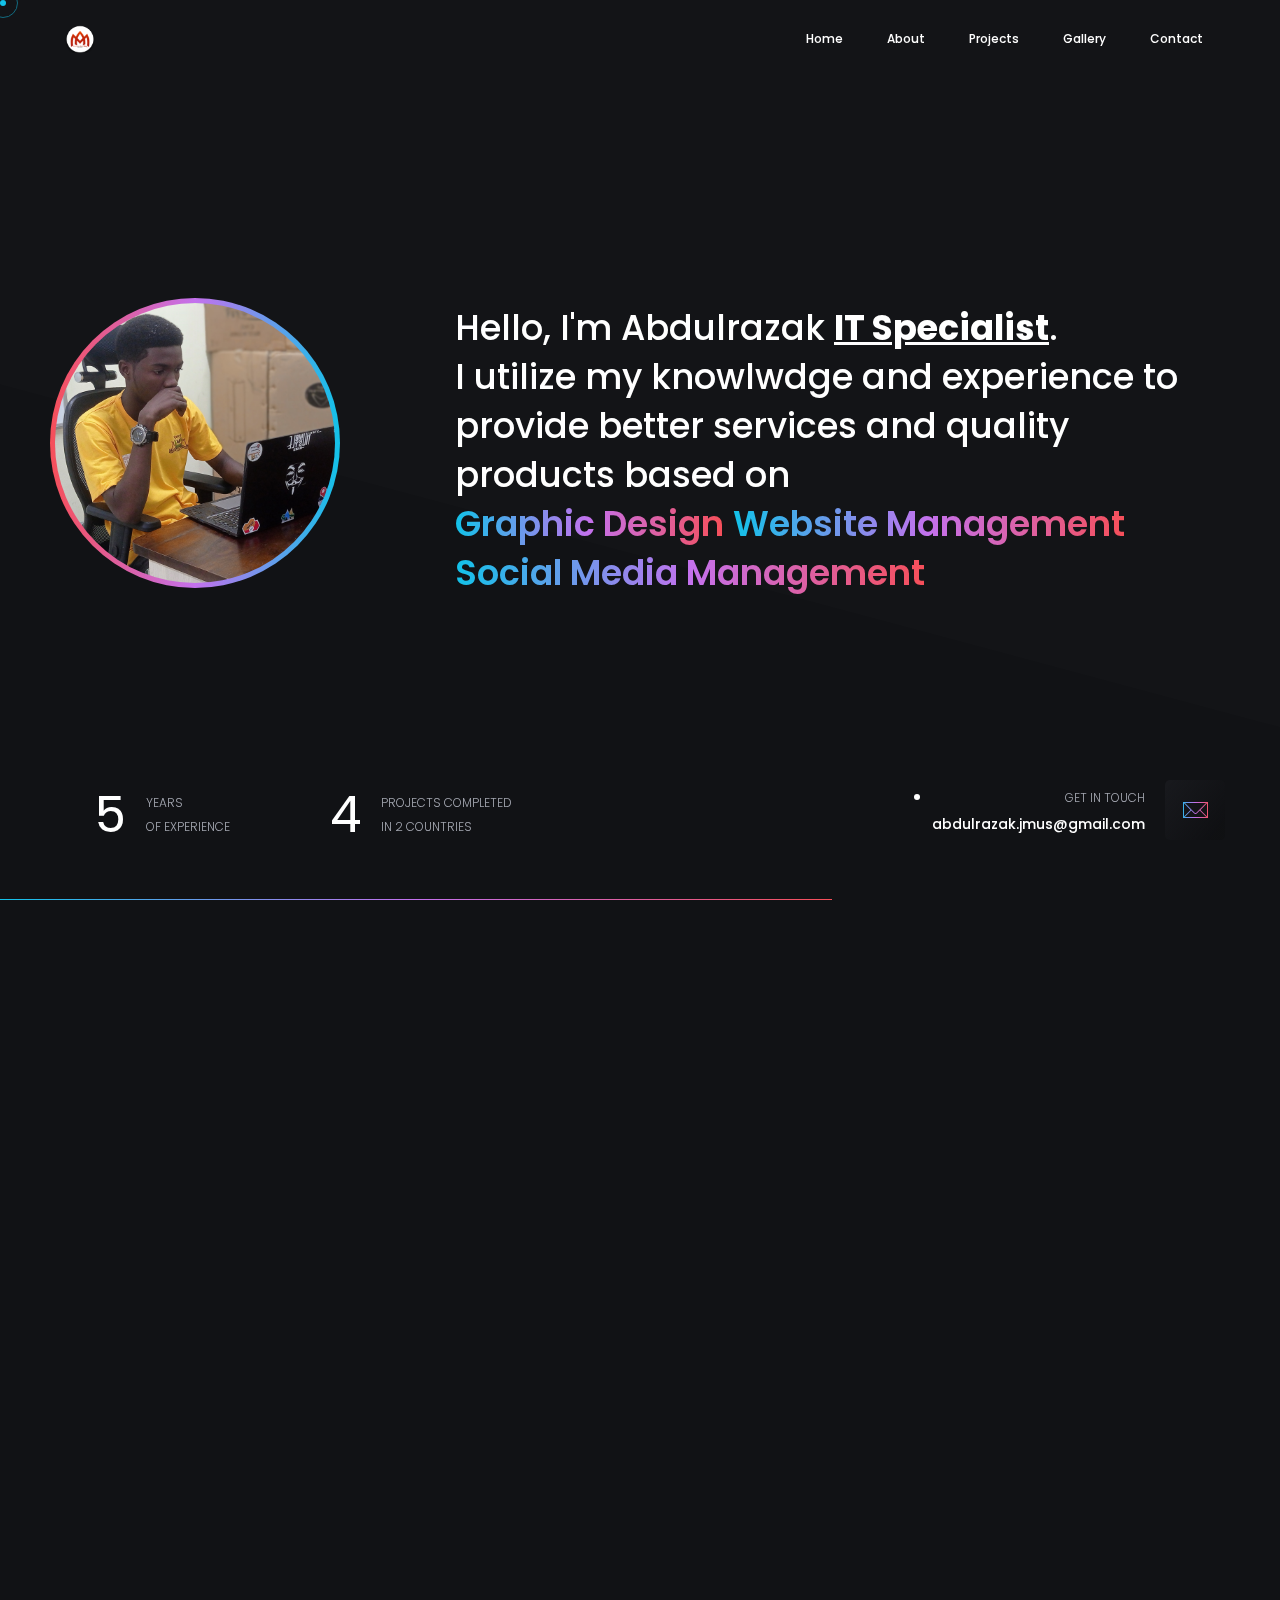
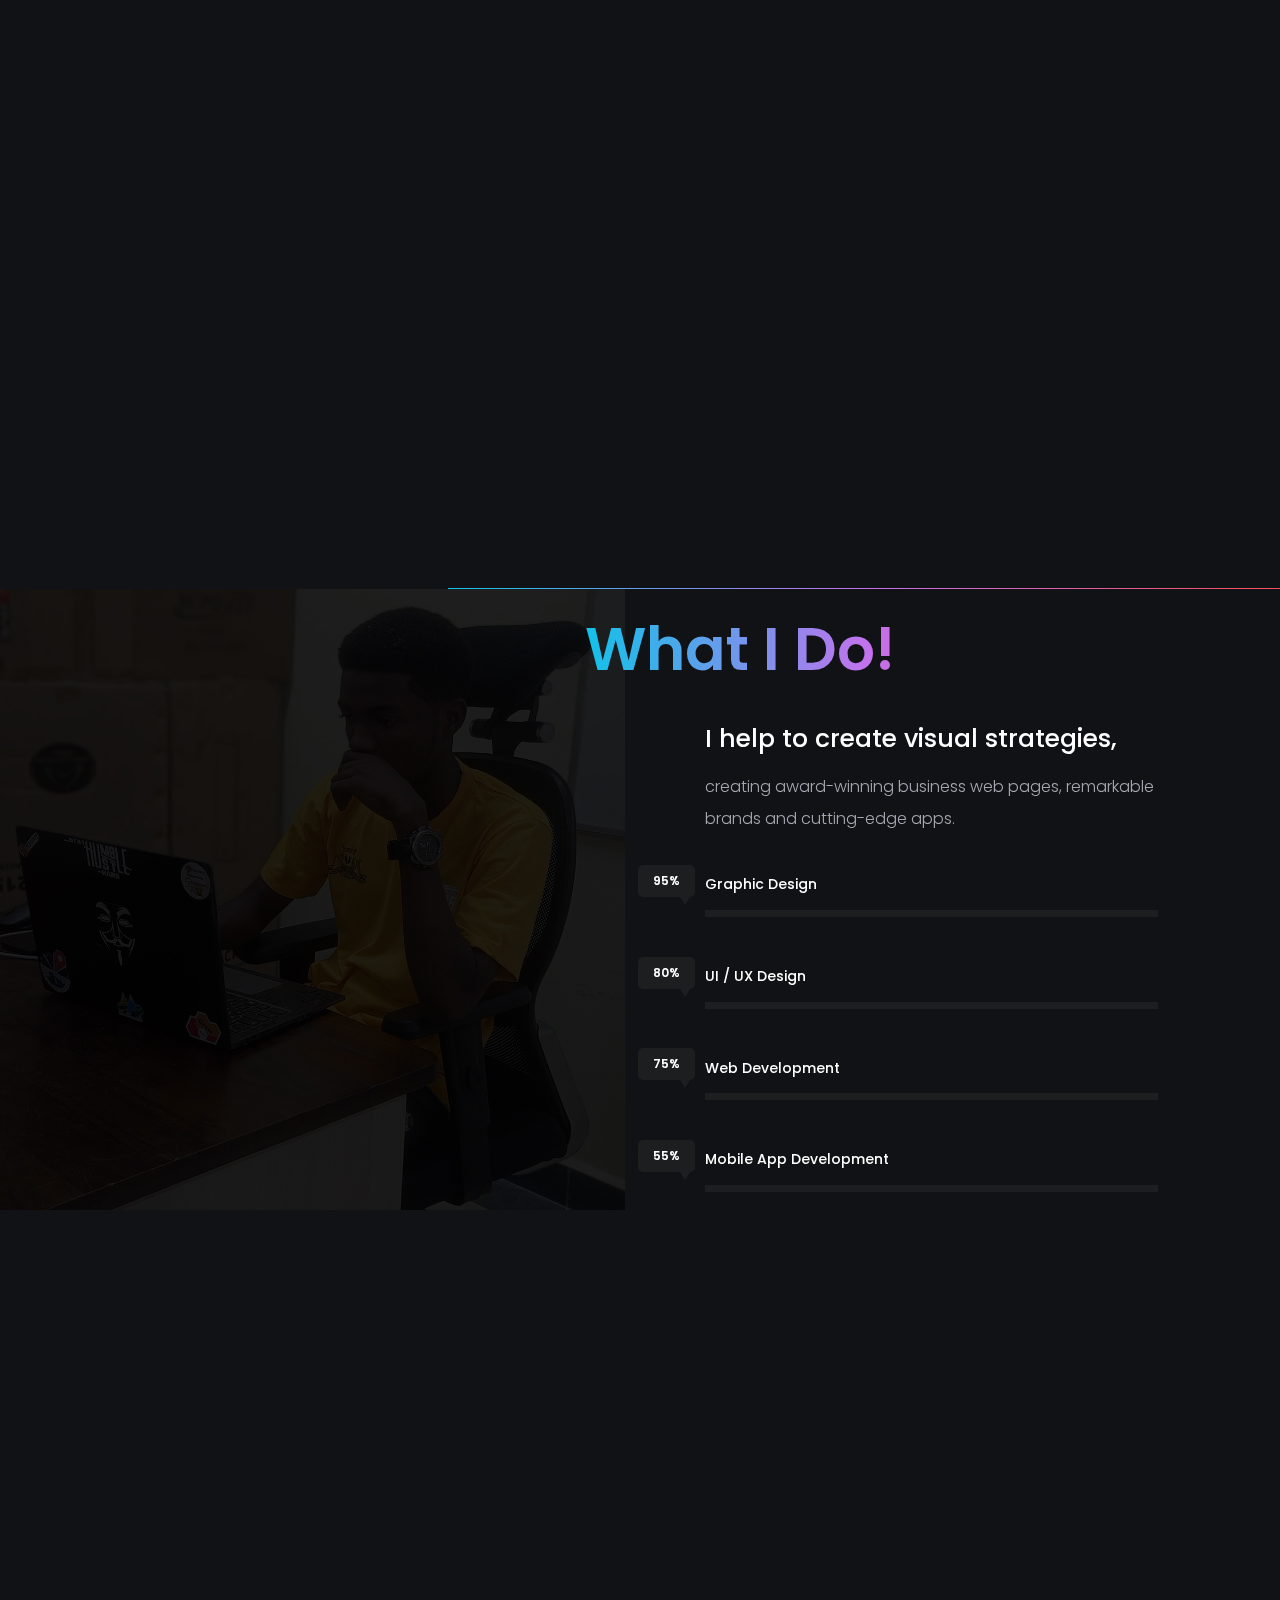
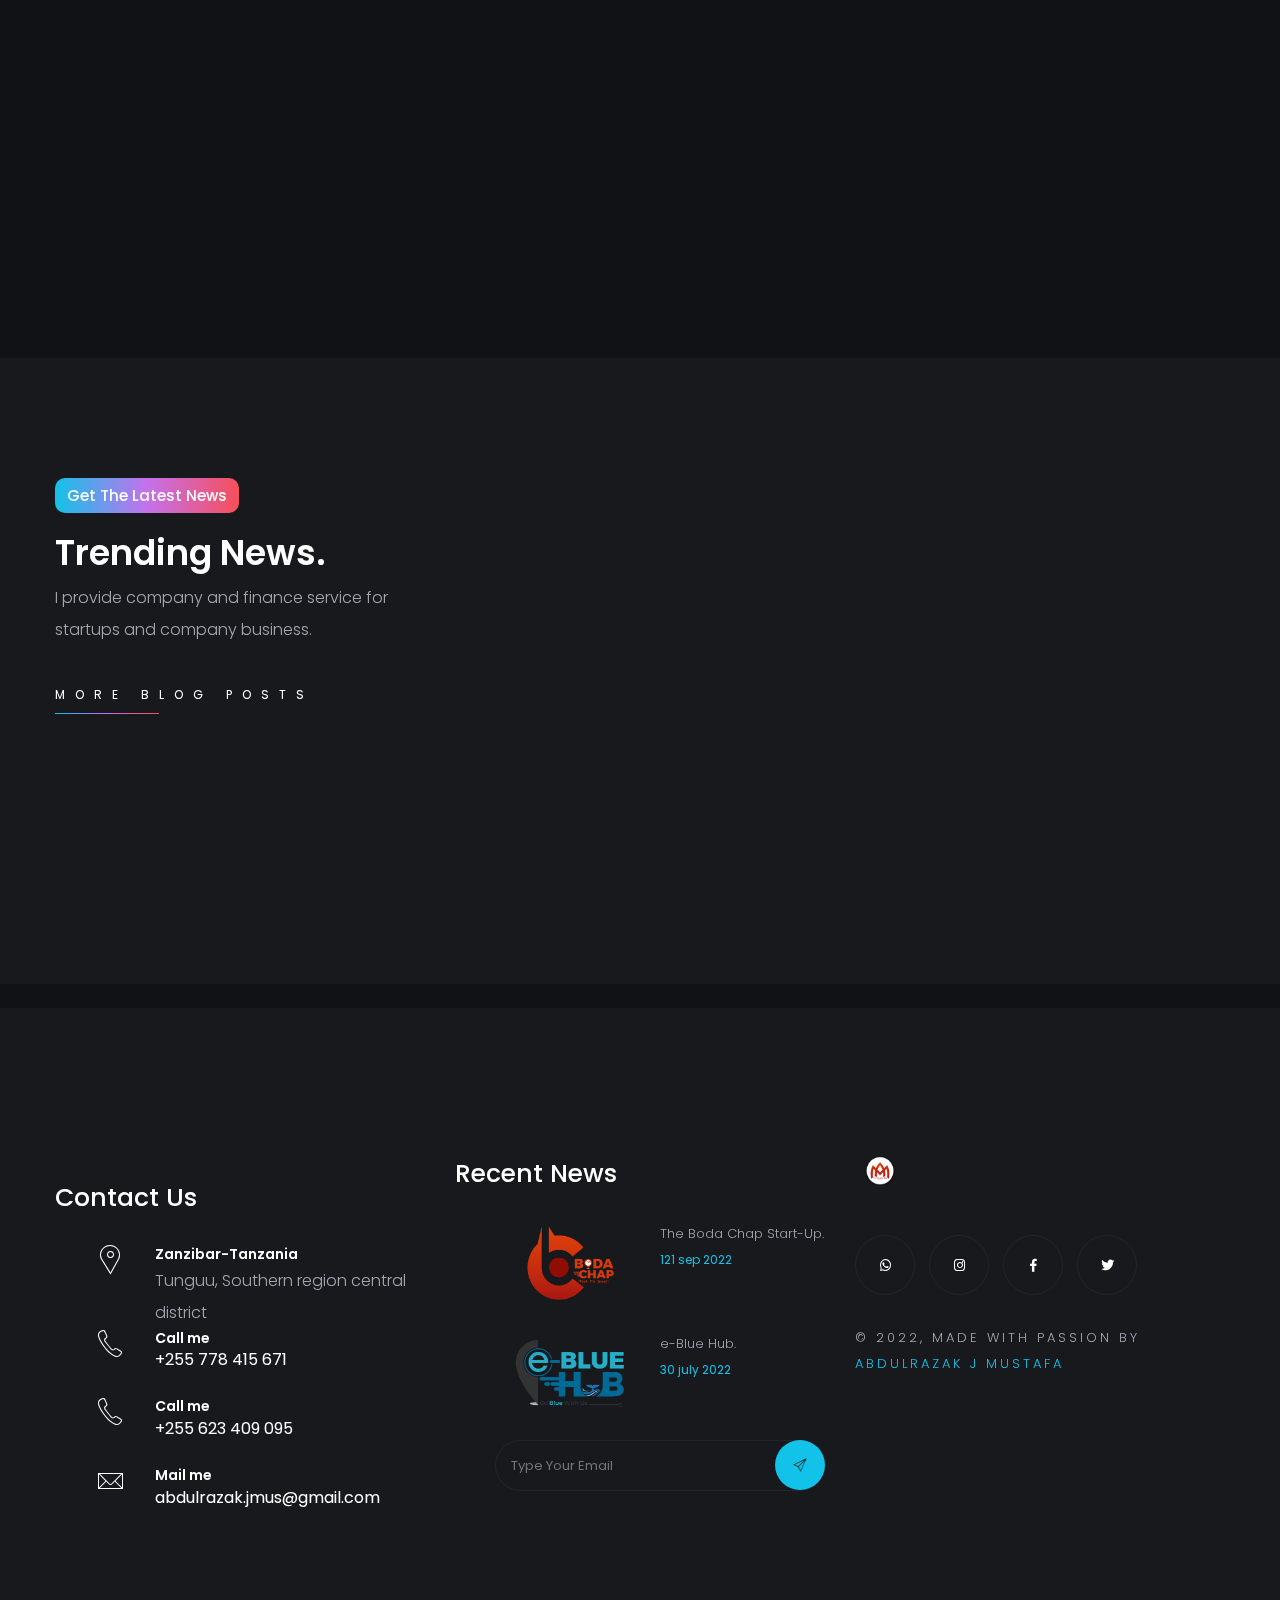
<file: index.html>
<!DOCTYPE html>
<html lang="zxx">

<head>

    <!-- Metas -->
    <meta charset="utf-8">
    <meta http-equiv="X-UA-Compatible" content="IE=edge" />
    <meta name="viewport" content="width=device-width, initial-scale=1, maximum-scale=1" />
    <meta name="keywords" content="abdulrazak It Specialist digital marketer" />
    <meta name="description" content="abdulrazak It Specialist digital marketer" />
    <meta name="author" content="" />

    <!-- Title  -->
    <title>Abdulrazak Mustafa</title>

    <!-- Favicon -->
    <link rel="shortcut icon" href="img/favicon.png" />

    <!-- Google Fonts -->
    <link href="https://fonts.googleapis.com/css?family=Poppins:100,200,300,400,500,600,700,800,900&amp;display=swap"
        rel="stylesheet">
    <link
        href="https://fonts.googleapis.com/css2?family=Montserrat+Alternates:wght@100;200;300;400;500;600;700;800;900&amp;display=swap"
        rel="stylesheet">

    <!-- Plugins -->
    <link rel="stylesheet" href="css/plugins.css" />

    <!-- Core Style Css -->
    <link rel="stylesheet" href="css/style.css" />

</head>

<body>


    <!-- ==================== Start Loading ==================== -->

    <div class="loading">
        <span>a</span>
        <span>b</span>
        <span>d</span>
        <span>u</span>
        <span>l</span>
    </div>

    <div id="preloader">
    </div>

    <!-- ==================== End Loading ==================== -->



    <!-- ==================== Start progress-scroll-button ==================== -->

    <div class="progress-wrap cursor-pointer">
        <svg class="progress-circle svg-content" width="100%" height="100%" viewBox="-1 -1 102 102">
            <path d="M50,1 a49,49 0 0,1 0,98 a49,49 0 0,1 0,-98" />
        </svg>
    </div>

    <!-- ==================== End progress-scroll-button ==================== -->



    <!-- ==================== Start cursor ==================== -->

    <div class="mouse-cursor cursor-outer"></div>
    <div class="mouse-cursor cursor-inner"></div>

    <!-- ==================== End cursor ==================== -->



    <!-- ==================== Start Navbar ==================== -->

    <nav class="navbar navbar-expand-lg">
        <div class="container">

            <!-- Logo -->
            <a class="logo" href="#">
                <img src="img/logo-light.png" alt="logo">
            </a>

            <button class="navbar-toggler" type="button" data-toggle="collapse" data-target="#navbarSupportedContent"
                aria-controls="navbarSupportedContent" aria-expanded="false" aria-label="Toggle navigation">
                <span class="icon-bar"><i class="fas fa-bars"></i></span>
            </button>

            <!-- navbar links -->
            <div class="collapse navbar-collapse" id="navbarSupportedContent">
                <ul class="navbar-nav ml-auto">
                    <li class="nav-item">
                        <a class="nav-link" href="index.html">Home</a>
                    </li>
                    <li class="nav-item">
                        <a class="nav-link" href="about.html">About</a>
                    </li>
                    <li class="nav-item">
                        <a class="nav-link" href="works2.html">Projects</a>
                    </li>
                   
                    <li class="nav-item">
                        <a class="nav-link" href="blog-list.html">Gallery</a>
                    </li>
                    
                    <li class="nav-item">
                        <a class="nav-link" href="contact.html">Contact</a>
                    </li>
                </ul>
            </div>
        </div>
    </nav>

    <!-- ==================== End Navbar ==================== -->

    <!-- ==================== Start Slider ==================== -->

    <header class="freelancre valign">
        <div class="container">
            <div class="row">
                <div class="col-lg-4">
                    <div class="img">
                        <img src="img/hero.jpg" alt="">
                    </div>
                </div>
                <div class="col-lg-8 valign">
                    <div class="cont">
                        <h1 class="cd-headline clip">Hello, I'm Abdulrazak <strong><u>IT Specialist</u></strong>. <br> I utilize my knowlwdge
                            and experience to provide better services and quality products based on<br>
                            <span class="cd-words-wrapper">
                                <b class="color-font fw-600">Web Development</b>
                                <b class="color-font fw-600">Mobile App Development</b>
                                <b class="color-font fw-600">Digital Marketing</b>
                                <b class="is-visible color-font fw-600">Graphic Design</b>
                                <b class="is-visible color-font fw-600">Website Management</b>
                                <b class="is-visible color-font fw-600">Social Media Management</b>
                            </span>
                        </h1>
                    </div>
                </div>
            </div>

            <div class="states">
                <div class="container">
                    <ul class="flex">
                        <li class="flex">
                            <div class="numb valign">
                                <h3>5</h3>
                            </div>
                            <div class="text valign">
                                <p>Years <br> Of Experience</p>
                            </div>
                        </li>

                        <li class="flex">
                            <div class="numb valign">
                                <h3>4</h3>
                            </div>
                            <div class="text valign">
                                <p>Projects Completed <br> In 2 Countries </p>
                            </div>
                        </li>

                        <li class="mail-us">
                            <a href="mailto:abdulrazak.jmus@gmail.com?subject=Subject">
                                <div class="flex">
                                    <div class="text valign">
                                        <div class="full-width">
                                            <p>Get In Touch</p>
                                            <h6>abdulrazak.jmus@gmail.com</h6>
                                        </div>
                                    </div>
                                    <div class="mail-icon">
                                        <div class="icon-box">
                                            <span class="icon color-font pe-7s-mail"></span>
                                        </div>
                                    </div>
                                </div>
                            </a>
                        </li>

                    </ul>
                </div>
            </div>
        </div>
        <div class="line bottom left"></div>
    </header>

    <!-- ==================== End Slider ==================== -->



    <!-- ==================== Start Services ==================== -->

    <section class="services box lficon section-padding position-re">
        <div class="container">
            <div class="row justify-content-center">
                <div class="col-lg-8 col-md-10">
                    <div class="sec-head  text-center">
                        <h6 class="wow fadeIn" data-wow-delay=".5s">How May I Assist You?</h6>
                        <h3 class="wow color-font">Digital product development agency</h3>
                    </div>
                </div>
            </div>
            <div class="row">
                <div class="col-lg-6 wow fadeInLeft" data-wow-delay=".5s">
                    <div class="item-box no-curve">
                        <div>
                            <span class="icon color-font pe-7s-paint-bucket"></span>
                        </div>
                        <div class="cont">
                            <h6>Graphic Design</h6>
                            <p> My primary tools in graphic design is Adobe Ps, Ai and Lr,
                                i also have knowlwdge on working with Adobe After effects, Premiere Pro
                                and a little bit Adobe In Design, i can combine those tools to provide
                                awesome designs and Ads for business and brands to stand out.</p>
                        </div>
                    </div>
                </div>
                <div class="col-lg-6 wow fadeInLeft" data-wow-delay=".7s">
                    <div class="item-box no-curve">
                        <div>
                            <span class="icon color-font pe-7s-phone"></span>
                        </div>
                        <div class="cont">
                            <h6>Web & Mobile App Development</h6>
                            <p>I utilize different web development tools such as HTML, CSS, Bootstrap, JavaScript,
                                JQuery, and Ajax for
                                front end also PHP, Laravel, Python (Django framework) for backend development.</p>
                        </div>
                    </div>
                </div>
                <div class="col-lg-6 wow fadeInLeft" data-wow-delay=".9s">
                    <div class="item-box no-curve">
                        <div>
                            <span class="icon color-font pe-7s-display1"></span>
                        </div>
                        <div class="cont">
                            <h6>Social media Marketing</h6>
                            <p>Based on my 3+ Years experience in Digital marketing,
                                i can use my knowlwdge and gained experience to make your brand and business alive on
                                social media by
                                creating, managing and monitoring social media accounts such as Instagram,
                                Facebook, Twitter, Linkedin, Tripadvisor and Youtube etc.</p>
                        </div>
                    </div>
                </div>
                <div class="col-lg-6 wow fadeInLeft" data-wow-delay=".5s">
                    <div class="item-box no-curve">
                        <div>
                            <span class="icon color-font pe-7s-diskette"></span>
                        </div>
                        <div class="cont">
                            <h6>IoT </h6>
                            <p>Based on my experience, i'm capable to share my knowlwdge in this very intresting field.
                            </p>
                        </div>
                    </div>
                </div>

            </div>
        </div>
        <div class="line bottom right"></div>
    </section>

    <!-- ==================== End Services ==================== -->


    <!-- <div>
    <p>
        <h3 class="color-font">Experiences</h3>

    </p>
</div> -->


    <!-- ==================== Start about ==================== -->

    <section class="about-cr">
        <div class="container-fluid">
            <div class="row">
                <div class="col-lg-6 img md-mb50">
                    <img src="img/intro/4.jpg" alt="">
                </div>
                <div class="col-lg-5 valign">
                    <div class="cont full-width">
                        <h3 class="color-font">What I Do!</h3>
                        <h5 class="co-tit mb-15">I help to create
                            visual strategies,</h5>
                        <p>creating award-winning business web pages,
                            remarkable brands and cutting-edge
                            apps.</p>
                        <div class="skills-box mt-40">
                            <div class="skill-item">
                                <h5 class="fz-14 mb-15">Graphic Design</h5>
                                <div class="skill-progress">
                                    <div class="progres" data-value="95%"></div>
                                </div>
                            </div>
                            <div class="skill-item">
                                <h5 class="fz-14 mb-15">UI / UX Design</h5>
                                <div class="skill-progress">
                                    <div class="progres" data-value="80%"></div>
                                </div>
                            </div>
                            <div class="skill-item">
                                <h5 class="fz-14 mb-15">Web Development</h5>
                                <div class="skill-progress">
                                    <div class="progres" data-value="75%"></div>
                                </div>
                            </div>

                            <div class="skill-item">
                                <h5 class="fz-14 mb-15">Mobile App Development</h5>
                                <div class="skill-progress">
                                    <div class="progres" data-value="55%"></div>
                                </div>
                            </div>



                        </div>
                    </div>
                </div>
            </div>
        </div>
    </section>

    <!-- ==================== End about ==================== -->



    <!-- ==================== Start testimonials ==================== -->

    <section class="testimonials section-padding">
        <div class="container">
            <div class="row justify-content-center">
                <div class="col-lg-8 col-md-10">
                    <div class="sec-head  text-center">
                        <h6 class="wow fadeIn" data-wow-delay=".5s">Testimonials</h6>
                        <h3 class="wow color-font">Clients reviews</h3>
                    </div>
                </div>
            </div>
        </div>
        <div class="container-fluid position-re">
            <div class="row wow fadeInUp" data-wow-delay=".5s">
                <div class="col-lg-12">
                    <div class="slic-item">

                        <div class="item">
                            <div class="info inf-lrg valign">
                                <div class="cont">
                                    <div class="author">
                                        <div class="img">
                                            <img src="img/clients/1.jpg" alt="">
                                        </div>
                                        <h6 class="author-name color-font">Ahmad Sadri</h6>
                                        <span class="author-details">Computer Scientist</span>
                                    </div>
                                </div>
                            </div>
                            <p class="fz-20 fw-200">If i was supposed to give you a test for customer care compentence,
                                you have won it already!</p>
                        </div>

                        <div class="item">
                            <div class="info inf-lrg valign">
                                <div class="cont">
                                    <div class="author">
                                        <div class="img">
                                            <img src="img/clients/1.jpg" alt="">
                                        </div>
                                        <h6 class="author-name color-font">Usama Talib</h6>
                                        <span class="author-details">CEO - Lions Tech Company</span>
                                    </div>
                                </div>
                            </div>
                            <p class="fz-20 fw-200">I would highly recommend Abdulrazak Mustafa. I worked with him.</p>
                        </div>

                        <div class="item">
                            <div class="info inf-lrg valign">
                                <div class="cont">
                                    <div class="author">
                                        <div class="img">
                                            <img src="img/clients/1.jpg" alt="">
                                        </div>
                                        <h6 class="author-name color-font">Ahmad Sadri</h6>
                                        <span class="author-details">Computer Scientist</span>
                                    </div>
                                </div>
                            </div>
                            <p class="fz-20 fw-200">If i was supposed to give you a test for customer care compentence,
                                you have won it already!</p>
                        </div>

                        <div class="item">
                            <div class="info inf-lrg valign">
                                <div class="cont">
                                    <div class="author">
                                        <div class="img">
                                            <img src="img/clients/1.jpg" alt="">
                                        </div>
                                        <h6 class="author-name color-font">Usama Talib</h6>
                                        <span class="author-details">CEO - Lions Tech Company</span>
                                    </div>
                                </div>
                            </div>
                            <p class="fz-20 fw-200">I would highly recommend Abdulrazak Mustafa. I worked with him.</p>
                        </div>

                    </div>
                </div>
            </div>

            <div class="arrows">
                <div class="container">
                    <div class="prev cursor-pointer">
                        <span class="pe-7s-angle-left"></span>
                    </div>
                </div>
            </div>
        </div>
    </section>

    <!-- ==================== End testimonials ==================== -->



    <!-- ==================== Start Blog ==================== -->

    <section class="blog-list section-padding sub-bg">
        <div class="container">
            <div class="row">
                <div class="col-lg-4">
                    <div class="head md-mb50">
                        <h6 class="back-color">Get The Latest News</h6>
                        <h3>Trending News.</h3>
                        <p>I provide company and finance service for
                            startups and company business.</p>
                        <a href="#0">
                            <span>More Blog Posts</span>
                        </a>
                    </div>
                </div>
                <div class="col-lg-7 offset-lg-1">
                    <div class="item wow fadeInUp" data-wow-delay=".3s">
                        <div class="img valign">
                            <img src="img/blog/1.jpg" alt="">
                        </div>
                        <div class="cont valign">
                            <div>
                                <div class="info">
                                    <a href="#0" class="date">
                                        <span><i>21</i>September</span>
                                    </a>
                                    <span>/</span>
                                    <a href="#0" class="tag">
                                        <span>PWA</span>
                                    </a>
                                </div>
                                <h5>
                                    <a href="#0"> Boda Chap is the Mobile App,
                                        where those who ride and deliver can connect
                                        with local peoples, eaters, delivery companies,
                                        shops and even restaurants.</a>
                                </h5>
                            </div>
                        </div>
                    </div>
                    <div class="item wow fadeInUp" data-wow-delay=".5s">
                        <div class="img valign">
                            <img src="img/blog/2.jpg" alt="">
                        </div>
                        <div class="cont valign">
                            <div>
                                <div class="info">
                                    <a href="#0" class="date">
                                        <span><i>30</i> July</span>
                                    </a>
                                    <span>/</span>
                                    <a href="#0" class="tag">
                                        <span>Web based Systeam</span>
                                    </a>
                                </div>
                                <h5>
                                    <a href="#0"> e-Blue Hub is the web based Systeam where buy Investors, sellers,
                                        buyers, researchers
                            </div>
                        </div>
                    </div>
                </div>
    </section>

    <!-- ==================== End Blog ==================== -->

    

   



    <!-- ==================== Start Footer ==================== -->

    <footer class="sub-bg">
        <div class="container">
            <div class="row">
                <div class="col-lg-4">
                    <div class="item md-mb50">
                        <div class="title">
                            <h5>Contact Us</h5>
                        </div>
                        <ul>
                            <li>
                                <span class="icon pe-7s-map-marker"></span>
                                <div class="cont">
                                    <h6>Zanzibar-Tanzania</h6>
                                    <p>Tunguu, Southern region central district</p>
                                </div>
                            </li>

                            <li>
                                <span class="icon pe-7s-call"></span>
                                <div class="cont">
                                    <h6>Call me</h6>
                                    <a href="tel:+255 778 415 671"></a>+255 778 415 671</a>
                                </div>
                            </li>

                            <li>
                                <span class="icon pe-7s-call"></span>
                                <div class="cont">
                                    <h6>Call me</h6>
                                    <a href="tel:+255 623 409 095"></a>+255 623 409 095</a>
                                </div>
                            </li>


                            <li>
                                <span class="icon pe-7s-mail"></span>
                                <div class="cont">
                                    <h6>Mail me</h6>
                                    <a href="mailto:abdulrazak.jmus@gmail.com"></a>abdulrazak.jmus@gmail.com
                                </div>
                            </li>






                        </ul>
                    </div>
                </div>
                <div class="col-lg-4">
                    <div class="item md-mb50">
                        <div class="title">
                            <h5>Recent News</h5>
                        </div>
                        <ul>
                            <li>
                                <div class="img">
                                    <img src="img/blog/1.jpg" alt="">
                                </div>
                                <div class="sm-post">
                                    <p>The Boda Chap Start-Up.</p>
                                    <span class="date">121 sep 2022</span>
                                </div>
                            </li>
                            <li>
                                <div class="img">
                                    <img src="img/blog/2.jpg" alt="">
                                </div>
                                <div class="sm-post">
                                    <p>e-Blue Hub.</p>
                                    <span class="date">30 july 2022</span>
                                </div>
                            </li>
                            <li>
                                <div class="subscribe">
                                    <input type="text" placeholder="Type Your Email">
                                    <span class="subs pe-7s-paper-plane"></span>
                                </div>
                            </li>
                        </ul>
                    </div>
                </div>
                <div class="col-lg-4">
                    <div class="item">
                        <div class="logo">
                            <img src="img/logo-light.png" alt="">
                        </div>
                        <div class="social">
                            <a href="https://api.whatsapp.com/send?phone=255778415671&text=Hello! Abdulrazak mustafa, I need to work with you."><i class="fab fa-whatsapp"></i></a>
                            <a href="https://www.instagram.com/abdulrazak_jmus/"><i class="fab fa-instagram"></i></a>
                            <a href="https://www.facebook.com/numally.numally"><i class="fab fa-facebook-f"></i></a>
                            <a href="https://twitter.com/abdulrazak_jmus"><i class="fab fa-twitter"></i></a>
                        </div>
                        <div class="copy-right">
                            <p>© 2022, Made with passion by <a href="https://api.whatsapp.com/send?phone=255778415671&text=Hello! Abdulrazak mustafa, I need to work with you.">Abdulrazak J Mustafa</a></p>
                        </div>
                    </div>
                </div>
            </div>
        </div>
    </footer>

    <!-- ==================== End Footer ==================== -->





    <!-- jQuery -->
    <script src="js/jquery-3.0.0.min.js"></script>
    <script src="js/jquery-migrate-3.0.0.min.js"></script>

    <!-- plugins -->
    <script src="js/plugins.js"></script>

    <!-- animated.headline -->
    <script src="js/animated.headline.js"></script>

    <!-- custom scripts -->
    <script src="js/scripts.js"></script>

</body>


</html>
</file>
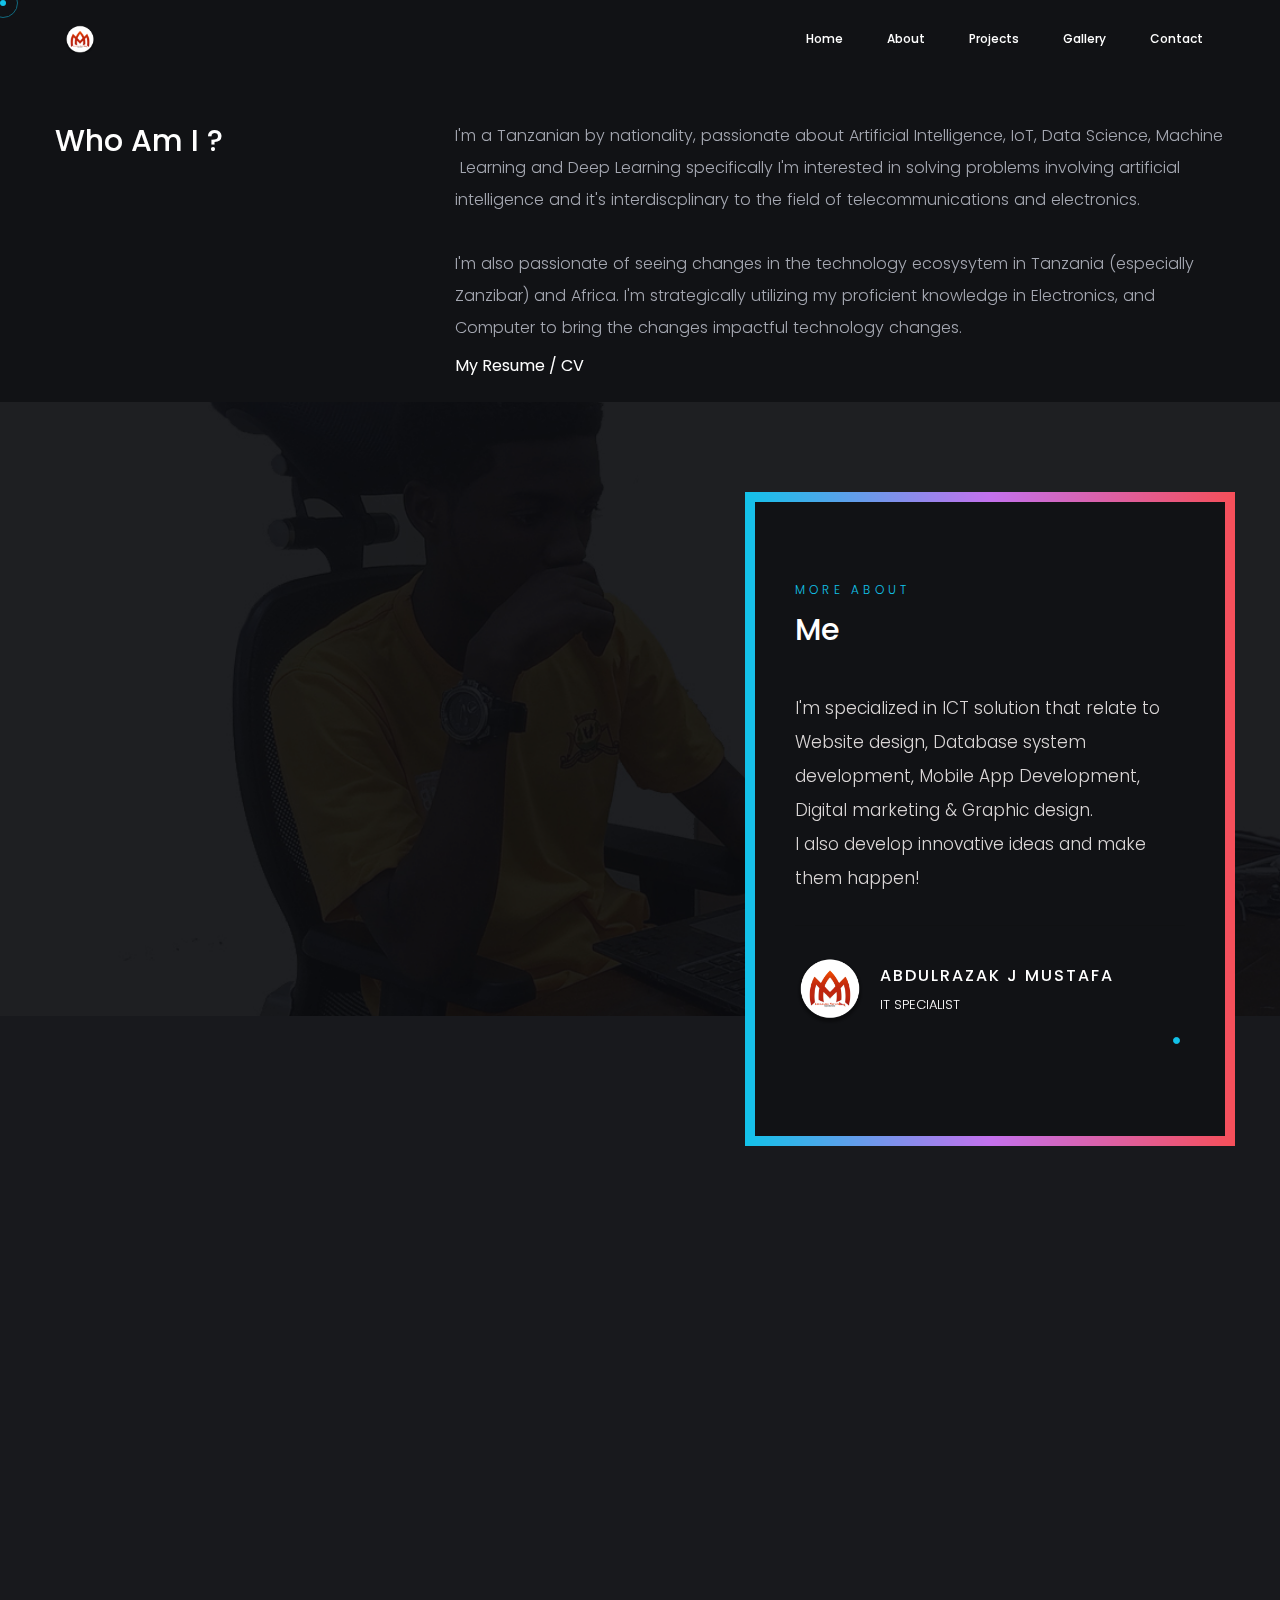
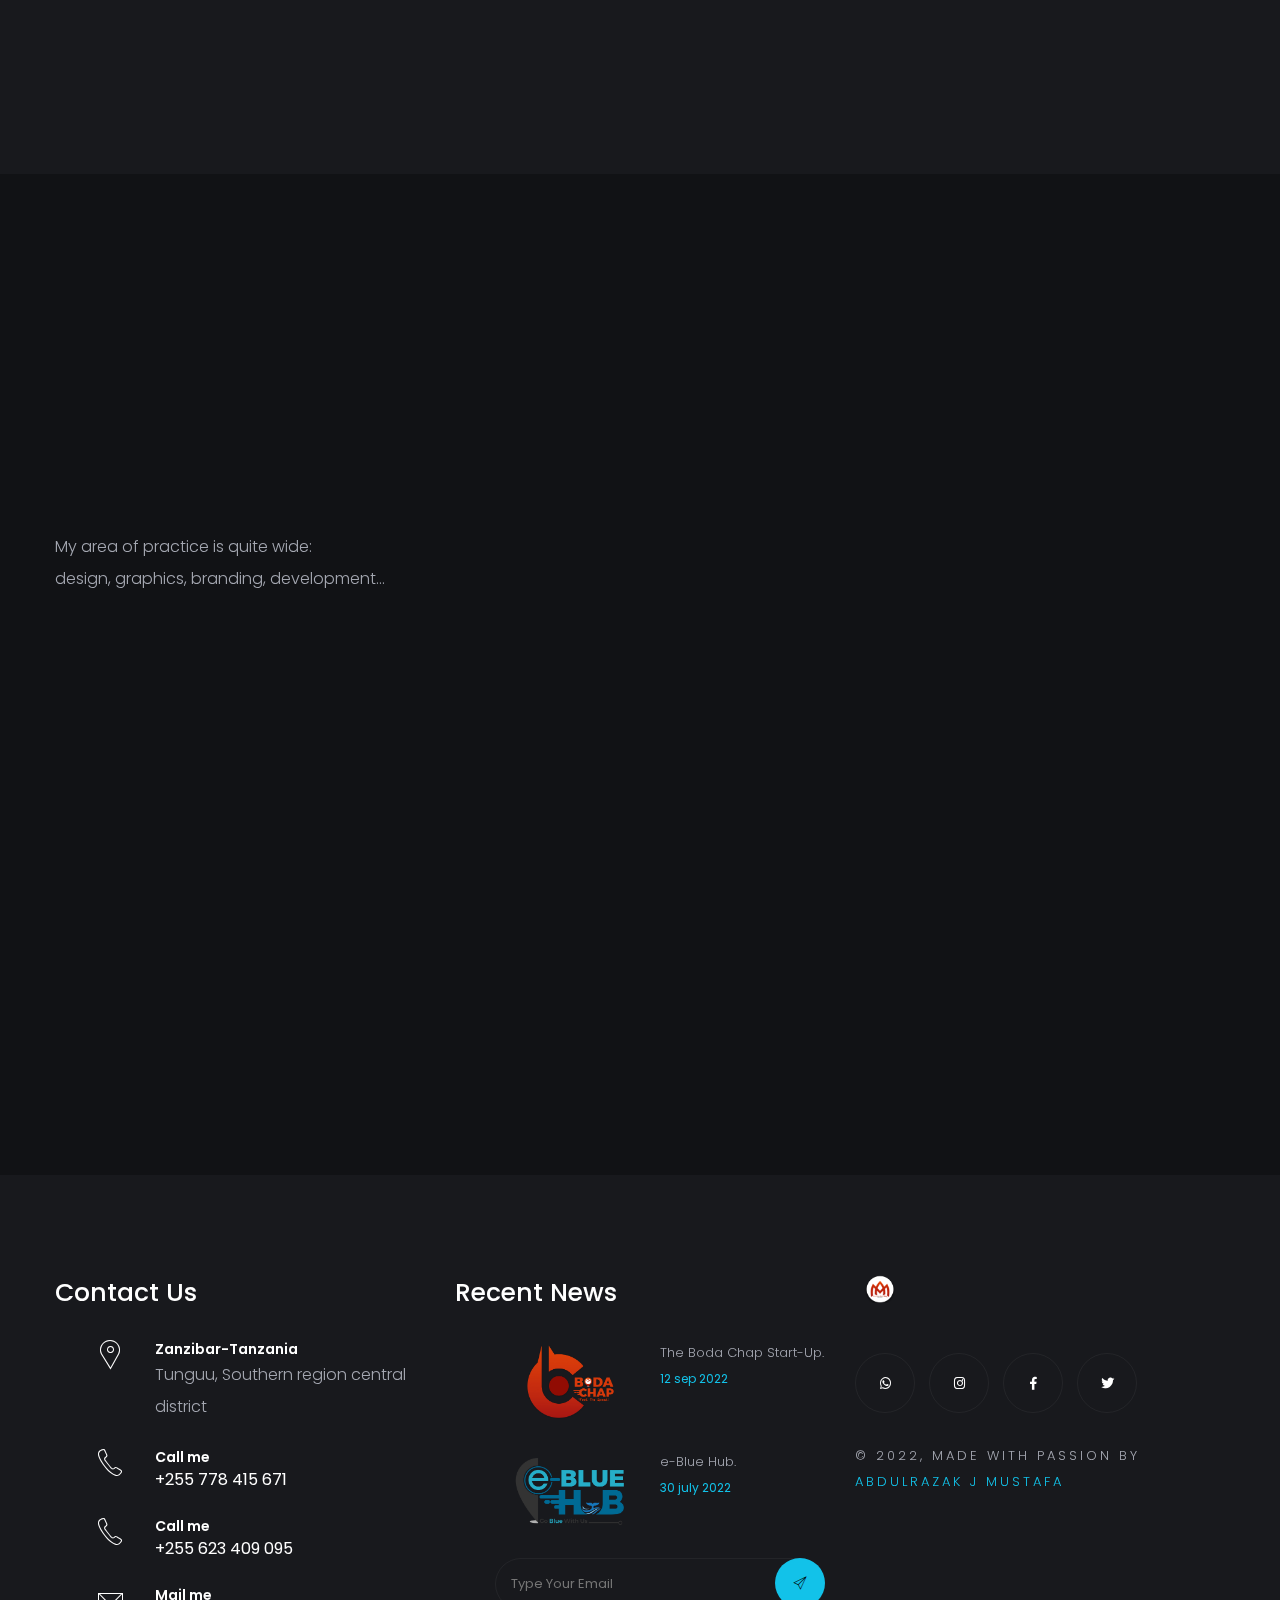
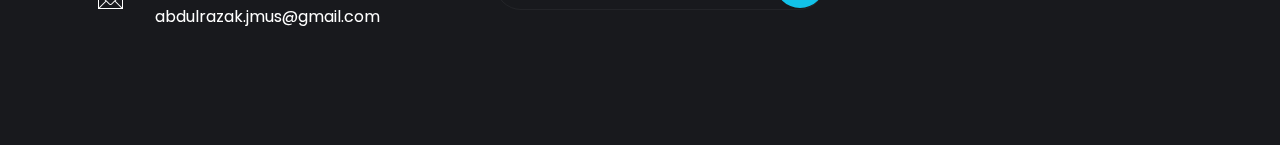
<file: about.html>
<!DOCTYPE html>
<html lang="zxx">

<head>

    <!-- Metas -->
    <meta charset="utf-8">
    <meta http-equiv="X-UA-Compatible" content="IE=edge" />
    <meta name="viewport" content="width=device-width, initial-scale=1, maximum-scale=1" />
    <meta name="keywords" content="abdulrazak It Specialist digital marketer" />
    <meta name="description" content="abdulrazak It Specialist digital marketer" />
    <meta name="author" content="" />

    <!-- Title  -->
    <title>Abdulrazak Mustafa</title>

    <!-- Favicon -->
    <link rel="shortcut icon" href="img/favicon.png" />

    <!-- Google Fonts -->
    <link href="https://fonts.googleapis.com/css?family=Poppins:100,200,300,400,500,600,700,800,900&amp;display=swap"
        rel="stylesheet">
    <link
        href="https://fonts.googleapis.com/css2?family=Montserrat+Alternates:wght@100;200;300;400;500;600;700;800;900&amp;display=swap"
        rel="stylesheet">

    <!-- Plugins -->
    <link rel="stylesheet" href="css/plugins.css" />

    <!-- Core Style Css -->
    <link rel="stylesheet" href="css/style.css" />

</head>

<body>


    <!-- ==================== Start Loading ==================== -->

    <div class="loading">
        <span>a</span>
        <span>b</span>
        <span>d</span>
        <span>u</span>
        <span>l</span>
    </div>

    <div id="preloader">
    </div>

    <!-- ==================== End Loading ==================== -->



    <!-- ==================== Start progress-scroll-button ==================== -->

    <div class="progress-wrap cursor-pointer">
        <svg class="progress-circle svg-content" width="100%" height="100%" viewBox="-1 -1 102 102">
            <path d="M50,1 a49,49 0 0,1 0,98 a49,49 0 0,1 0,-98" />
        </svg>
    </div>

    <!-- ==================== End progress-scroll-button ==================== -->



    <!-- ==================== Start cursor ==================== -->

    <div class="mouse-cursor cursor-outer"></div>
    <div class="mouse-cursor cursor-inner"></div>

    <!-- ==================== End cursor ==================== -->



    <!-- ==================== Start Navbar ==================== -->

    <nav class="navbar navbar-expand-lg">
        <div class="container">

            <!-- Logo -->
            <a class="logo" href="#">
                <img src="img/logo-light.png" alt="logo">
            </a>

            <button class="navbar-toggler" type="button" data-toggle="collapse" data-target="#navbarSupportedContent"
                aria-controls="navbarSupportedContent" aria-expanded="false" aria-label="Toggle navigation">
                <span class="icon-bar"><i class="fas fa-bars"></i></span>
            </button>

            <!-- navbar links -->
            <div class="collapse navbar-collapse" id="navbarSupportedContent">
                <ul class="navbar-nav ml-auto">
                    <li class="nav-item">
                        <a class="nav-link" href="index.html">Home</a>
                    </li>
                    <li class="nav-item">
                        <a class="nav-link" href="about.html">About</a>
                    </li>
                    <li class="nav-item">
                        <a class="nav-link" href="works2.html">Projects</a>
                    </li>
                   
                    <li class="nav-item">
                        <a class="nav-link" href="blog-list.html">Gallery</a>
                    </li>
                    
                    <li class="nav-item">
                        <a class="nav-link" href="contact.html">Contact</a>
                    </li>
                </ul>
            </div>
        </div>
    </nav>

    <!-- ==================== End Navbar ==================== -->




    <!-- ==================== Start Intro ==================== -->

    <section class="intro-section section-padding pb-0">
        <div class="container">
            <div class="row">
                <div class="col-lg-3 col-md-4">
                    <div class="htit sm-mb30">
                        <h4>Who Am I ?</h4>

                    </div>
                </div>
                <div class="col-lg-8 offset-lg-1 col-md-8">
                    <div class="text">
                        <p class="wow txt mb-10" data-splitting>I'm a Tanzanian by nationality, passionate about
                            Artificial Intelligence, IoT, Data Science, Machine Learning and Deep Learning specifically
                            I'm interested in solving problems involving artificial intelligence and it's
                            interdiscplinary to the field of telecommunications and electronics.<br>
                            <br>
                            I'm also
                            passionate of seeing changes in the technology ecosysytem in Tanzania (especially Zanzibar)
                            and Africa. I'm strategically utilizing my proficient knowledge in Electronics, and Computer
                            to bring the changes impactful technology changes.
                        </p>
                        <a href="https://abdulrazakmus.github.io/My-Resume/">   My Resume / CV </a>
<br>
<br>
                    </div>
                </div>
            </div>
        </div>
    </section>

    <!-- ==================== End Intro ==================== -->




    <!-- ==================== Start block-sec ==================== -->

    <section class="block-sec">
        <div class="background bg-img pt-100 pb-0 parallaxie" data-background="img/hero-vid.jpg" data-overlay-dark="5">
            <div class="container">
                <div class="row">
                    <div class="col-lg-6">
                        <!-- <div class="vid-area">
                            <span class="text">Watch Video</span>
                            <div class="vid-icon">
                                <a class="vid" href="https://vimeo.com/127203262">
                                    <div class="vid-butn">
                                        <span class="icon">
                                            <i class="fas fa-play"></i>
                                        </span>
                                    </div>
                                </a>
                            </div>
                        </div> -->
                    </div>
                    <div class="col-lg-5 offset-lg-1">
                        <div class="testim-box">
                            <div class="head-box">
                                <h6 class="wow fadeIn" data-wow-delay=".5s">More About</h6>
                                <h4 class="wow fadeInLeft" data-wow-delay=".5s">Me</h4>
                            </div>
                            <div class="slic-item wow fadeInUp" data-wow-delay=".5s">
                                <div class="item">
                                    <p>I'm specialized in ICT solution that relate to Website
                                        design, Database system development, Mobile App Development, Digital marketing &
                                        Graphic design.<br> I also develop innovative ideas and make them happen!</p>
                                    <div class="info">
                                        <div class="img">
                                            <div class="img-box">
                                                <img src="img/favicon.png" alt="">
                                            </div>
                                        </div>
                                        <div class="cont">
                                            <div class="author">
                                                <h6 class="author-name ">Abdulrazak J Mustafa</h6>
                                                <span class="author-details">IT Specialist</span>
                                            </div>
                                        </div>
                                    </div>
                                </div>

                            </div>
                        </div>
                    </div>

                </div>
            </div>
        </div>
    </section>

    <!-- ==================== End block-sec ==================== -->



    <!-- ==================== Start Skills Circle ==================== -->

    <section class="skills-circle sub-bg pt-50 pb-50">
        <div class="container">
            <div class="row">
                <div class="col-lg-7">
                    <div class="">
                        <div class="row">
                            <div class="col-md-6">
                                <div class="item wow fadeInLeft" data-wow-delay=".6">
                                    <div class="skill" data-value="0.99">
                                        <span class="custom-font">99%</span>
                                    </div>
                                    <div class="cont">
                                        <span>Working</span>
                                        <h6>In Team</h6>
                                    </div>
                                </div>
                            </div>

                            <div class="col-md-6">
                                <div class="item wow fadeInLeft" data-wow-delay=".6">
                                    <div class="skill" data-value="0.95">
                                        <span class="custom-font">95%</span>
                                    </div>
                                    <div class="cont">
                                        <span>Time</span>
                                        <h6>Managemant</h6>
                                    </div>
                                </div>
                            </div>

                            <div class="col-md-6">
                                <div class="item wow fadeInLeft" data-wow-delay=".6">
                                    <div class="skill" data-value="0.85">
                                        <span class="custom-font">85%</span>
                                    </div>
                                    <div class="cont">
                                        <span>Project</span>
                                        <h6>Consulting</h6>
                                    </div>
                                </div>
                            </div>

                            


                        </div>
                    </div>
                </div>
            </div>
        </div>
    </section>

    <!-- ==================== End Skills Circle ==================== -->




    <!-- ==================== Start Minimal-Area ==================== -->

    <section class="min-area sub-bg">
        <div class="container">
            <div class="row">
                <!-- <div class="col-lg-6">
                    <div class="img">
                        <img class="thumparallax-down" src="img/min-area.jpg" alt="">
                    </div>
                </div> -->
                <div class="col-lg-6 valign">
                    <div class="content pt-0">
                        <!-- <h4 class="wow color-font">More About Me.</h4> -->
                        <!-- <p class="wow txt" data-splitting>I'm specialized in ICT solution that relate to Website
                            design, Database system development,Mobile App Development, Digital marketing &
                            Graphic design. I also develop innovative ideas and make them happen!
                        </p> -->
                        <ul class="feat">
                            <li class="wow fadeInUp" data-wow-delay=".2s">
                                <h6><span>1</span> My Mission</h6>
                                <p>To provide better, effective, reliable, and affordable services on Websites Design,
                                    Database Systems development, Digital Marketing &
                                    Graphic Design
                                </p>
                            </li>
                            <li class="wow fadeInUp" data-wow-delay=".4s">
                                <h6><span>2</span> My Goals</h6>
                                <p>To enhance innovation in our community, and help our Country solving the
                                    socio-economic challenges through technology.</p>
                            </li>
                            <li class="wow fadeInUp" data-wow-delay=".6s">
                                <h6><span>3</span> Why Me? </h6>
                                <p>I'm affordable, creative, innovative passionate on providing better services and quality products any time every where</p>
                            </li>
                        </ul>
                    </div>
                </div>
            </div>
        </div>
    </section>

    <!-- ==================== End Minimal-Area ==================== -->



    <!-- ==================== Start clients Brands ==================== -->

    <section class="clients section-padding">
        <div class="container">
            <div class="row">
                <div class="col-lg-4 valign md-mb50">
                    <div class="sec-head mb-0">
                        <h6 class="wow fadeIn" data-wow-delay=".5s">Here we go!</h6>
                        <h3 class="wow mb-20 color-font">Among My Clients</h3>
                        <p>My area of practice is quite wide:<br> design, graphics, branding, development...</p>
                    </div>
                </div>
                <div class="col-lg-8">
                    <div>
                        <div class="row bord">
                            <div class="col-md-3 col-6 brands">
                                <div class="item wow fadeIn" data-wow-delay=".3s">
                                    <div class="img">
                                        <img src="img/clients/brands/01.png" alt="">
                                        <a href="#0" class="link" data-splitting>l&g collection</a>
                                    </div>
                                </div>
                            </div>
                            <div class="col-md-3 col-6 brands">
                                <div class="item wow fadeIn" data-wow-delay=".6s">
                                    <div class="img">
                                        <img src="img/clients/brands/02.png" alt="">
                                        <a href="#0" class="link" data-splitting>electric lock</a>
                                    </div>
                                </div>
                            </div>
                            <div class="col-md-3 col-6 brands">
                                <div class="item wow fadeIn" data-wow-delay=".8s">
                                    <div class="img">
                                        <img src="img/clients/brands/03.png" alt="">
                                        <a href="#0" class="link" data-splitting>aymuntize collection</a>
                                    </div>
                                </div>
                            </div>
                            <div class="col-md-3 col-6 brands">
                                <div class="item wow fadeIn" data-wow-delay=".3s">
                                    <div class="img">
                                        <img src="img/clients/brands/04.png" alt="">
                                        <a href="#0" class="link" data-splitting>abdulrazak mustafa</a>
                                    </div>
                                </div>
                            </div>
                        </div>
                        <div class="row">
                            <div class="col-md-3 col-6 brands sm-mb30">
                                <div class="item wow fadeIn" data-wow-delay=".4s">
                                    <div class="img">
                                        <img src="img/clients/brands/05.png" alt="">
                                        <a href="#0" class="link" data-splitting>boda chap</a>
                                    </div>
                                </div>
                            </div>
                            <div class="col-md-3 col-6 brands sm-mb30">
                                <div class="item wow fadeIn" data-wow-delay=".7s">
                                    <div class="img">
                                        <img src="img/clients/brands/06.png" alt="">
                                        <a href="#0" class="link" data-splitting>qais shoe</a>
                                    </div>
                                </div>
                            </div>
                            <!-- <div class="col-md-3 col-6 brands">
                                <div class="item wow fadeIn" data-wow-delay".5s">
                                    <div class="img">
                                        <img src="img/clients/brands/07.png" alt="">
                                        <a href="#0" class="link" data-splitting>abdulrazak mustafa</a>
                                    </div>
                                </div>
                            </div> -->
                            <!-- <div class="col-md-3 col-6 brands">
                                <div class="item wow fadeIn" data-wow-delay=".3s">
                                    <div class="img">
                                        <img src="img/clients/brands/08.png" alt="">
                                        <a href="#0" class="link" data-splitting>abdulrazak mustafa</a>
                                    </div>
                                </div>
                            </div> -->
                        </div>
                    </div>
                </div>
            </div>
        </div>
    </section>

    <!-- ==================== End clients Brands ==================== -->



    <!-- ==================== Start call-to-action ==================== -->

    <section class="call-action section-padding bg-img" data-background="img/patrn.svg">
        <div class="container">
            <div class="row">
                <div class="col-md-8 col-lg-9">
                    <div class="content sm-mb30">
                        <h6 class="wow" data-splitting>Let’s Talk</h6>
                        <h2 class="wow" data-splitting>about your <br> <b class="back-color">next project</b>.</h2>
                    </div>
                </div>

                <div class="col-md-4 col-lg-3 valign">
                    <a href="contact.html" class="butn bord curve wow fadeInUp" data-wow-delay=".5s"><span>Get In
                            Touch</span></a>
                </div>

            </div>
        </div>
    </section>

    <!-- ==================== End call-to-action ==================== -->


    <!-- ==================== Start Footer ==================== -->

    <footer class="sub-bg">
        <div class="container">
            <div class="row">
                <div class="col-lg-4">
                    <div class="item md-mb50">
                        <div class="title">
                            <h5>Contact Us</h5>
                        </div>
                        <ul>
                            <li>
                                <span class="icon pe-7s-map-marker"></span>
                                <div class="cont">
                                    <h6>Zanzibar-Tanzania</h6>
                                    <p>Tunguu, Southern region central district</p>
                                </div>
                            </li>

                            <li>
                                <span class="icon pe-7s-call"></span>
                                <div class="cont">
                                    <h6>Call me</h6>
                                    <a href="tel:+255 778 415 671"></a>+255 778 415 671</a>
                                </div>
                            </li>

                            <li>
                                <span class="icon pe-7s-call"></span>
                                <div class="cont">
                                    <h6>Call me</h6>
                                    <a href="tel:+255 623 409 095"></a>+255 623 409 095</a>
                                </div>
                            </li>


                            <li>
                                <span class="icon pe-7s-mail"></span>
                                <div class="cont">
                                    <h6>Mail me</h6>
                                    <a href="mailto:abdulrazak.jmus@gmail.com"></a>abdulrazak.jmus@gmail.com
                                </div>
                            </li>






                        </ul>
                    </div>
                </div>
                <div class="col-lg-4">
                    <div class="item md-mb50">
                        <div class="title">
                            <h5>Recent News</h5>
                        </div>
                        <ul>
                            <li>
                                <div class="img">
                                    <img src="img/blog/1.jpg" alt="">
                                </div>
                                <div class="sm-post">
                                    <p>The Boda Chap Start-Up.</p>
                                    <span class="date">12 sep 2022</span>
                                </div>
                            </li>
                            <li>
                                <div class="img">
                                    <img src="img/blog/2.jpg" alt="">
                                </div>
                                <div class="sm-post">
                                    <p>e-Blue Hub.</p>
                                    <span class="date">30 july 2022</span>
                                </div>
                            </li>
                            <li>
                                <div class="subscribe">
                                    <input type="text" placeholder="Type Your Email">
                                    <span class="subs pe-7s-paper-plane"></span>
                                </div>
                            </li>
                        </ul>
                    </div>
                </div>
                <div class="col-lg-4">
                    <div class="item">
                        <div class="logo">
                            <img src="img/logo-light.png" alt="">
                        </div>
                        <div class="social">
                            <a href="https://api.whatsapp.com/send?phone=255778415671&text=Hello! Abdulrazak mustafa, I need to work with you."><i class="fab fa-whatsapp"></i></a>
                            <a href="https://www.instagram.com/abdulrazak_jmus/"><i class="fab fa-instagram"></i></a>
                            <a href="https://www.instagram.com/abdulrazak_jmus/"><i class="fab fa-facebook-f"></i></a>
                            <a href="#0"><i class="fab fa-twitter"></i></a>
                        </div>
                        <div class="copy-right">
                            <p>© 2022, Made with passion by <a href="https://api.whatsapp.com/send?phone=255778415671&text=Hello! Abdulrazak mustafa, I need to work with you.">Abdulrazak J Mustafa</a></p>
                        </div>
                    </div>
                </div>
            </div>
        </div>
    </footer>

    <!-- ==================== End Footer ==================== -->





    <!-- jQuery -->
    <script src="js/jquery-3.0.0.min.js"></script>
    <script src="js/jquery-migrate-3.0.0.min.js"></script>

    <!-- plugins -->
    <script src="js/plugins.js"></script>

    <!-- animated.headline -->
    <script src="js/animated.headline.js"></script>

    <!-- custom scripts -->
    <script src="js/scripts.js"></script>

</body>


</html>
</file>
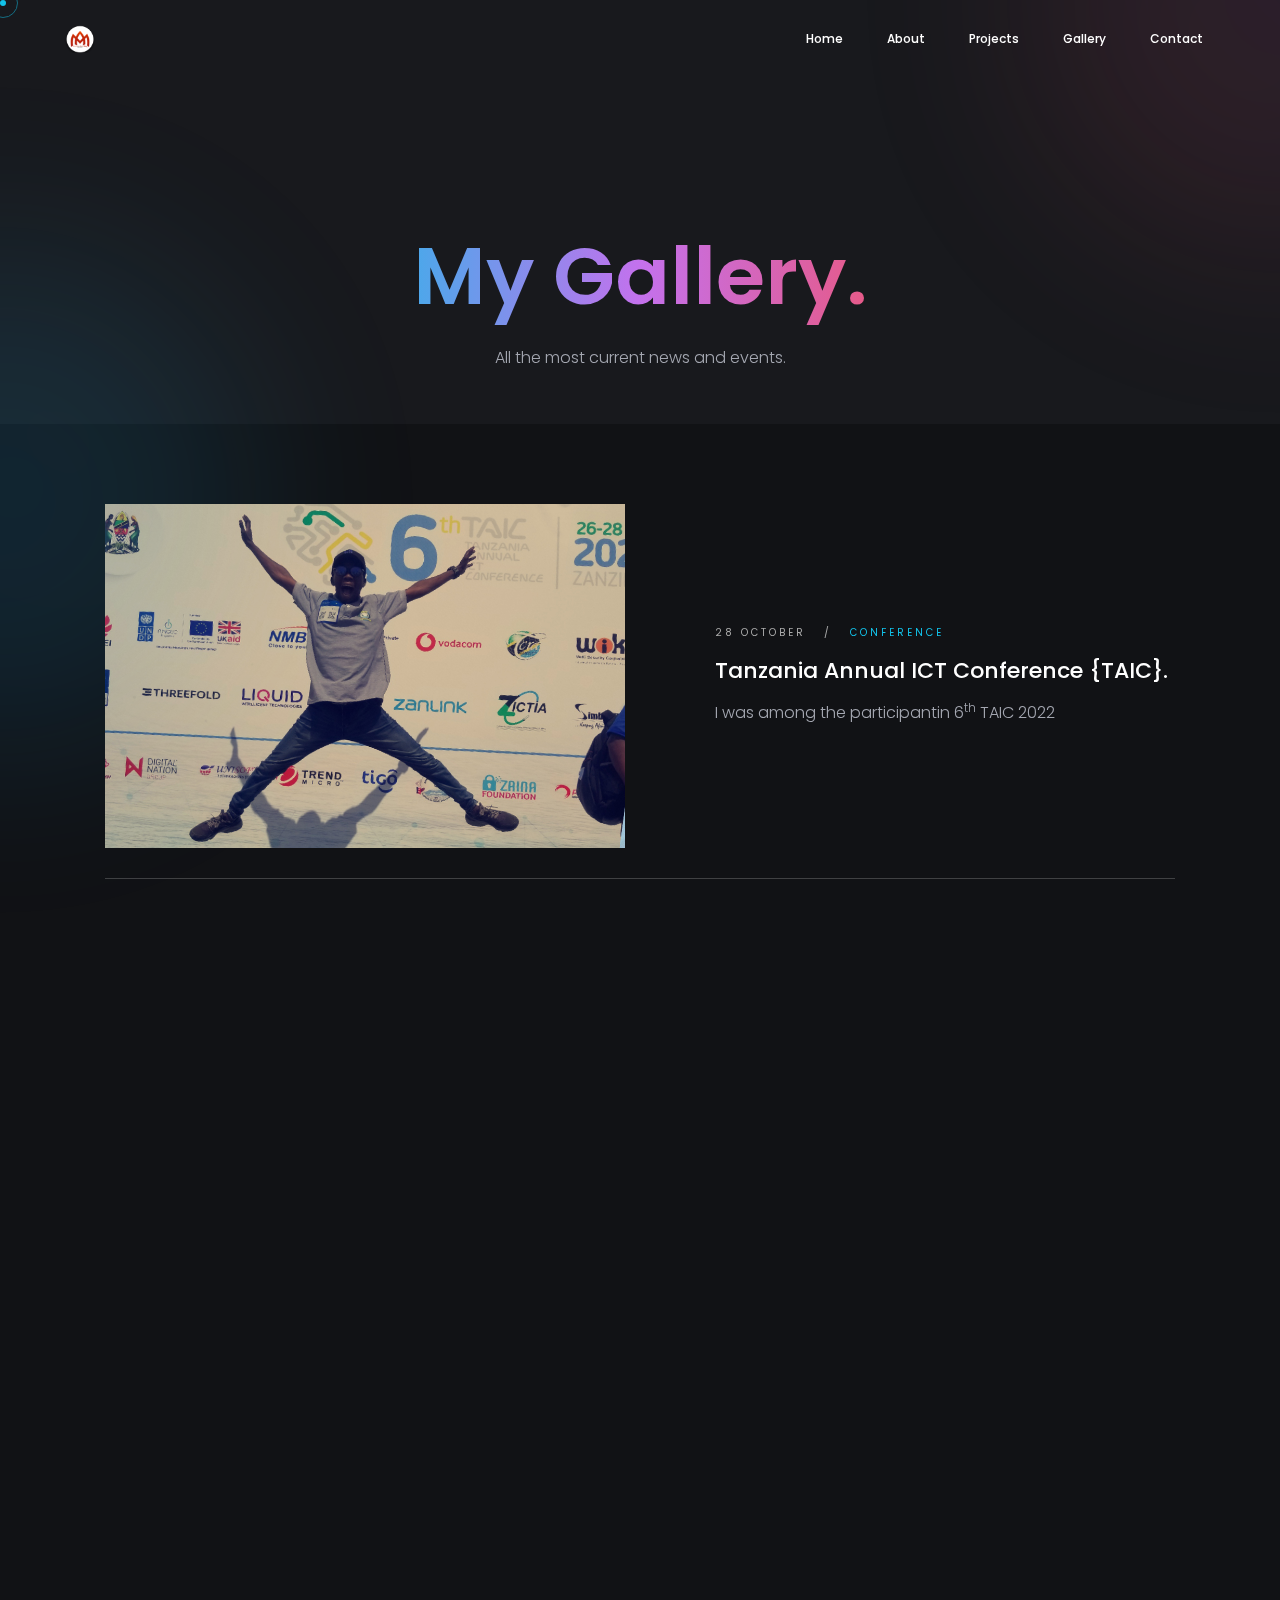
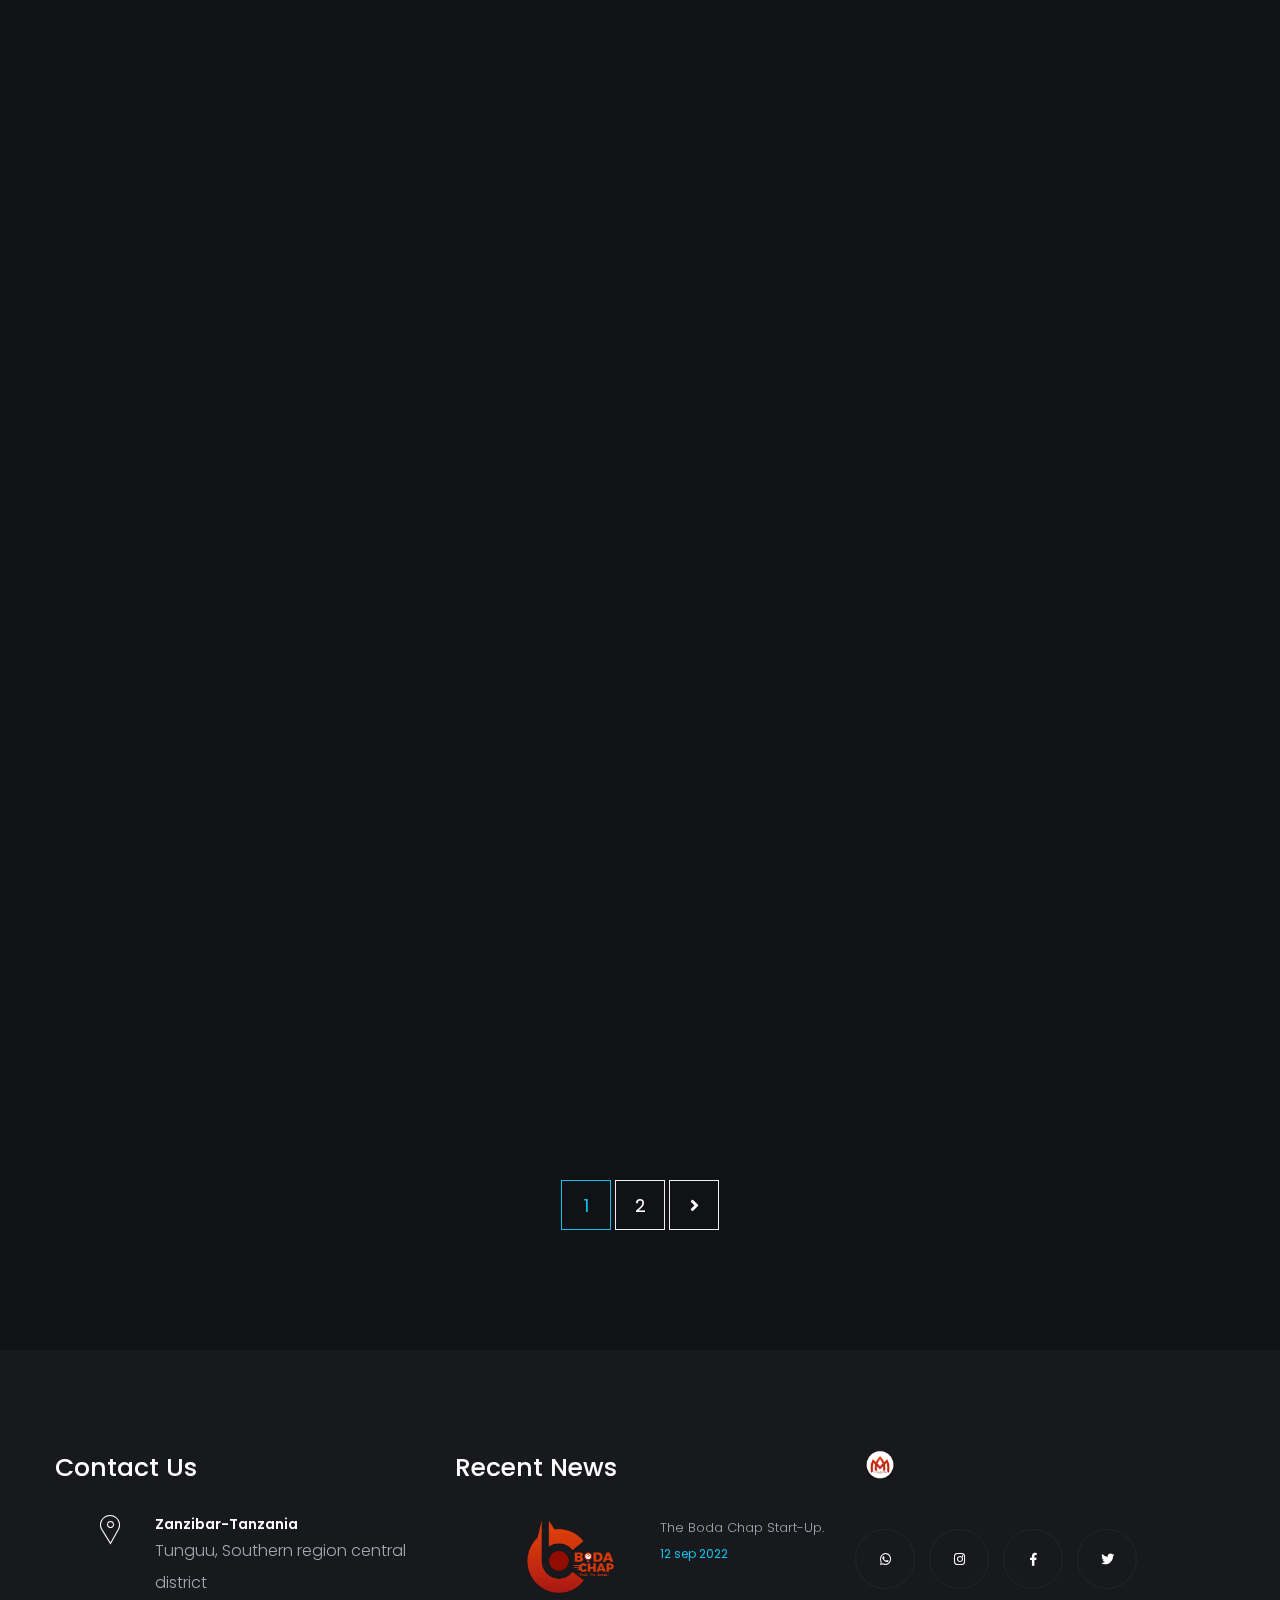
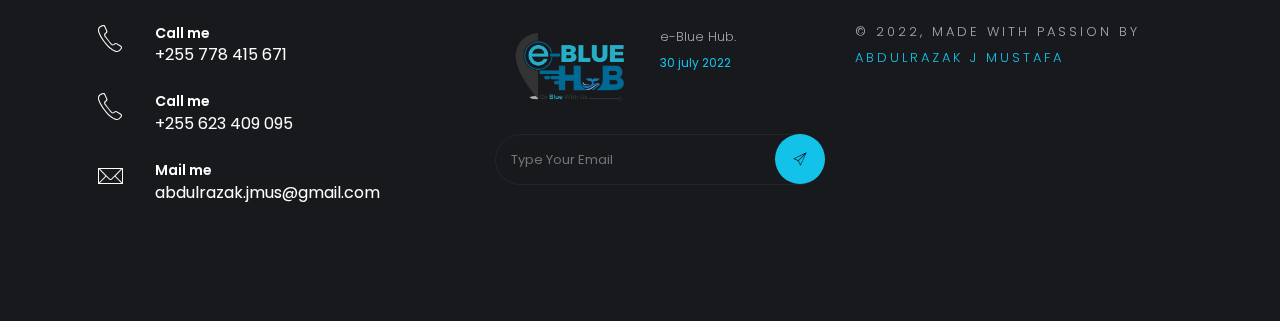
<file: blog-list.html>
<!DOCTYPE html>
<html lang="zxx">

<head>

    <!-- Metas -->
    <meta charset="utf-8">
    <meta http-equiv="X-UA-Compatible" content="IE=edge" />
    <meta name="viewport" content="width=device-width, initial-scale=1, maximum-scale=1" />
    <meta name="keywords" content="abdulrazak It Specialist digital marketer" />
    <meta name="description" content="abdulrazak It Specialist digital marketer" />
    <meta name="author" content="" />

    <!-- Title  -->
    <title>Abdulrazak Mustafa</title>

    <!-- Favicon -->
    <link rel="shortcut icon" href="img/favicon.png" />

    <!-- Google Fonts -->
    <link href="https://fonts.googleapis.com/css?family=Poppins:100,200,300,400,500,600,700,800,900&amp;display=swap"
        rel="stylesheet">
    <link
        href="https://fonts.googleapis.com/css2?family=Montserrat+Alternates:wght@100;200;300;400;500;600;700;800;900&amp;display=swap"
        rel="stylesheet">

    <!-- Plugins -->
    <link rel="stylesheet" href="css/plugins.css" />

    <!-- Core Style Css -->
    <link rel="stylesheet" href="css/style.css" />

</head>

<body>


    <!-- ==================== Start Loading ==================== -->

    <div class="loading">
        <span>a</span>
        <span>b</span>
        <span>d</span>
        <span>u</span>
        <span>l</span>
    </div>
    <div id="preloader">
    </div>

    <!-- ==================== End Loading ==================== -->



    <!-- ==================== Start progress-scroll-button ==================== -->

    <div class="progress-wrap cursor-pointer">
        <svg class="progress-circle svg-content" width="100%" height="100%" viewBox="-1 -1 102 102">
            <path d="M50,1 a49,49 0 0,1 0,98 a49,49 0 0,1 0,-98" />
        </svg>
    </div>

    <!-- ==================== End progress-scroll-button ==================== -->



    <!-- ==================== Start cursor ==================== -->

    <div class="mouse-cursor cursor-outer"></div>
    <div class="mouse-cursor cursor-inner"></div>

    <!-- ==================== End cursor ==================== -->



    <!-- ==================== Start Navbar ==================== -->

    <nav class="navbar navbar-expand-lg">
        <div class="container">

            <!-- Logo -->
            <a class="logo" href="#">
                <img src="img/logo-light.png" alt="logo">
            </a>

            <button class="navbar-toggler" type="button" data-toggle="collapse" data-target="#navbarSupportedContent"
                aria-controls="navbarSupportedContent" aria-expanded="false" aria-label="Toggle navigation">
                <span class="icon-bar"><i class="fas fa-bars"></i></span>
            </button>

          <!-- navbar links -->
          <div class="collapse navbar-collapse" id="navbarSupportedContent">
            <ul class="navbar-nav ml-auto">
                <li class="nav-item">
                    <a class="nav-link" href="index.html">Home</a>
                </li>
                <li class="nav-item">
                    <a class="nav-link" href="about.html">About</a>
                </li>
                <li class="nav-item">
                    <a class="nav-link" href="works2.html">Projects</a>
                </li>
               
                <li class="nav-item">
                    <a class="nav-link" href="blog-list.html">Gallery</a>
                </li>
                
                <li class="nav-item">
                    <a class="nav-link" href="contact.html">Contact</a>
                </li>
            </ul>
        </div>
    </div>
</nav>

<!-- ==================== End Navbar ==================== -->


    <!-- ==================== Start wrapper ==================== -->

    <div class="wrapper circle-bg">

        <div class="circle-color fixed">
            <div class="gradient-circle"></div>
            <div class="gradient-circle two"></div>
        </div>


        <!-- ==================== Start Header ==================== -->

        <section class="page-header sub-bg">
            <div class="container">
                <div class="row justify-content-center">
                    <div class="col-lg-7 col-md-9">
                        <div class="cont text-center">
                            <h1 class="mb-10 color-font">My Gallery.</h1>
                            <p>All the most current news and events.</p>
                        </div>
                    </div>
                </div>
            </div>
        </section>

        <!-- ==================== Start Header ==================== -->



        <!-- ==================== Start Blog ==================== -->

        <section class="blog-pg blog-list section-padding pt-0">
            <div class="container">
                <div class="row justify-content-center">
                    <div class="col-lg-11">
                        <div class="posts mt-80">


                            <div class="item mb-80 wow fadeInUp" data-wow-delay=".3s">
                                <div class="row">
                                    <div class="col-lg-6 valign">
                                        <div class="img md-mb50">
                                            <img src="img/blog/l6.jpg" alt="">
                                        </div>
                                    </div>
                                    <div class="col-lg-6 valign">
                                        <div class="cont">
                                            <div>
                                                <div class="info">
                                                    <a href="#0" class="date">
                                                        <span><i>28</i> October</span>
                                                    </a>
                                                    <span>/</span>
                                                    <a href="#0" class="tag">
                                                        <span>Conference</span>
                                                    </a>
                                                </div>
                                                <h5>
                                                    <a href="#0">Tanzania Annual ICT Conference {TAIC}.</a>
                                                </h5>
                                                <p class="mt-10">I was among the  participantin 6<sup>th</sup> TAIC 2022




                                                </p>
                                               
                                            </div>
                                        </div>
                                    </div>
                                </div>
                            </div>


                            <div class="item mb-80 wow fadeInUp" data-wow-delay=".3s">
                                <div class="row">
                                    <div class="col-lg-6 valign">
                                        <div class="img md-mb50">
                                            <img src="img/blog/l5.jpg" alt="">
                                        </div>
                                    </div>
                                    <div class="col-lg-6 valign">
                                        <div class="cont">
                                            <div>
                                                <div class="info">
                                                    <a href="#0" class="date">
                                                        <span><i>1</i> October</span>
                                                    </a>
                                                    <span>/</span>
                                                    <a href="#0" class="tag">
                                                        <span>Competition</span>
                                                    </a>
                                                </div>
                                                <h5>
                                                    <a href="#0">Code {A} Thon.</a>
                                                </h5>
                                                <p class="mt-10">with my fellow e-Blue Hub team <br>
                                                    Our theme was blue economy where we came up with a system which
                                                    aimed to solve some challenges based on Blue economy sector




                                                </p>
                                               
                                            </div>
                                        </div>
                                    </div>
                                </div>
                            </div>


                            <div class="item mb-80 wow fadeInUp" data-wow-delay=".3s">
                                <div class="row">
                                    <div class="col-lg-6 valign">
                                        <div class="img md-mb50">
                                            <img src="img/blog/l1.jpg" alt="">
                                        </div>
                                    </div>
                                    <div class="col-lg-6 valign">
                                        <div class="cont">
                                            <div>
                                                <div class="info">
                                                    <a href="#0" class="date">
                                                        <span><i>21</i> June</span>
                                                    </a>
                                                    <span>/</span>
                                                    <a href="#0" class="tag">
                                                        <span>Competition</span>
                                                    </a>
                                                </div>
                                                <h5>
                                                    <a href="#0">SYM Hackathon.</a>
                                                </h5>
                                                <p class="mt-10">1st winner in SYM Hackathon Competition in a theme of
                                                    Sustainable Tourism</p>
                                               
                                            </div>
                                        </div>
                                    </div>
                                </div>
                            </div>

                            <div class="item mb-80 wow fadeInUp" data-wow-delay=".3s">
                                <div class="row">
                                    <div class="col-lg-6 valign">
                                        <div class="img md-mb50">
                                            <img src="img/blog/l2.jpg" alt="">
                                        </div>
                                    </div>
                                    <div class="col-lg-6 valign">
                                        <div class="cont">
                                            <div>
                                                <div class="info">
                                                    <a href="#0" class="date">
                                                        <span><i>11</i> June</span>
                                                    </a>
                                                    <span>/</span>
                                                    <a href="#0" class="tag">
                                                        <span>Competition</span>
                                                    </a>
                                                </div>
                                                <h5>
                                                    <a href="#0">SYM Hackathon</a>
                                                </h5>
                                                <p class="mt-10">The Yellow Team With Our Mentor In Suza Youth Mapper
                                                    Hackathon Competition

                                                    <li> Quality Education</li>
                                                    <li> Sustainable Tourism</li>
                                                    <li>Solid Waste Managemen</li>


                                                </p>
                                               
                                            </div>
                                        </div>
                                    </div>
                                </div>
                            </div>

                            <div class="item mb-80 wow fadeInUp" data-wow-delay=".3s">
                                <div class="row">
                                    <div class="col-lg-6 valign">
                                        <div class="img md-mb50">
                                            <img src="img/blog/l3.jpg" alt="">
                                        </div>
                                    </div>
                                    <div class="col-lg-6 valign">
                                        <div class="cont">
                                            <div>
                                                <div class="info">
                                                    <a href="#0" class="date">
                                                        <span><i>11</i> June</span>
                                                    </a>
                                                    <span>/</span>
                                                    <a href="#0" class="tag">
                                                        <span>Competition</span>
                                                    </a>
                                                </div>
                                                <h5>
                                                    <a href="#0">SYM Hackathon.</a>
                                                </h5>
                                                <p class="mt-10">The Yellow Team With Our Mentor In Suza Youth Mapper
                                                    Hackathon Competition

                                                    <li> Quality Education</li>
                                                    <li> Sustainable Tourism</li>
                                                    <li>Solid Waste Management</li>


                                                </p>
                                                
                                            </div>
                                        </div>
                                    </div>
                                </div>
                            </div>

                            <div class="pagination">
                                <span class="active"><a href="#0">1</a></span>
                                <span><a href="#0">2</a></span>
                                <span><a href="#0"><i class="fas fa-angle-right"></i></a></span>
                            </div>
                        </div>
                    </div>
                </div>
            </div>
        </section>

        <!-- ==================== End Blog ==================== -->




        <!-- ==================== Start Footer ==================== -->

        <footer class="sub-bg">
            <div class="container">
                <div class="row">
                    <div class="col-lg-4">
                        <div class="item md-mb50">
                            <div class="title">
                                <h5>Contact Us</h5>
                            </div>
                            <ul>
                                <li>
                                    <span class="icon pe-7s-map-marker"></span>
                                    <div class="cont">
                                        <h6>Zanzibar-Tanzania</h6>
                                        <p>Tunguu, Southern region central district</p>
                                    </div>
                                </li>

                                <li>
                                    <span class="icon pe-7s-call"></span>
                                    <div class="cont">
                                        <h6>Call me</h6>
                                        <a href="tel:+255 778 415 671"></a>+255 778 415 671</a>
                                    </div>
                                </li>

                                <li>
                                    <span class="icon pe-7s-call"></span>
                                    <div class="cont">
                                        <h6>Call me</h6>
                                        <a href="tel:+255 623 409 095"></a>+255 623 409 095</a>
                                    </div>
                                </li>


                                <li>
                                    <span class="icon pe-7s-mail"></span>
                                    <div class="cont">
                                        <h6>Mail me</h6>
                                        <a href="mailto:abdulrazak.jmus@gmail.com"></a>abdulrazak.jmus@gmail.com
                                    </div>
                                </li>






                            </ul>
                        </div>
                    </div>
                    <div class="col-lg-4">
                        <div class="item md-mb50">
                            <div class="title">
                                <h5>Recent News</h5>
                            </div>
                            <ul>
                                <li>
                                    <div class="img">
                                        <img src="img/blog/1.jpg" alt="">
                                    </div>
                                    <div class="sm-post">
                                        <p>The Boda Chap Start-Up.</p>
                                        <span class="date">12 sep 2022</span>
                                    </div>
                                </li>
                                <li>
                                    <div class="img">
                                        <img src="img/blog/2.jpg" alt="">
                                    </div>
                                    <div class="sm-post">
                                        <p>e-Blue Hub.</p>
                                        <span class="date">30 july 2022</span>
                                    </div>
                                </li>
                                <li>
                                    <div class="subscribe">
                                        <input type="text" placeholder="Type Your Email">
                                        <span class="subs pe-7s-paper-plane"></span>
                                    </div>
                                </li>
                            </ul>
                        </div>
                    </div>
                    <div class="col-lg-4">
                        <div class="item">
                            <div class="logo">
                                <img src="img/logo-light.png" alt="">
                            </div>
                            <div class="social">
                                <a
                                    href="https://api.whatsapp.com/send?phone=255778415671&text=Hello! Abdulrazak mustafa, I need to work with you."><i
                                        class="fab fa-whatsapp"></i></a>
                                <a href="https://www.instagram.com/abdulrazak_jmus/"><i
                                        class="fab fa-instagram"></i></a>
                                <a href="https://www.instagram.com/abdulrazak_jmus/"><i
                                        class="fab fa-facebook-f"></i></a>
                                <a href="#0"><i class="fab fa-twitter"></i></a>
                            </div>
                            <div class="copy-right">
                                <p>© 2022, Made with passion by <a
                                        href="https://api.whatsapp.com/send?phone=255778415671&text=Hello! Abdulrazak mustafa, I need to work with you.">Abdulrazak
                                        J Mustafa</a></p>
                            </div>
                        </div>
                    </div>
                </div>
            </div>
        </footer>

        <!-- ==================== End Footer ==================== -->





    </div>

    <!-- ==================== End wrapper ==================== -->





    <!-- jQuery -->
    <script src="js/jquery-3.0.0.min.js"></script>
    <script src="js/jquery-migrate-3.0.0.min.js"></script>

    <!-- plugins -->
    <script src="js/plugins.js"></script>

    <!-- custom scripts -->
    <script src="js/scripts.js"></script>


</body>


<!-- Mirrored from www.smartinnovates.com/uithemez/item/vie1/vie-dark/blog-list.html by HTTrack Website Copier/3.x [XR&CO'2014], Thu, 06 Oct 2022 15:28:38 GMT -->

</html>
</file>
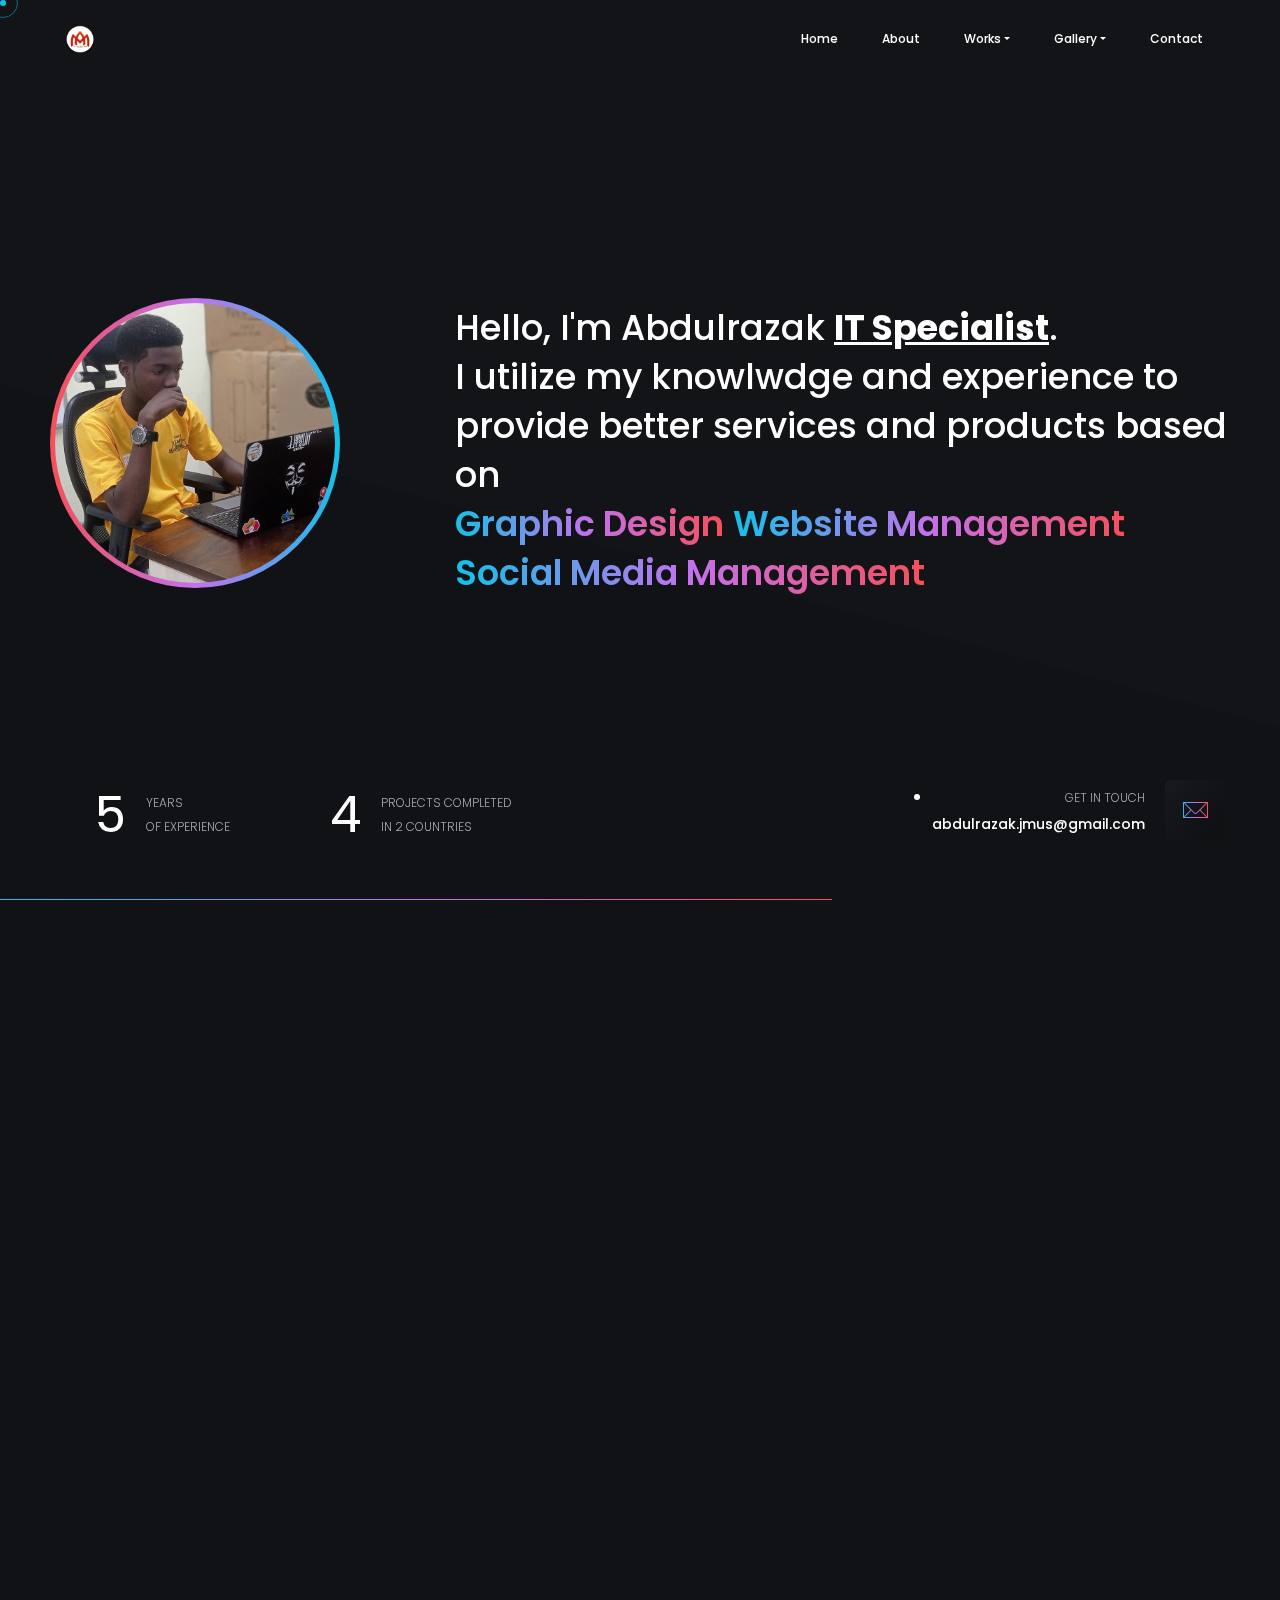
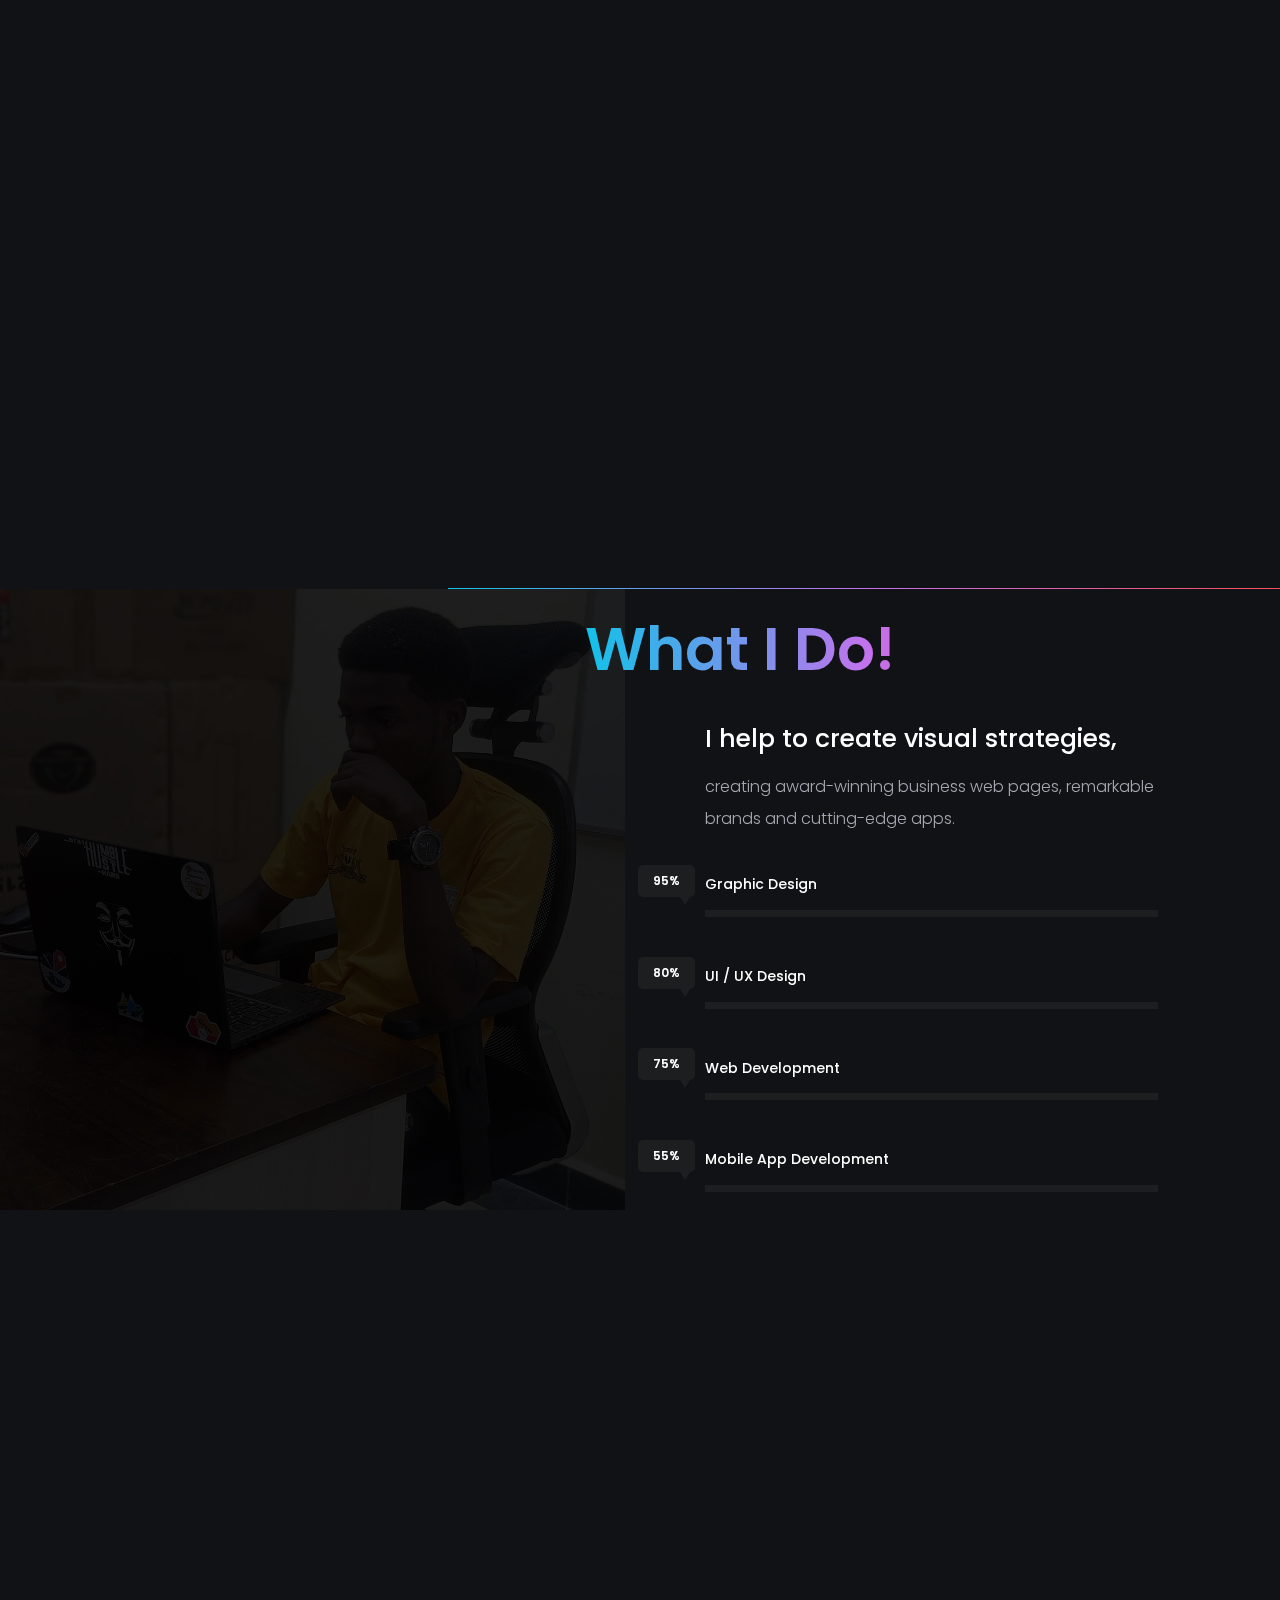
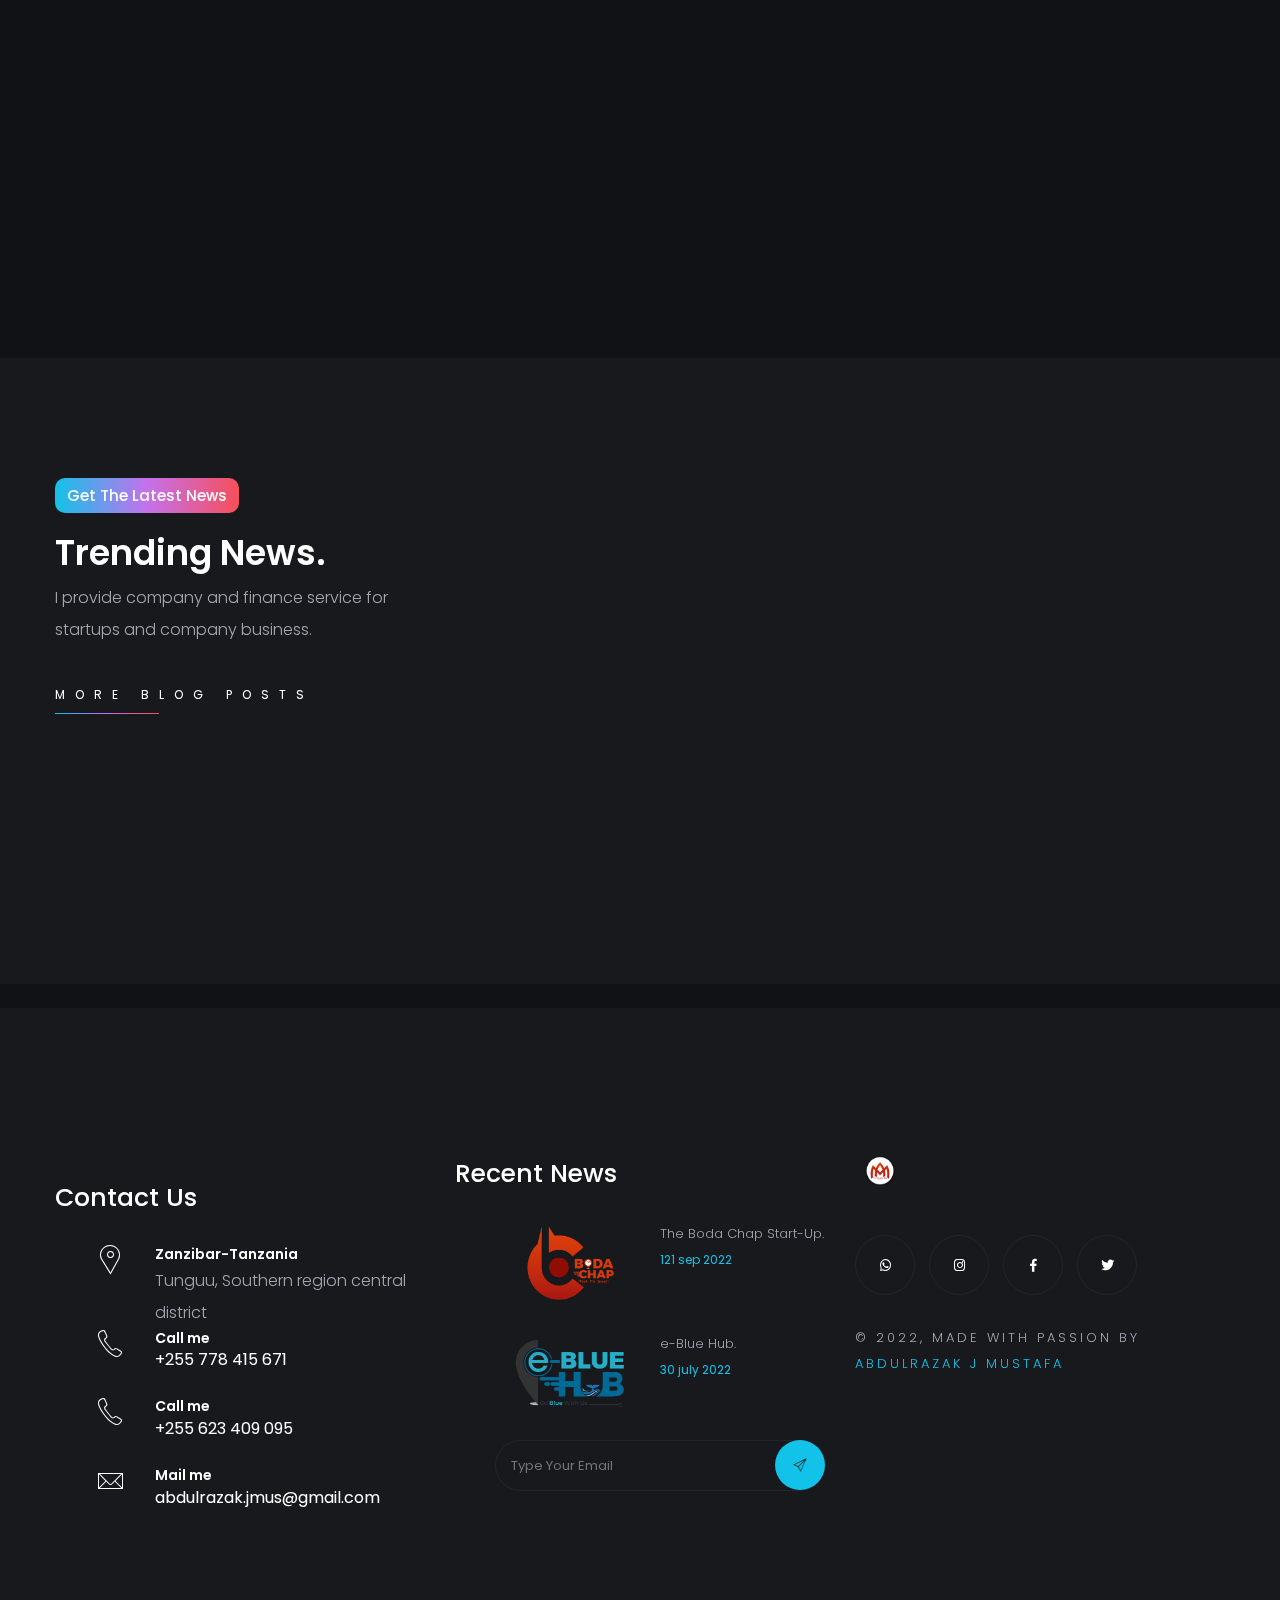
<file: index7.html>
<!DOCTYPE html>
<html lang="zxx">

<head>

    <!-- Metas -->
    <meta charset="utf-8">
    <meta http-equiv="X-UA-Compatible" content="IE=edge" />
    <meta name="viewport" content="width=device-width, initial-scale=1, maximum-scale=1" />
    <meta name="keywords" content="HTML5 Template Vie onepage themeforest" />
    <meta name="description" content="Vie - Onepage Multi-Purpose HTML5 Template" />
    <meta name="author" content="" />

    <!-- Title  -->
    <title>Abdulrazak Mustafa</title>

    <!-- Favicon -->
    <link rel="shortcut icon" href="img/favicon.png" />

    <!-- Google Fonts -->
    <link href="https://fonts.googleapis.com/css?family=Poppins:100,200,300,400,500,600,700,800,900&amp;display=swap"
        rel="stylesheet">
    <link
        href="https://fonts.googleapis.com/css2?family=Montserrat+Alternates:wght@100;200;300;400;500;600;700;800;900&amp;display=swap"
        rel="stylesheet">

    <!-- Plugins -->
    <link rel="stylesheet" href="css/plugins.css" />

    <!-- Core Style Css -->
    <link rel="stylesheet" href="css/style.css" />

</head>

<body>


    <!-- ==================== Start Loading ==================== -->

    <div class="loading">
        <span>a</span>
        <span>b</span>
        <span>d</span>
        <span>u</span>
        <span>l</span>
        <span>r</span>
        <span>a</span>
        <span>z</span>
        <span>a</span>
        <span>k</span>

    </div>

    <div id="preloader">
    </div>

    <!-- ==================== End Loading ==================== -->



    <!-- ==================== Start progress-scroll-button ==================== -->

    <div class="progress-wrap cursor-pointer">
        <svg class="progress-circle svg-content" width="100%" height="100%" viewBox="-1 -1 102 102">
            <path d="M50,1 a49,49 0 0,1 0,98 a49,49 0 0,1 0,-98" />
        </svg>
    </div>

    <!-- ==================== End progress-scroll-button ==================== -->



    <!-- ==================== Start cursor ==================== -->

    <div class="mouse-cursor cursor-outer"></div>
    <div class="mouse-cursor cursor-inner"></div>

    <!-- ==================== End cursor ==================== -->



    <!-- ==================== Start Navbar ==================== -->

    <nav class="navbar navbar-expand-lg">
        <div class="container">

            <!-- Logo -->
            <a class="logo" href="#">
                <img src="img/logo-light.png" alt="logo">
            </a>

            <button class="navbar-toggler" type="button" data-toggle="collapse" data-target="#navbarSupportedContent"
                aria-controls="navbarSupportedContent" aria-expanded="false" aria-label="Toggle navigation">
                <span class="icon-bar"><i class="fas fa-bars"></i></span>
            </button>

            <!-- navbar links -->
            <div class="collapse navbar-collapse" id="navbarSupportedContent">
                <ul class="navbar-nav ml-auto">
                    <li class="nav-item">
                        <a class="nav-link" href="index7.html">Home</a>
                    </li>
                    <li class="nav-item">
                        <a class="nav-link" href="about.html">About</a>
                    </li>
                    <li class="nav-item dropdown">
                        <a class="nav-link dropdown-toggle" data-toggle="dropdown" href="#" role="button"
                            aria-haspopup="true" aria-expanded="false">Works</a>
                        <div class="dropdown-menu">
                            <a class="dropdown-item" href="works2.html">My Projects</a>
                        </div>
                    </li>
                    <li class="nav-item dropdown">
                        <a class="nav-link dropdown-toggle" data-toggle="dropdown" href="#" role="button"
                            aria-haspopup="true" aria-expanded="false">Gallery</a>
                        <div class="dropdown-menu">
                            <a class="dropdown-item" href="blog-list.html">gallery 1</a>
                        </div>
                    </li>
                    <li class="nav-item">
                        <a class="nav-link" href="contact.html">Contact</a>
                    </li>
                </ul>
            </div>
        </div>
    </nav>

    <!-- ==================== End Navbar ==================== -->

    <!-- ==================== Start Slider ==================== -->

    <header class="freelancre valign">
        <div class="container">
            <div class="row">
                <div class="col-lg-4">
                    <div class="img">
                        <img src="img/hero.jpg" alt="">
                    </div>
                </div>
                <div class="col-lg-8 valign">
                    <div class="cont">
                        <h1 class="cd-headline clip">Hello, I'm Abdulrazak <strong><u>IT Specialist</u></strong>. <br> I utilize my knowlwdge
                            and experience to provide better services and products based on<br>
                            <span class="cd-words-wrapper">
                                <b class="color-font fw-600">Web Development</b>
                                <b class="color-font fw-600">Mobile App Development</b>
                                <b class="color-font fw-600">Digital Marketing</b>
                                <b class="is-visible color-font fw-600">Graphic Design</b>
                                <b class="is-visible color-font fw-600">Website Management</b>
                                <b class="is-visible color-font fw-600">Social Media Management</b>
                            </span>
                        </h1>
                    </div>
                </div>
            </div>

            <div class="states">
                <div class="container">
                    <ul class="flex">
                        <li class="flex">
                            <div class="numb valign">
                                <h3>5</h3>
                            </div>
                            <div class="text valign">
                                <p>Years <br> Of Experience</p>
                            </div>
                        </li>

                        <li class="flex">
                            <div class="numb valign">
                                <h3>4</h3>
                            </div>
                            <div class="text valign">
                                <p>Projects Completed <br> In 2 Countries </p>
                            </div>
                        </li>

                        <li class="mail-us">
                            <a href="mailto:abdulrazak.jmus@gmail.com?subject=Subject">
                                <div class="flex">
                                    <div class="text valign">
                                        <div class="full-width">
                                            <p>Get In Touch</p>
                                            <h6>abdulrazak.jmus@gmail.com</h6>
                                        </div>
                                    </div>
                                    <div class="mail-icon">
                                        <div class="icon-box">
                                            <span class="icon color-font pe-7s-mail"></span>
                                        </div>
                                    </div>
                                </div>
                            </a>
                        </li>

                    </ul>
                </div>
            </div>
        </div>
        <div class="line bottom left"></div>
    </header>

    <!-- ==================== End Slider ==================== -->



    <!-- ==================== Start Services ==================== -->

    <section class="services box lficon section-padding position-re">
        <div class="container">
            <div class="row justify-content-center">
                <div class="col-lg-8 col-md-10">
                    <div class="sec-head  text-center">
                        <h6 class="wow fadeIn" data-wow-delay=".5s">May I Assist You?</h6>
                        <h3 class="wow color-font">Digital product development agency</h3>
                    </div>
                </div>
            </div>
            <div class="row">
                <div class="col-lg-6 wow fadeInLeft" data-wow-delay=".5s">
                    <div class="item-box no-curve">
                        <div>
                            <span class="icon color-font pe-7s-paint-bucket"></span>
                        </div>
                        <div class="cont">
                            <h6>Graphic Design</h6>
                            <p> My primary tools in graphic design is Adobe Ps, Ai and Lr,
                                i also have knowlwdge on working with Adobe After effects, Premiere Pro
                                and a little bit Adobe In Design, i can combine those tools to provide
                                awesome designs and Ads for business and brands to stand out.</p>
                        </div>
                    </div>
                </div>
                <div class="col-lg-6 wow fadeInLeft" data-wow-delay=".7s">
                    <div class="item-box no-curve">
                        <div>
                            <span class="icon color-font pe-7s-phone"></span>
                        </div>
                        <div class="cont">
                            <h6>Web & Mobile App Development</h6>
                            <p>I utilize different web development tools such as HTML, CSS, Bootstrap, JavaScript,
                                JQuery, and Ajax for
                                front end also PHP, Laravel, Python (Django framework) for backend development.</p>
                        </div>
                    </div>
                </div>
                <div class="col-lg-6 wow fadeInLeft" data-wow-delay=".9s">
                    <div class="item-box no-curve">
                        <div>
                            <span class="icon color-font pe-7s-display1"></span>
                        </div>
                        <div class="cont">
                            <h6>Social media Marketing</h6>
                            <p>Based on my 3+ Years experience in Digital marketing,
                                i can use my knowlwdge and gained experience to make your brand and business alive on
                                social media by
                                creating, managing and monitoring social media accounts such as Instagram,
                                Facebook, Twitter, Linkedin, Tripadvisor and Youtube etc.</p>
                        </div>
                    </div>
                </div>
                <div class="col-lg-6 wow fadeInLeft" data-wow-delay=".5s">
                    <div class="item-box no-curve">
                        <div>
                            <span class="icon color-font pe-7s-diskette"></span>
                        </div>
                        <div class="cont">
                            <h6>IoT </h6>
                            <p>Based on my experience, i'm capable to share my knowlwdge in this very intresting field.
                            </p>
                        </div>
                    </div>
                </div>

            </div>
        </div>
        <div class="line bottom right"></div>
    </section>

    <!-- ==================== End Services ==================== -->


    <!-- <div>
    <p>
        <h3 class="color-font">Experiences</h3>

    </p>
</div> -->


    <!-- ==================== Start about ==================== -->

    <section class="about-cr">
        <div class="container-fluid">
            <div class="row">
                <div class="col-lg-6 img md-mb50">
                    <img src="img/intro/4.jpg" alt="">
                </div>
                <div class="col-lg-5 valign">
                    <div class="cont full-width">
                        <h3 class="color-font">What I Do!</h3>
                        <h5 class="co-tit mb-15">I help to create
                            visual strategies,</h5>
                        <p>creating award-winning business web pages,
                            remarkable brands and cutting-edge
                            apps.</p>
                        <div class="skills-box mt-40">
                            <div class="skill-item">
                                <h5 class="fz-14 mb-15">Graphic Design</h5>
                                <div class="skill-progress">
                                    <div class="progres" data-value="95%"></div>
                                </div>
                            </div>
                            <div class="skill-item">
                                <h5 class="fz-14 mb-15">UI / UX Design</h5>
                                <div class="skill-progress">
                                    <div class="progres" data-value="80%"></div>
                                </div>
                            </div>
                            <div class="skill-item">
                                <h5 class="fz-14 mb-15">Web Development</h5>
                                <div class="skill-progress">
                                    <div class="progres" data-value="75%"></div>
                                </div>
                            </div>

                            <div class="skill-item">
                                <h5 class="fz-14 mb-15">Mobile App Development</h5>
                                <div class="skill-progress">
                                    <div class="progres" data-value="55%"></div>
                                </div>
                            </div>



                        </div>
                    </div>
                </div>
            </div>
        </div>
    </section>

    <!-- ==================== End about ==================== -->



    <!-- ==================== Start testimonials ==================== -->

    <section class="testimonials section-padding">
        <div class="container">
            <div class="row justify-content-center">
                <div class="col-lg-8 col-md-10">
                    <div class="sec-head  text-center">
                        <h6 class="wow fadeIn" data-wow-delay=".5s">Testimonials</h6>
                        <h3 class="wow color-font">Clients reviews</h3>
                    </div>
                </div>
            </div>
        </div>
        <div class="container-fluid position-re">
            <div class="row wow fadeInUp" data-wow-delay=".5s">
                <div class="col-lg-12">
                    <div class="slic-item">

                        <div class="item">
                            <div class="info inf-lrg valign">
                                <div class="cont">
                                    <div class="author">
                                        <div class="img">
                                            <img src="img/clients/1.jpg" alt="">
                                        </div>
                                        <h6 class="author-name color-font">Ahmad Sadri</h6>
                                        <span class="author-details">Computer Scientist</span>
                                    </div>
                                </div>
                            </div>
                            <p class="fz-20 fw-200">If i was supposed to give you a test for customer care compentence,
                                you have won it already!</p>
                        </div>

                        <div class="item">
                            <div class="info inf-lrg valign">
                                <div class="cont">
                                    <div class="author">
                                        <div class="img">
                                            <img src="img/clients/1.jpg" alt="">
                                        </div>
                                        <h6 class="author-name color-font">Usama Talib</h6>
                                        <span class="author-details">CEO - Lions Tech Company</span>
                                    </div>
                                </div>
                            </div>
                            <p class="fz-20 fw-200">I would highly recommend Abdulrazak Mustafa. I worked with him.</p>
                        </div>

                        <div class="item">
                            <div class="info inf-lrg valign">
                                <div class="cont">
                                    <div class="author">
                                        <div class="img">
                                            <img src="img/clients/1.jpg" alt="">
                                        </div>
                                        <h6 class="author-name color-font">Ahmad Sadri</h6>
                                        <span class="author-details">Computer Scientist</span>
                                    </div>
                                </div>
                            </div>
                            <p class="fz-20 fw-200">If i was supposed to give you a test for customer care compentence,
                                you have won it already!</p>
                        </div>

                        <div class="item">
                            <div class="info inf-lrg valign">
                                <div class="cont">
                                    <div class="author">
                                        <div class="img">
                                            <img src="img/clients/1.jpg" alt="">
                                        </div>
                                        <h6 class="author-name color-font">Usama Talib</h6>
                                        <span class="author-details">CEO - Lions Tech Company</span>
                                    </div>
                                </div>
                            </div>
                            <p class="fz-20 fw-200">I would highly recommend Abdulrazak Mustafa. I worked with him.</p>
                        </div>

                    </div>
                </div>
            </div>

            <div class="arrows">
                <div class="container">
                    <div class="prev cursor-pointer">
                        <span class="pe-7s-angle-left"></span>
                    </div>
                </div>
            </div>
        </div>
    </section>

    <!-- ==================== End testimonials ==================== -->



    <!-- ==================== Start Blog ==================== -->

    <section class="blog-list section-padding sub-bg">
        <div class="container">
            <div class="row">
                <div class="col-lg-4">
                    <div class="head md-mb50">
                        <h6 class="back-color">Get The Latest News</h6>
                        <h3>Trending News.</h3>
                        <p>I provide company and finance service for
                            startups and company business.</p>
                        <a href="#0">
                            <span>More Blog Posts</span>
                        </a>
                    </div>
                </div>
                <div class="col-lg-7 offset-lg-1">
                    <div class="item wow fadeInUp" data-wow-delay=".3s">
                        <div class="img valign">
                            <img src="img/blog/1.jpg" alt="">
                        </div>
                        <div class="cont valign">
                            <div>
                                <div class="info">
                                    <a href="#0" class="date">
                                        <span><i>21</i>September</span>
                                    </a>
                                    <span>/</span>
                                    <a href="#0" class="tag">
                                        <span>PWA</span>
                                    </a>
                                </div>
                                <h5>
                                    <a href="#0"> Boda Chap is the Mobile App,
                                        where those who ride and deliver can connect
                                        with local peoples, eaters, delivery companies,
                                        shops and even restaurants.</a>
                                </h5>
                            </div>
                        </div>
                    </div>
                    <div class="item wow fadeInUp" data-wow-delay=".5s">
                        <div class="img valign">
                            <img src="img/blog/2.jpg" alt="">
                        </div>
                        <div class="cont valign">
                            <div>
                                <div class="info">
                                    <a href="#0" class="date">
                                        <span><i>30</i> July</span>
                                    </a>
                                    <span>/</span>
                                    <a href="#0" class="tag">
                                        <span>Web based Systeam</span>
                                    </a>
                                </div>
                                <h5>
                                    <a href="#0"> e-Blue Hub is the web based Systeam where buy Investors, sellers,
                                        buyers, researchers
                            </div>
                        </div>
                    </div>
                </div>
    </section>

    <!-- ==================== End Blog ==================== -->

    

   



    <!-- ==================== Start Footer ==================== -->

    <footer class="sub-bg">
        <div class="container">
            <div class="row">
                <div class="col-lg-4">
                    <div class="item md-mb50">
                        <div class="title">
                            <h5>Contact Us</h5>
                        </div>
                        <ul>
                            <li>
                                <span class="icon pe-7s-map-marker"></span>
                                <div class="cont">
                                    <h6>Zanzibar-Tanzania</h6>
                                    <p>Tunguu, Southern region central district</p>
                                </div>
                            </li>

                            <li>
                                <span class="icon pe-7s-call"></span>
                                <div class="cont">
                                    <h6>Call me</h6>
                                    <a href="tel:+255 778 415 671"></a>+255 778 415 671</a>
                                </div>
                            </li>

                            <li>
                                <span class="icon pe-7s-call"></span>
                                <div class="cont">
                                    <h6>Call me</h6>
                                    <a href="tel:+255 623 409 095"></a>+255 623 409 095</a>
                                </div>
                            </li>


                            <li>
                                <span class="icon pe-7s-mail"></span>
                                <div class="cont">
                                    <h6>Mail me</h6>
                                    <a href="mailto:abdulrazak.jmus@gmail.com"></a>abdulrazak.jmus@gmail.com
                                </div>
                            </li>






                        </ul>
                    </div>
                </div>
                <div class="col-lg-4">
                    <div class="item md-mb50">
                        <div class="title">
                            <h5>Recent News</h5>
                        </div>
                        <ul>
                            <li>
                                <div class="img">
                                    <img src="img/blog/1.jpg" alt="">
                                </div>
                                <div class="sm-post">
                                    <p>The Boda Chap Start-Up.</p>
                                    <span class="date">121 sep 2022</span>
                                </div>
                            </li>
                            <li>
                                <div class="img">
                                    <img src="img/blog/2.jpg" alt="">
                                </div>
                                <div class="sm-post">
                                    <p>e-Blue Hub.</p>
                                    <span class="date">30 july 2022</span>
                                </div>
                            </li>
                            <li>
                                <div class="subscribe">
                                    <input type="text" placeholder="Type Your Email">
                                    <span class="subs pe-7s-paper-plane"></span>
                                </div>
                            </li>
                        </ul>
                    </div>
                </div>
                <div class="col-lg-4">
                    <div class="item">
                        <div class="logo">
                            <img src="img/logo-light.png" alt="">
                        </div>
                        <div class="social">
                            <a href="https://api.whatsapp.com/send?phone=255778415671&text=Hello! Abdulrazak mustafa, I need to work with you."><i class="fab fa-whatsapp"></i></a>
                            <a href="https://www.instagram.com/abdulrazak_jmus/"><i class="fab fa-instagram"></i></a>
                            <a href="https://www.facebook.com/numally.numally"><i class="fab fa-facebook-f"></i></a>
                            <a href="https://twitter.com/abdulrazak_jmus"><i class="fab fa-twitter"></i></a>
                        </div>
                        <div class="copy-right">
                            <p>© 2022, Made with passion by <a href="https://api.whatsapp.com/send?phone=255778415671&text=Hello! Abdulrazak mustafa, I need to work with you.">Abdulrazak J Mustafa</a></p>
                        </div>
                    </div>
                </div>
            </div>
        </div>
    </footer>

    <!-- ==================== End Footer ==================== -->





    <!-- jQuery -->
    <script src="js/jquery-3.0.0.min.js"></script>
    <script src="js/jquery-migrate-3.0.0.min.js"></script>

    <!-- plugins -->
    <script src="js/plugins.js"></script>

    <!-- animated.headline -->
    <script src="js/animated.headline.js"></script>

    <!-- custom scripts -->
    <script src="js/scripts.js"></script>

</body>


</html>
</file>
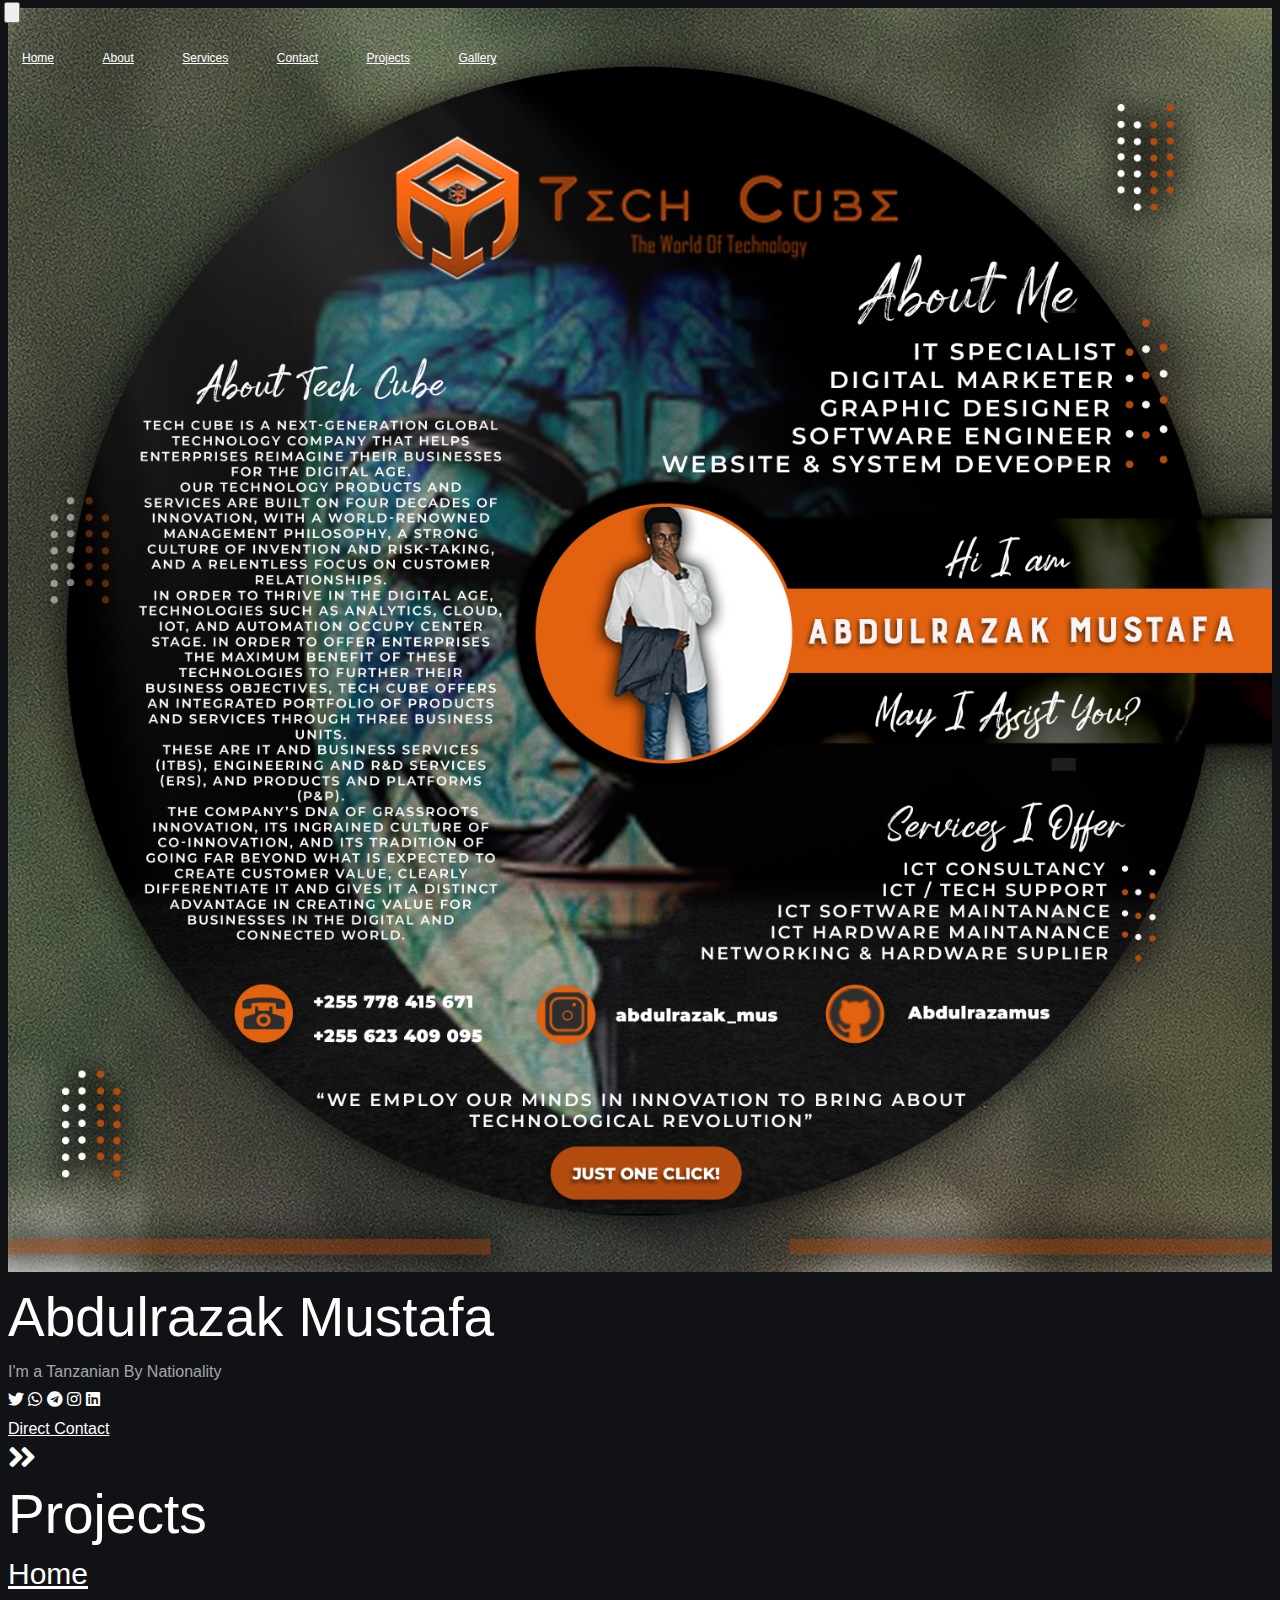
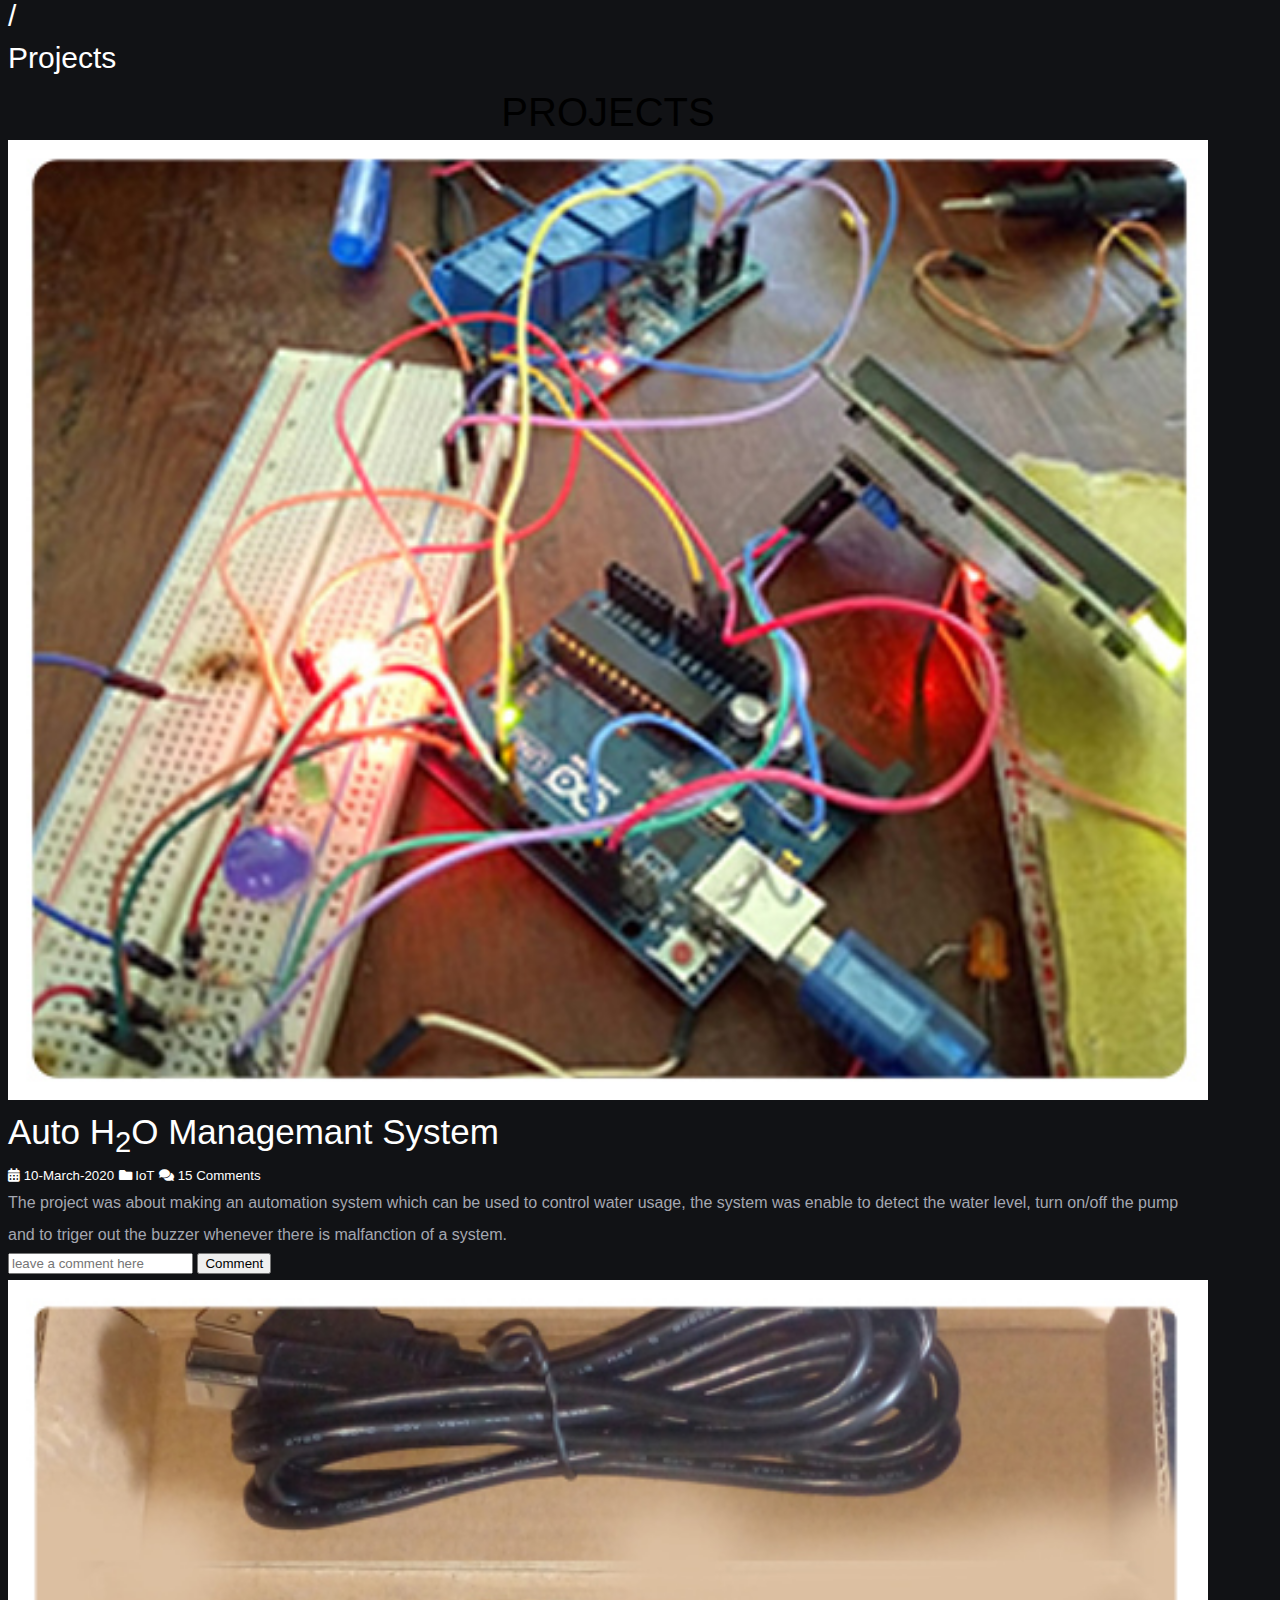
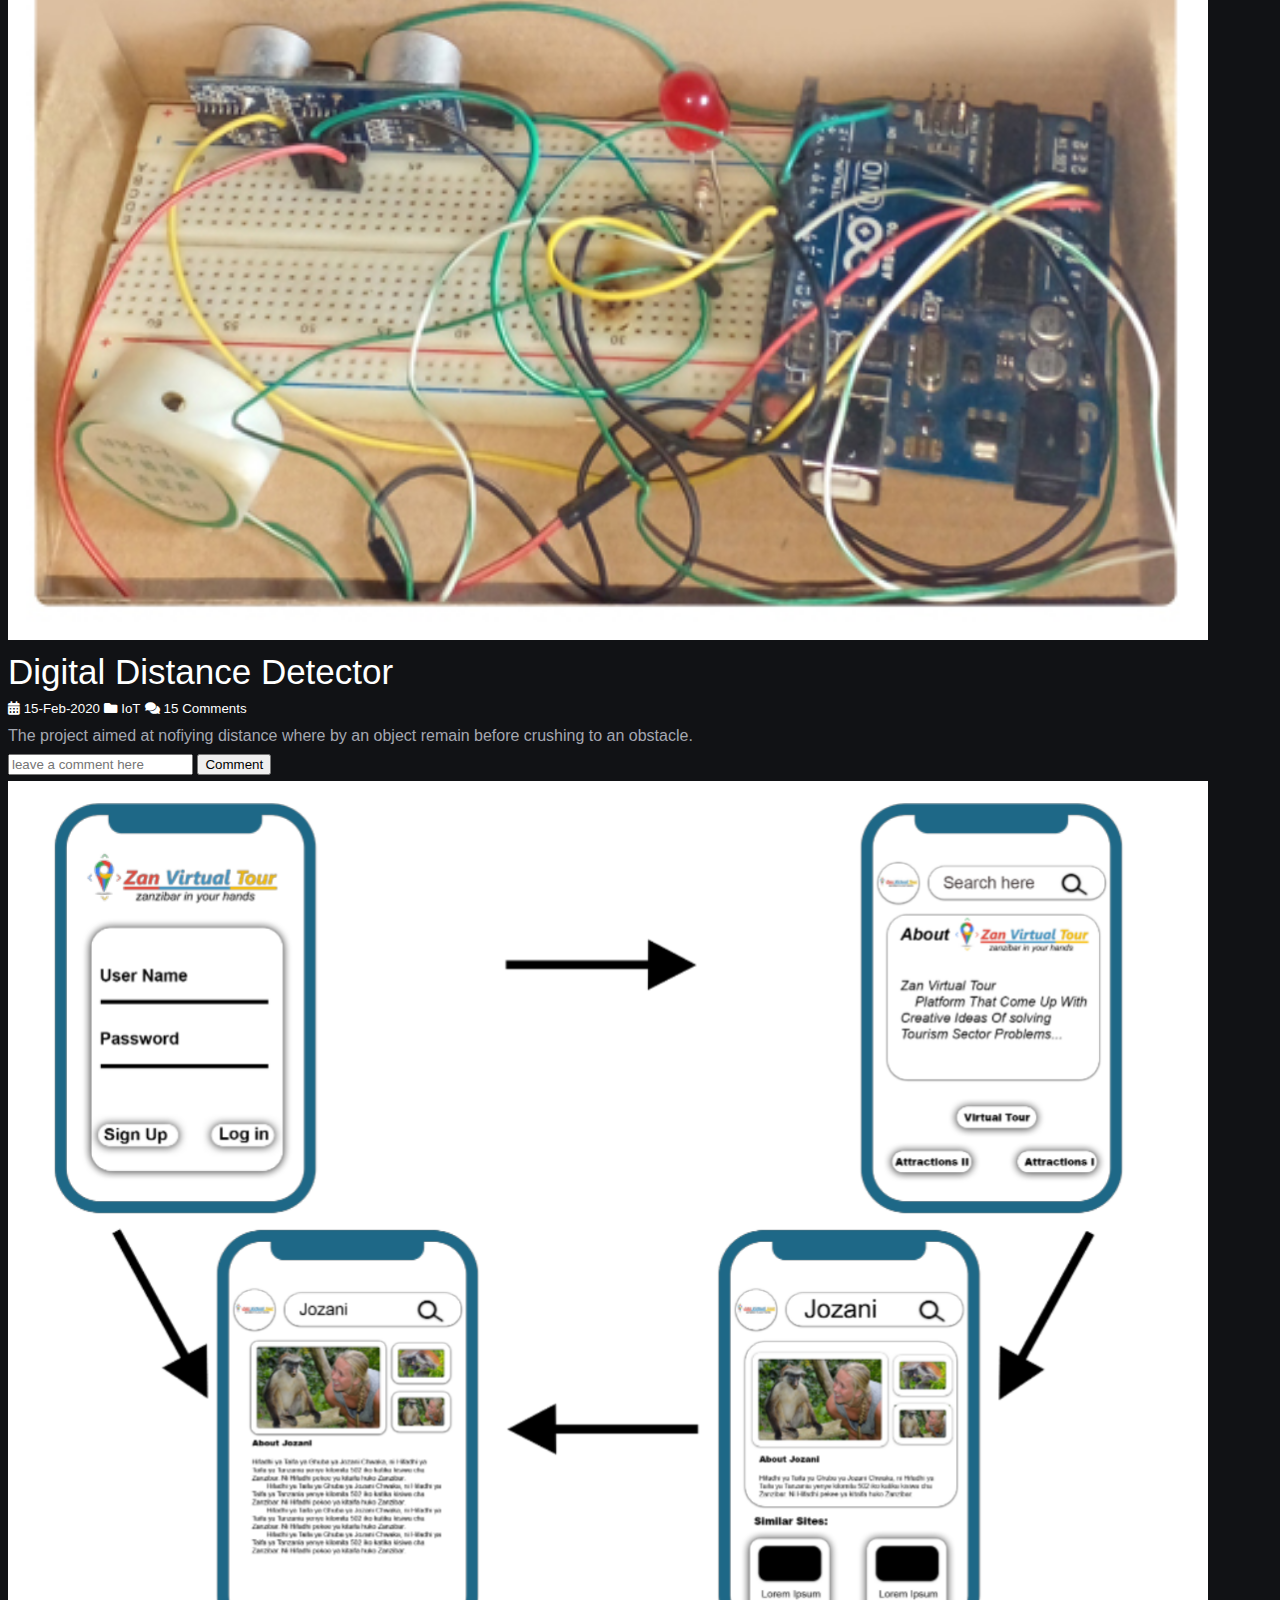
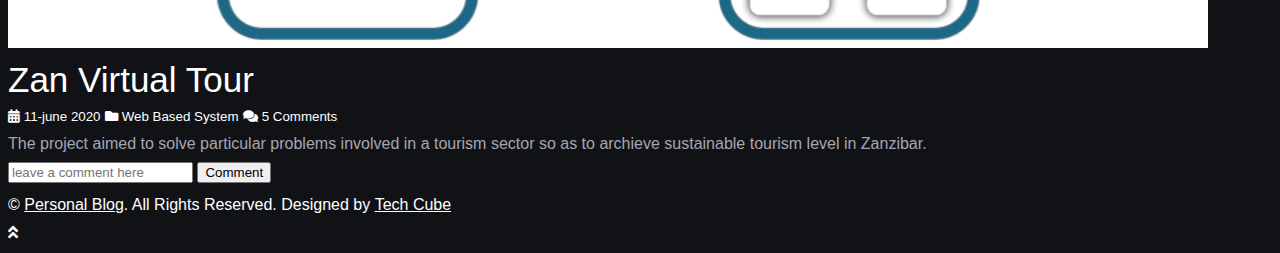
<file: projects.html>
<!DOCTYPE html>
<html lang="en">
    <head>
        <meta charset="utf-8">
        <title>Personal Blog</title>
        <meta content="width=device-width, initial-scale=1.0" name="viewport">
        <meta content="Free Website Template" name="keywords">
        <meta content="Free Website Template" name="description">

        <!-- Favicon -->
        <link href="img/favicon.ico" rel="icon">

        <!-- Google Fonts -->
        <link href="https://fonts.googleapis.com/css2?family=Open+Sans:300;400;600;700;800&display=swap" rel="stylesheet">

        <!-- Font Awesome -->
        <link href="https://cdnjs.cloudflare.com/ajax/libs/font-awesome/5.10.0/css/all.min.css" rel="stylesheet">

        <!-- Customized Bootstrap Stylesheet -->
        <link href="css/style.css" rel="stylesheet">
    </head>

    <body>
        <div class="wrapper">
            <div class="sidebar">
                <div class="sidebar-text d-flex flex-column h-100 justify-content-center text-center">
                    <img class="mx-auto d-block w-75 bg-primary img-fluid rounded-circle mb-4 p-3" src="img/profile.jpg" alt="Image">
                    <h1 class="font-weight-bold">Abdulrazak Mustafa</h1>
                    <p class="mb-4">
                        I'm a Tanzanian By Nationality
                     </p>
                    <div class="d-flex justify-content-center mb-5">
                        <a class="btn btn-outline-primary mr-2" href="https://twitter.com/Dull3y_cub1c"><i class="fab fa-twitter"></i></a>
                        <a class="btn btn-outline-primary mr-2" href="https://api.whatsapp.com/send?phone=255778415671&text=Hello! Abdulrazak mustafa, I need to work with you."><i class="fab fa-whatsapp"></i></a>
                        <a class="btn btn-outline-primary mr-2" href="https://web.telegram.org/k/"><i class="fab fa-telegram"></i></a>
                        <a class="btn btn-outline-primary mr-2" href="https://www.instagram.com/abdulrazak_mus/?hl=en"><i class="fab fa-instagram"></i></a>
                        <a class="btn btn-outline-primary mr-2" href="https://www.linkedin.com/in/abdulrazak-mustafa-892a35241/"><i class="fab fa-linkedin"></i></a>

                    </div>
                    <a href="https://api.whatsapp.com/send?phone=255778415671&text=Hello! Abdulrazak mustafa, I need to work with you."" class="btn btn-lg btn-block btn-primary mt-auto">Direct Contact</a>
                </div>
            <div class="sidebar-icon d-flex flex-column h-100 justify-content-center text-right">
                <i class="fas fa-2x fa-angle-double-right text-primary"></i>
            </div>
        </div>
        <div class="content">
            <!-- Navbar Start -->
            <div class="container p-0">
                <nav class="navbar navbar-expand-lg bg-secondary navbar-dark">
                    <a href="" class="navbar-brand d-block d-lg-none">      </a>
                    <button type="button" class="navbar-toggler" data-toggle="collapse" data-target="#navbarCollapse">
                        <span class="navbar-toggler-icon"></span>
                    </button>
                    <div class="collapse navbar-collapse justify-content-between" id="navbarCollapse">
                        <div class="navbar-nav m-auto">
                            <a href="index.html" class="nav-item nav-link">Home</a>
                            <a href="about.html" class="nav-item nav-link">About</a>
                            <a href="services.html" class="nav-item nav-link">Services</a>
                            <a href="contact.html" class="nav-item nav-link">Contact</a>
                            <a href="projects.html" class="nav-item nav-link active ">Projects</a>
                            <a href="gallery.html" class="nav-item nav-link ">Gallery</a>

                        </div>
                    </div>
                </nav>
            </div>
            <!-- Navbar End -->

            <!-- Page Header Start -->
            <p>            <div class="container py-5 px-2 bg-primary">
                <div class="row py-5 px-4">
                    <div class="col-sm-6 text-center text-md-left">
                        <h1 class="mb-3 mb-md-0 text-white text-uppercase font-weight-bold">Projects</h1>
                    </div>
                    <div class="col-sm-6 text-center text-md-right">
                        <div class="d-inline-flex pt-2">
                            <h4 class="m-0 text-white"><a class="text-white" href="index.html">Home</a></h4>
                            <h4 class="m-0 text-white px-2">/</h4>
                            <h4 class="m-0 text-white">Projects</h4>
                        </div>
                    </div>
                </div>
            </div>
            </p>
            <!-- Page Header End -->

            


                
                <!-- Blog List Start -->
                <p>
                <div class="container bg-white pt-5">
                    <center>  <h2 class="text-black font-weight-bold">PROJECTS</h2> </center> 
                    <div class="row blog-item px-3 pb-5">

                    <div class="col-md-5">
                        <img class="img-fluid mb-4 mb-md-0" src="img/blog-1.jpg" alt="Image">
                    </div>
                    <div class="col-md-7">
                        <h3 class="mt-md-4 px-md-3 mb-2 py-2 bg-white font-weight-bold">Auto H<sub>2</sub>O Managemant System </h3>
                        <div class="d-flex mb-3">
                            <small class="mr-2 text-muted"><i class="fa fa-calendar-alt"></i> 10-March-2020</small>
                            <small class="mr-2 text-muted"><i class="fa fa-folder"></i> IoT</small>
                            <small class="mr-2 text-muted"><i class="fa fa-comments"></i> 15 Comments</small>
                        </div>
                        <p>
                            The project was about making an automation system which can be used to control water usage, 
                            the system was enable to detect the water level, 
                            turn on/off the pump and to triger out the buzzer whenever there is malfanction of a system.  
                                                  </p>


                                                  <!-- like button -->
                     <form action="">
                         <div class="form" >
                            <input type="text" placeholder="leave a comment here"> <button type="">Comment</button>
                           </div>
                    </form>

                       

                                    
                        
                        </div>
                </div>
                <div class="row blog-item px-3 pb-5">
                    <div class="col-md-5">
                        <img class="img-fluid mb-4 mb-md-0" src="img/blog-2.jpg" alt="Image">
                    </div>
                    <div class="col-md-7">
                        <h3 class="mt-md-4 px-md-3 mb-2 py-2 bg-white font-weight-bold">Digital Distance Detector</h3>
                        <div class="d-flex mb-3">
                            <small class="mr-2 text-muted"><i class="fa fa-calendar-alt"></i> 15-Feb-2020</small>
                            <small class="mr-2 text-muted"><i class="fa fa-folder"></i> IoT</small>
                            <small class="mr-2 text-muted"><i class="fa fa-comments"></i> 15 Comments</small>
                        </div>
                        <p>

                            
                            
                            The project aimed at nofiying distance where by an object remain before crushing to an obstacle.
                                                    </p>
                         <!-- like button -->
                         <form action="">
                            <div class="form" >
                               <input type="text" placeholder="leave a comment here"> <button type="">Comment</button>
                              </div>
                       </form>
                    </div>
                </div>


                <div class="row blog-item px-3 pb-5">
                    <div class="col-md-5">
                        <img class="img-fluid mb-4 mb-md-0" src="img/zanvirtual.png" alt="Image">
                    </div>
                    <div class="col-md-7">
                        <h3 class="mt-md-4 px-md-3 mb-2 py-2 bg-white font-weight-bold">Zan Virtual Tour</h3>
                        <div class="d-flex mb-3">
                            <small class="mr-2 text-muted"><i class="fa fa-calendar-alt"></i> 11-june 2020</small>
                            <small class="mr-2 text-muted"><i class="fa fa-folder"></i> Web Based System</small>
                            <small class="mr-2 text-muted"><i class="fa fa-comments"></i> 5 Comments</small>
                        </div>
                        <p>

                            
                            
                            The project aimed to solve particular problems involved in a tourism sector so as to archieve sustainable tourism level in Zanzibar.
                                                    </p>
                         <!-- like button -->
                         <form action="">
                            <div class="form" >
                               <input type="text" placeholder="leave a comment here"> <button type="">Comment</button>
                              </div>
                       </form>
                    </div>
                </div>
              
            </div>














<!-- Footer Start -->
<p>
<div class="container py-4 bg-secondary text-center">
    <p class="m-0 text-white">
        &copy; <a class="text-white font-weight-bold" href="#">Personal Blog</a>. All Rights Reserved. Designed by <a class="text-white font-weight-bold" href="https://abdulrazakmus.github.io/tech-cube-/">Tech Cube</a>
    </p>
</div>
</p>
<!-- Footer End -->
        </div>
    </div>

    <!-- Back to Top -->
    <a href="#" class="back-to-top"><i class="fa fa-angle-double-up"></i></a>

    <!-- JavaScript Libraries -->
    <script src="https://code.jquery.com/jquery-3.4.1.min.js"></script>
    <script src="https://stackpath.bootstrapcdn.com/bootstrap/4.4.1/js/bootstrap.bundle.min.js"></script>
    <script src="lib/easing/easing.min.js"></script>
    <script src="lib/waypoints/waypoints.min.js"></script>

    <!-- Contact Javascript File -->
    <script src="mail/jqBootstrapValidation.min.js"></script>
    <script src="mail/contact.js"></script>

    <!--  Javascript -->
    <script src="js/main.js"></script>
</body>

</html>
</file>
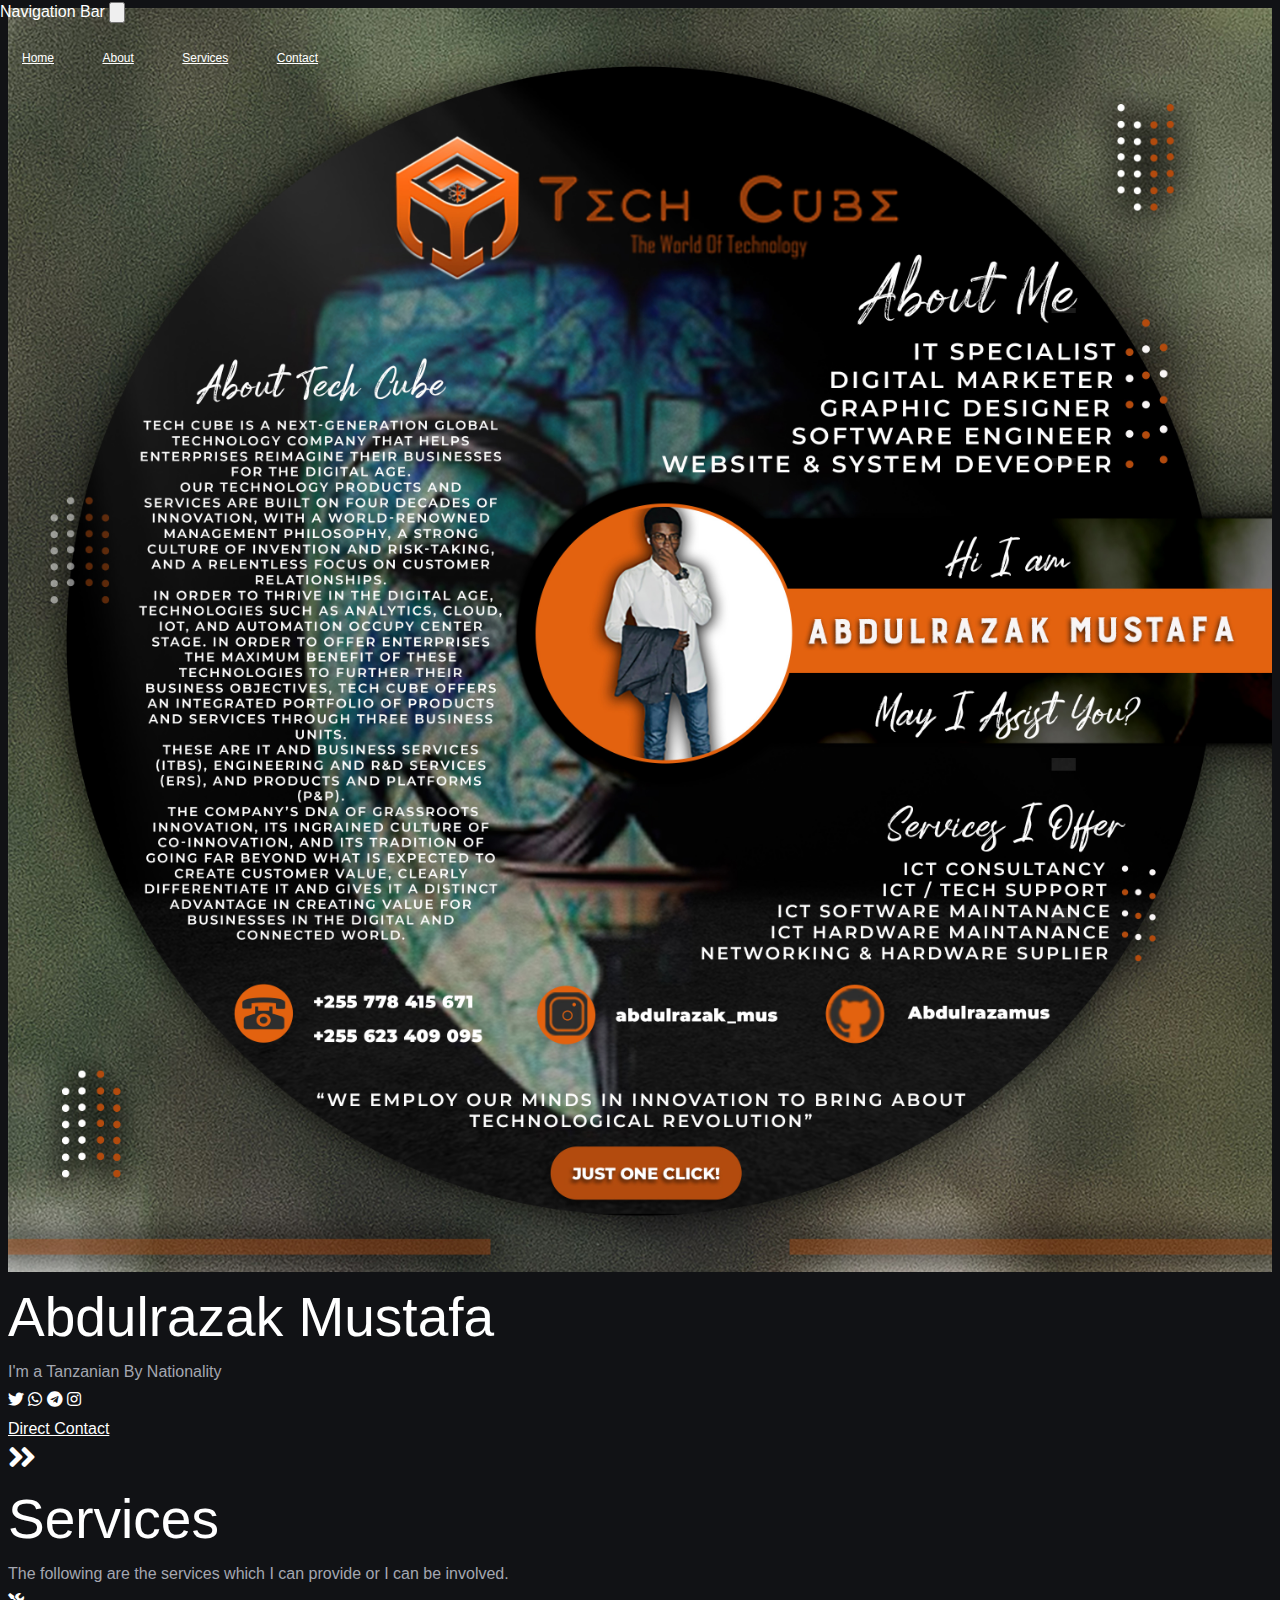
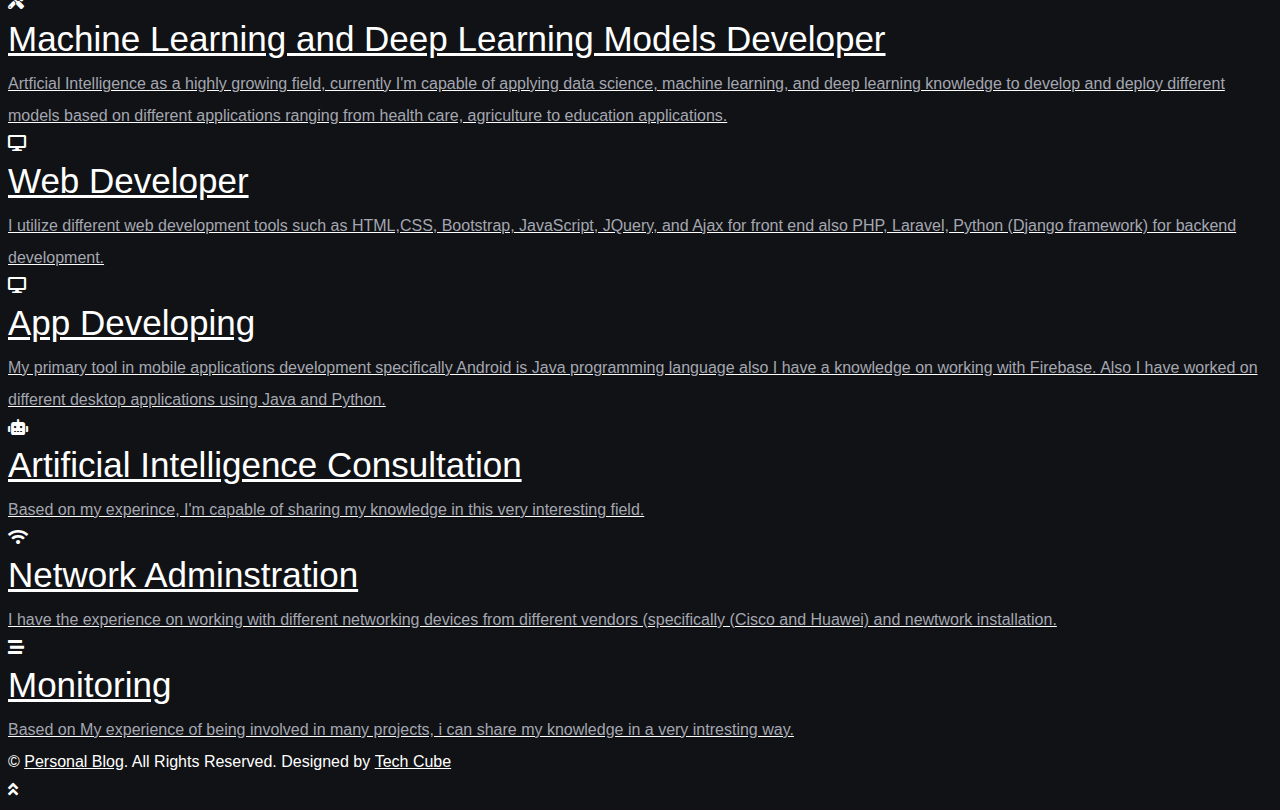
<file: services.html>
<!DOCTYPE html>
<html lang="en">
    <head>
        <meta charset="utf-8">
        <title>Personal Blog</title>
        <meta content="width=device-width, initial-scale=1.0" name="viewport">
        <meta content="Free Website Template" name="keywords">
        <meta content="Free Website Template" name="description">

        <!-- Favicon -->
        <link href="img/favicon.ico" rel="icon">

        <!-- Google Fonts -->
        <link href="https://fonts.googleapis.com/css2?family=Open+Sans:300;400;600;700;800&display=swap" rel="stylesheet">

        <!-- Font Awesome -->
        <link href="https://cdnjs.cloudflare.com/ajax/libs/font-awesome/5.10.0/css/all.min.css" rel="stylesheet">

        <!-- Customized Bootstrap Stylesheet -->
        <link href="css/style.css" rel="stylesheet">



        <!-- new links -->
        <link rel="stylesheet" href="css/css/flaticon.css">
        <!-- new links end -->
        
    </head>

    <body>
        <div class="wrapper">
            <div class="sidebar">
                <div class="sidebar-text d-flex flex-column h-100 justify-content-center text-center">
                    <img class="mx-auto d-block w-75 bg-primary img-fluid rounded-circle mb-4 p-3" src="img/profile.jpg" alt="Image">
                    <h1 class="font-weight-bold">Abdulrazak Mustafa</h1>
                    <p class="mb-4">
                        I'm a Tanzanian By Nationality
                     </p>
                    <div class="d-flex justify-content-center mb-5">
                        <a class="btn btn-outline-primary mr-2" href="https://www.instagram.com/abdulrazak_mus/?hl=en"><i class="fab fa-twitter"></i></a>
                        <a class="btn btn-outline-primary mr-2" href="https://api.whatsapp.com/send?phone=255778415671&text=Hello! Abdulrazak mustafa, I need to work with you."><i class="fab fa-whatsapp"></i></a>
                        <a class="btn btn-outline-primary mr-2" href="https://web.telegram.org/k/"><i class="fab fa-telegram"></i></a>
                        <a class="btn btn-outline-primary mr-2" href="https://www.instagram.com/abdulrazak_mus/?hl=en"><i class="fab fa-instagram"></i></a>
                    </div>
                    <a href="https://api.whatsapp.com/send?phone=255778415671&text=Hello! Abdulrazak mustafa, I need to work with you."" class="btn btn-lg btn-block btn-primary mt-auto">Direct Contact</a>
                </div>
                <div class="sidebar-icon d-flex flex-column h-100 justify-content-center text-right">
                    <i class="fas fa-2x fa-angle-double-right text-primary"></i>
                </div>
            </div>
            <div class="content">


                <!-- Navbar Start -->
                <div class="container p-0">
                    <nav class="navbar navbar-expand-lg bg-secondary navbar-dark">
                        <a href="" class="navbar-brand d-block d-lg-none">Navigation Bar</a>
                        <button type="button" class="navbar-toggler" data-toggle="collapse" data-target="#navbarCollapse">
                            <span class="navbar-toggler-icon"></span>
                        </button>
                        <div class="collapse navbar-collapse justify-content-between" id="navbarCollapse">
                            <div class="navbar-nav m-auto">
                                <a href="index.html" class="nav-item nav-link">Home</a>
                                <a href="about.html" class="nav-item nav-link">About</a>
                                <a href="services.html" class="nav-item nav-link active">Services</a>
                                <a href="contact.html" class="nav-item nav-link">Contact</a>
                            </div>
                        </div>
                    </nav>
                </div>
                <!-- Navbar End -->






<!-- service start -->




                <section class="ftco-section" id="services-section">
                    <div class="container-fluid px-md-5">
                        <div class="row justify-content-center py-5 mt-5">
                      <div class="col-md-12 heading-section text-center ftco-animate">
                          <h1 class="big big-2">Services</h1>
                        <p>The following are the services which I can provide or I can be involved.</p>
                      </div>
                    </div>
                        <div class="row">
                                <div class="col-md-4 text-center d-flex ftco-animate">
                                    <a href="#" class="services-1 shadow">
                                        <span class="icon">
                                            <i class="fa fa-tools"></i>
                                        </span>
                                        <div class="desc">
                                            <h3 class="mb-5">Machine Learning and Deep Learning Models Developer</h3>
                                            <p>Artficial Intelligence as a highly growing field, currently I'm capable of applying data science, machine learning, and deep learning knowledge to develop and deploy different models based on different applications ranging from health care, agriculture to education applications.</p>
                                        </div>
                                    </a>
                                </div>
                                <div class="col-md-4 text-center d-flex ftco-animate">
                                    <a href="#" class="services-1 shadow">
                                        <span class="icon">
                                            <i class="fa fa-desktop"></i>
                                        </span>
                                        <div class="desc">
                                            <h3 class="mb-5">Web Developer</h3>
                                            <p>I utilize different web development tools such as HTML,CSS, Bootstrap, JavaScript, JQuery, and Ajax for front end also PHP, Laravel, Python (Django framework) for backend development.</p>
                                        </div>
                                    </a>
                                </div>
            
                                <div class="col-md-4 text-center d-flex ftco-animate">
                                    <a href="#" class="services-1 shadow">
                                        <span class="icon">
                                            <i class="fa fa-desktop"></i>
                                        </span>
                                        <div class="desc">
                                            <h3 class="mb-5">App Developing</h3>
                                            <p>My primary tool in mobile applications development specifically Android is Java programming language also I have a knowledge on working with Firebase. Also I have worked on different desktop applications using Java and Python.</p>
                                        </div>
                                    </a>
                                </div>
                                <div class="col-md-4 text-center d-flex ftco-animate">
                                    <a href="#" class="services-1 shadow">
                                        <span class="icon">
                                            <i class="fa fa-robot"></i>
                                        </span>
                                        <div class="desc">
                                            <h3 class="mb-5">Artificial Intelligence Consultation</h3>
                                            <p>Based on my experince, I'm capable of sharing my knowledge in this very interesting field.</p>
                                        </div>
                                    </a>
                                </div>
                                <div class="col-md-4 text-center d-flex ftco-animate">
                                    <a href="#" class="services-1 shadow">
                                        <span class="icon">
                                            <i class="fa fa-wifi"></i>
                                        </span>
                                        <div class="desc">
                                            <h3 class="mb-5">Network Adminstration</h3>
                                            <p>I have the experience on working with different networking devices from different vendors (specifically (Cisco and Huawei) and newtwork installation.</p>
                                        </div>
                                    </a>
                                </div>
                                <div class="col-md-4 text-center d-flex ftco-animate">
                                    <a href="#" class="services-1 shadow">
                                        <span class="icon">
                                            <i class="fa fa-stream"></i>
                                        </span>
                                        <div class="desc">
                                            <h3 class="mb-5">Monitoring </h3>
                                            <p>Based on My experience of being involved in many projects, i can share my knowledge in a very intresting way. </p>
                                        </div>
                                    </a>
                                </div>
                            </div>
                    </div>
                </section>
            




<!-- service end -->







                 <!-- Footer Start -->
                 <div class="container py-4 bg-secondary text-center">
                    <p class="m-0 text-white">
                        &copy; <a class="text-white font-weight-bold" href="#">Personal Blog</a>. All Rights Reserved. Designed by <a class="text-white font-weight-bold" href="https://abdulrazakmus.github.io/tech-cube-/">Tech Cube</a>
                    </p>
                </div>
                <!-- Footer End -->
            </div>
        </div>
        
        <!-- Back to Top -->
        <a href="#" class="back-to-top"><i class="fa fa-angle-double-up"></i></a>
        
        <!-- JavaScript Libraries -->
        <script src="https://code.jquery.com/jquery-3.4.1.min.js"></script>
        <script src="https://stackpath.bootstrapcdn.com/bootstrap/4.4.1/js/bootstrap.bundle.min.js"></script>
        <script src="lib/easing/easing.min.js"></script>
        <script src="lib/waypoints/waypoints.min.js"></script>

        <!-- Contact Javascript File -->
        <script src="mail/jqBootstrapValidation.min.js"></script>
        <script src="mail/contact.js"></script>

        <!-- Template Javascript -->
        <script src="js/main.js"></script>
    </body>
</html>
</file>
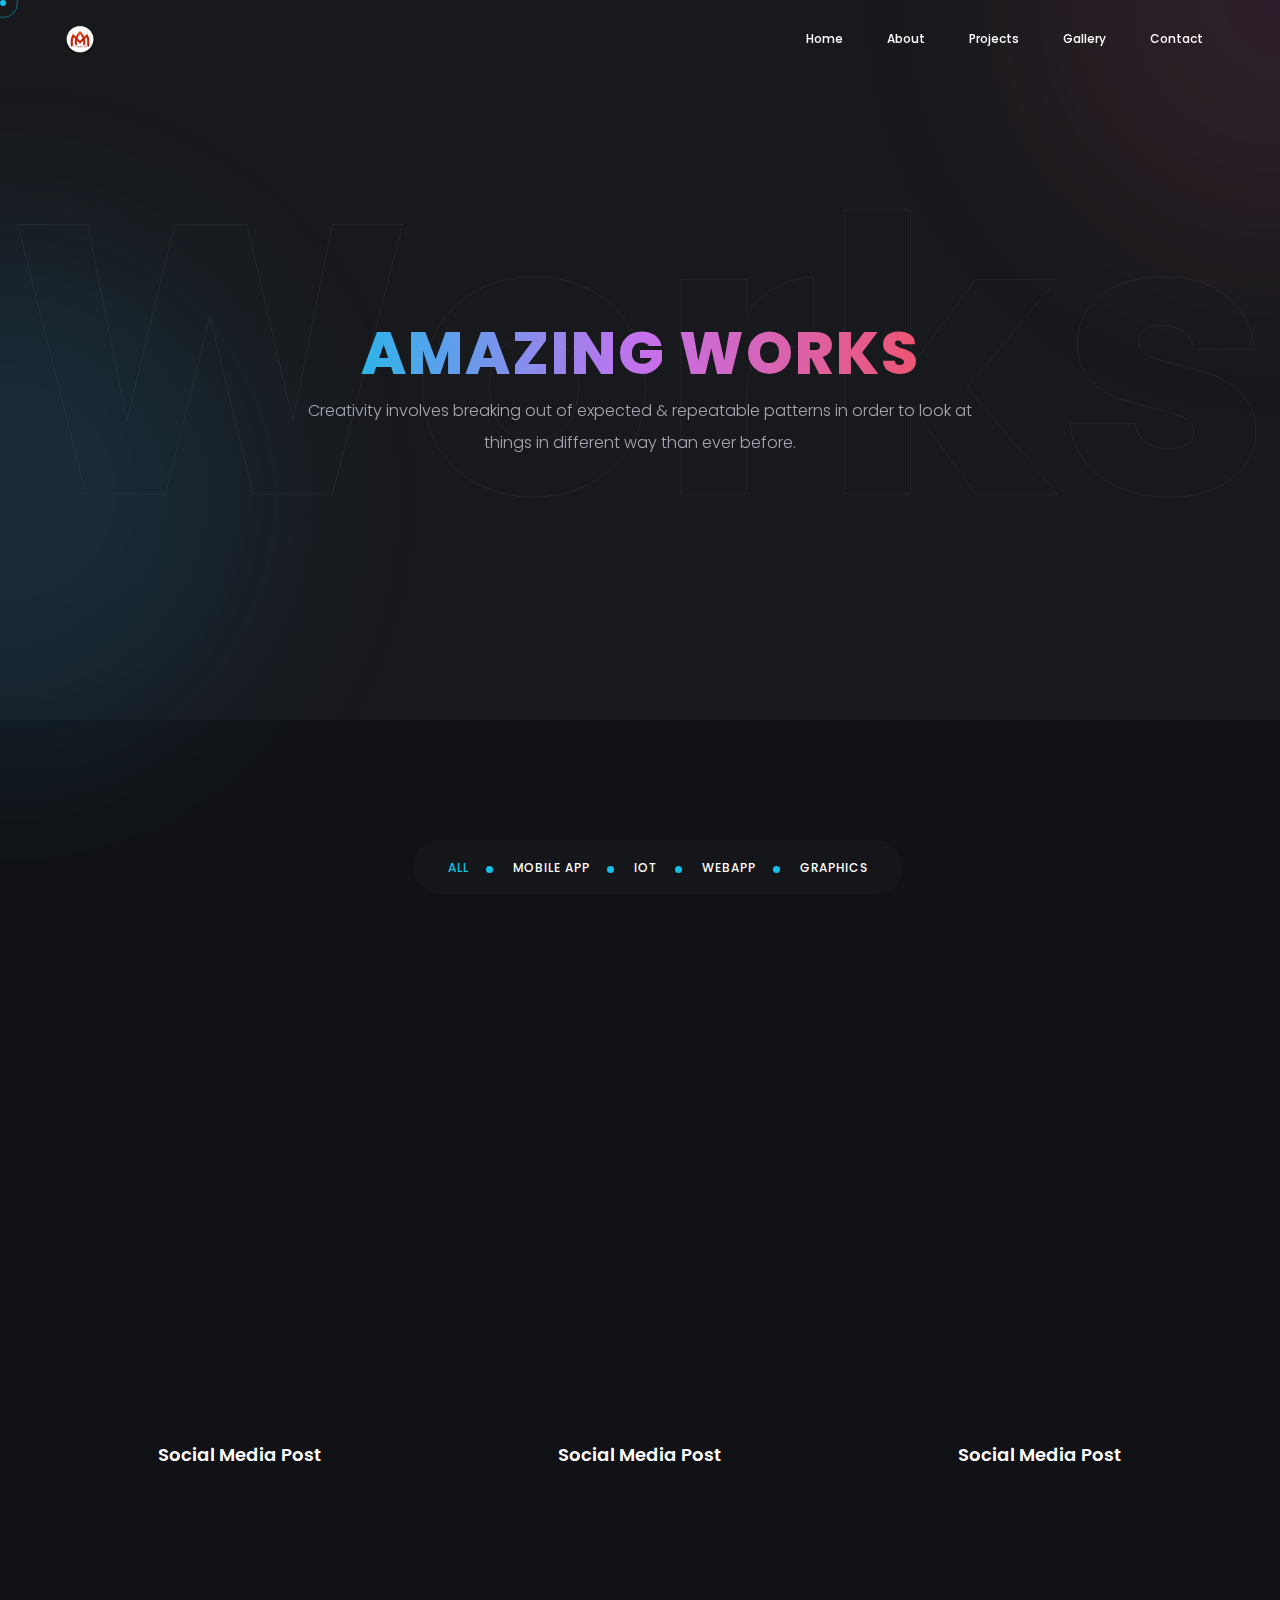
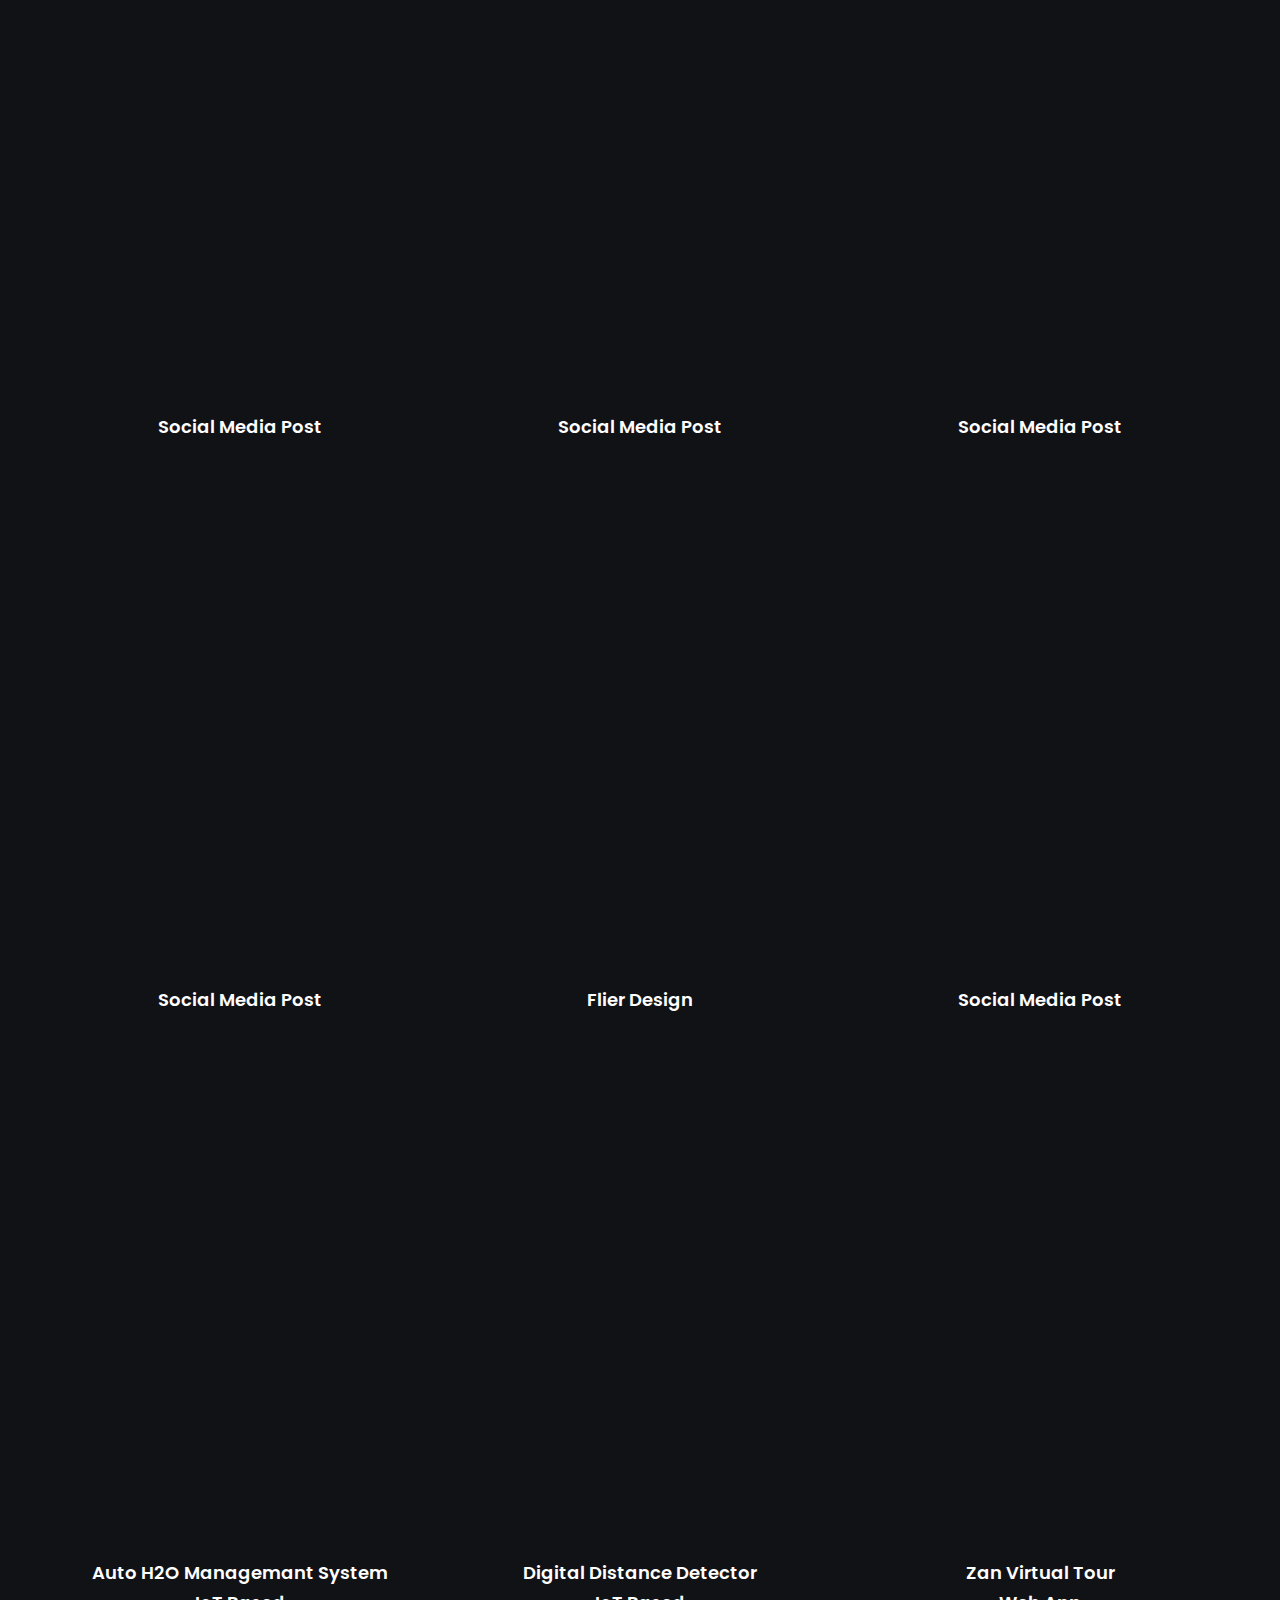
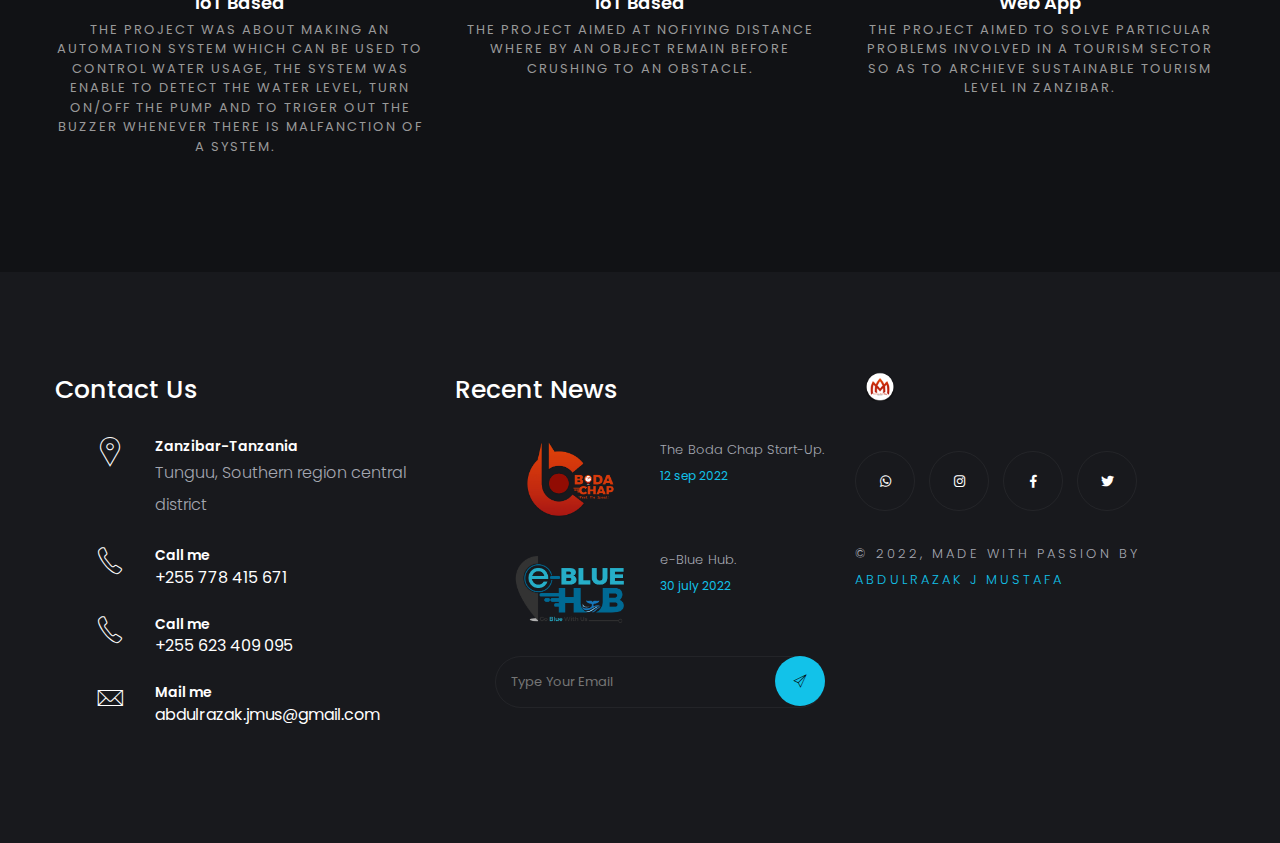
<file: works2.html>
<!DOCTYPE html>
<html lang="zxx">

<head>

    <!-- Metas -->
    <meta charset="utf-8">
    <meta http-equiv="X-UA-Compatible" content="IE=edge" />
    <meta name="viewport" content="width=device-width, initial-scale=1, maximum-scale=1" />
    <meta name="keywords" content="abdulrazak It Specialist digital marketer" />
    <meta name="description" content="abdulrazak It Specialist digital marketer" />
    <meta name="author" content="" />

    <!-- Title  -->
    <title>Abdulrazak Mustafa</title>

    <!-- Favicon -->
    <link rel="shortcut icon" href="img/favicon.png" />

    <!-- Google Fonts -->
    <link href="https://fonts.googleapis.com/css?family=Poppins:100,200,300,400,500,600,700,800,900&amp;display=swap"
        rel="stylesheet">
    <link
        href="https://fonts.googleapis.com/css2?family=Montserrat+Alternates:wght@100;200;300;400;500;600;700;800;900&amp;display=swap"
        rel="stylesheet">

    <!-- Plugins -->
    <link rel="stylesheet" href="css/plugins.css" />

    <!-- Core Style Css -->
    <link rel="stylesheet" href="css/style.css" />

</head>

<body>


    <!-- ==================== Start Loading ==================== -->

    <div class="loading">
        <span>a</span>
        <span>b</span>
        <span>d</span>
        <span>u</span>
        <span>l</span>
    </div>

    <div id="preloader">
    </div>

    <!-- ==================== End Loading ==================== -->



    <!-- ==================== Start progress-scroll-button ==================== -->

    <div class="progress-wrap cursor-pointer">
        <svg class="progress-circle svg-content" width="100%" height="100%" viewBox="-1 -1 102 102">
            <path d="M50,1 a49,49 0 0,1 0,98 a49,49 0 0,1 0,-98" />
        </svg>
    </div>

    <!-- ==================== End progress-scroll-button ==================== -->



    <!-- ==================== Start cursor ==================== -->

    <div class="mouse-cursor cursor-outer"></div>
    <div class="mouse-cursor cursor-inner"></div>

    <!-- ==================== End cursor ==================== -->



    <!-- ==================== Start Navbar ==================== -->

    <nav class="navbar navbar-expand-lg">
        <div class="container">

            <!-- Logo -->
            <a class="logo" href="#">
                <img src="img/logo-light.png" alt="logo">
            </a>

            <button class="navbar-toggler" type="button" data-toggle="collapse" data-target="#navbarSupportedContent"
                aria-controls="navbarSupportedContent" aria-expanded="false" aria-label="Toggle navigation">
                <span class="icon-bar"><i class="fas fa-bars"></i></span>
            </button>

            <!-- navbar links -->
            <div class="collapse navbar-collapse" id="navbarSupportedContent">
                <ul class="navbar-nav ml-auto">
                    <li class="nav-item">
                        <a class="nav-link" href="index.html">Home</a>
                    </li>
                    <li class="nav-item">
                        <a class="nav-link" href="about.html">About</a>
                    </li>
                    <li class="nav-item">
                        <a class="nav-link" href="works2.html">Projects</a>
                    </li>
                   
                    <li class="nav-item">
                        <a class="nav-link" href="blog-list.html">Gallery</a>
                    </li>
                    
                    <li class="nav-item">
                        <a class="nav-link" href="contact.html">Contact</a>
                    </li>
                </ul>
            </div>
        </div>
    </nav>

    <!-- ==================== End Navbar ==================== -->


    <div class="circle-bg">
        <div class="circle-color fixed">
            <div class="gradient-circle"></div>
            <div class="gradient-circle two"></div>
        </div>
    </div>


    <!-- ==================== Start header ==================== -->

    <header class="works-header fixed-slider hfixd valign sub-bg">
        <div class="container">
            <div class="row justify-content-center">
                <div class="col-lg-7 col-md-9 static">
                    <div class="capt mt-50">
                        <div class="parlx text-center">
                            <h1 class="color-font">amazing works</h1>
                            <p>Creativity involves breaking out of expected & repeatable patterns in order to look at
                                things in different way than ever before.</p>
                        </div>

                        <div class="bactxt custom-font valign">
                            <span class="full-width">Works</span>
                        </div>
                    </div>
                </div>
            </div>
        </div>
    </header>

    <!-- ==================== End header ==================== -->




    <div class="main-content">

        <!-- ==================== Start works ==================== -->

        <section class="portfolio three-column section-padding pb-70">
            <div class="container">
                <div class="row">

                    <!-- filter links -->
                    <div class="filtering text-center mb-30 col-12">
                        <div class="filter">
                            <span data-filter='*' class="active">All</span>
                            <span data-filter='.mobile'>Mobile App</span>
                            <span data-filter='.IoT'>IoT</span>
                            <span data-filter='.webapp'>webapp</span>
                            <span data-filter='.graphics'>Graphics</span>

                        </div>
                    </div>

                    <!-- gallery -->
                    <div class="gallery full-width">

                        

                        <div class="col-lg-4 col-md-6 items graphics">
                            <div class="item-img wow fadeInUp" data-wow-delay=".4s">

                                <img src="img/portfolio/portfolio/1/E.jpg" alt="image">
                                </a>
                            </div>
                            <div class="cont">
                                <h6>Social Media Post</h6>

                               
                            </div>
                        </div>


                        <div class="col-lg-4 col-md-6 items graphics">
                            <div class="item-img wow fadeInUp" data-wow-delay=".4s">

                                <img src="img/portfolio/portfolio/1/G.jpg" alt="image">
                                </a>
                            </div>
                            <div class="cont">
                                <h6>Social Media Post</h6>

                               
                            </div>
                        </div>


                        <div class="col-lg-4 col-md-6 items graphics">
                            <div class="item-img wow fadeInUp" data-wow-delay=".4s">

                                <img src="img/portfolio/portfolio/1/H.jpg" alt="image">
                                </a>
                            </div>
                            <div class="cont">
                                <h6>Social Media Post</h6>

                               
                            </div>
                        </div>



                        <div class="col-lg-4 col-md-6 items graphics">
                            <div class="item-img wow fadeInUp" data-wow-delay=".4s">

                                <img src="img/portfolio/portfolio/1/I.jpg" alt="image">
                                </a>
                            </div>
                            <div class="cont">
                                <h6>Social Media Post</h6>

                               
                            </div>
                        </div>


                        <div class="col-lg-4 col-md-6 items graphics">
                            <div class="item-img wow fadeInUp" data-wow-delay=".4s">

                                <img src="img/portfolio/portfolio/1/A.jpg" alt="image">
                                </a>
                            </div>
                            <div class="cont">
                                <h6>Social Media Post</h6>

                               
                            </div>
                        </div>


                        <div class="col-lg-4 col-md-6 items graphics">
                            <div class="item-img wow fadeInUp" data-wow-delay=".4s">

                                <img src="img/portfolio/portfolio/1/B.jpg" alt="image">
                                </a>
                            </div>
                            <div class="cont">
                                <h6>Social Media Post</h6>

                               
                            </div>
                        </div>

                        <div class="col-lg-4 col-md-6 items graphics">
                            <div class="item-img wow fadeInUp" data-wow-delay=".4s">

                                <img src="img/portfolio/portfolio/1/D.jpg" alt="image">
                                </a>
                            </div>
                            <div class="cont">
                                <h6>Social Media Post</h6>

                               
                            </div>
                        </div>


                        <div class="col-lg-4 col-md-6 items graphics">
                            <div class="item-img wow fadeInUp" data-wow-delay=".4s">

                                <img src="img/portfolio/portfolio/1/C.jpg" alt="image">
                                </a>
                            </div>
                            <div class="cont">
                                <h6>Flier Design</h6>

                               
                            </div>
                        </div>

                       


                        


                        <div class="col-lg-4 col-md-6 items graphics">
                            <div class="item-img wow fadeInUp" data-wow-delay=".4s">

                                <img src="img/portfolio/portfolio/1/F.jpg" alt="image">
                                </a>
                            </div>
                            <div class="cont">
                                <h6>Social Media Post</h6>

                               
                            </div>
                        </div>


                        <!-- gallery item -->
                        <div class="col-lg-4 col-md-6 items IoT">
                            <div class="item-img wow fadeInUp" data-wow-delay=".4s">

                                <img src="img/portfolio/portfolio/1/1.jpg" alt="image">

                                </a>
                            </div>
                            <div class="cont">
                                <h6>Auto H2O Managemant System</h6>
                                <h6>IoT Based</h6>
                                <span> The project was about making an automation system which can be used to control
                                    water usage, the system was enable to detect the water level, turn on/off the pump
                                    and to triger out the buzzer whenever there is malfanction of a system.<a
                                        href="#0"></a><br><a href="#0"></a></span>

                            </div>
                        </div>

                        <!-- gallery item -->
                        <div class="col-lg-4 col-md-6 items IoT">
                            <div class="item-img wow fadeInUp" data-wow-delay=".4s">

                                <img src="img/portfolio/portfolio/1/2.jpg" alt="image">

                                </a>
                            </div>
                            <div class="cont">
                                <h6>Digital Distance Detector</h6>
                                <h6>IoT Based</h6>

                                <span><a href="#0">The project aimed at nofiying distance where by an object remain
                                        before crushing to an obstacle.</a></span>
                            </div>
                        </div>

                         <!-- gallery item -->
                         <!-- <div class="col-lg-4 col-md-6 items mobile">
                            <div class="item-img wow fadeInUp" data-wow-delay=".4s">

                                <img src="img/portfolio/portfolio/1/3.jpg" alt="image">

                                </a>
                            </div>
                            <div class="cont">
                                <h6>Boda Chap</h6>
                                <h6>Mobile App</h6>

                                <span><a href="#0">Boda chap is the platform (mobile app) where those who ride and
                                        deliver can conect with local peoples, eaters, delivery companies and shops as
                                        well as restaurants</a></span>
                            </div>
                        </div> -->

                         <!-- gallery item -->
                         <!-- <div class="col-lg-4 col-md-6 items mobile">
                            <div class="item-img wow fadeInUp" data-wow-delay=".4s">

                                <img src="img/portfolio/portfolio/1/5.jpg" alt="image">

                                </a>
                            </div>
                            <div class="cont">
                                <h6>e-Blue Hub</h6>
                                <h6>Web System</h6>

                                <span><a href="#0">Boda chap is the platform (mobile app) where those who ride and
                                        deliver can conect with local peoples, eaters, delivery companies and shops as
                                        well as restaurants</a></span>
                            </div>
                        </div> -->

                        <!-- gallery item -->
                        <div class="col-lg-4 col-md-6 items webapp">
                            <div class="item-img wow fadeInUp" data-wow-delay=".4s">

                                <img src="img/portfolio/portfolio/1/4.jpg" alt="image">

                                </a>
                            </div>
                            <div class="cont">
                                <h6>Zan Virtual Tour</h6>
                                <h6>Web App</h6>

                                <span><a href="#0">The project aimed to solve particular problems involved in a tourism
                                        sector so as to archieve sustainable tourism level in Zanzibar.</a></span>
                            </div>
                        </div>

                       

                        


                       





                    </div>

                </div>
            </div>
        </section>

        <!-- ==================== End works ==================== -->




    <!-- ==================== Start Footer ==================== -->

    <footer class="sub-bg">
        <div class="container">
            <div class="row">
                <div class="col-lg-4">
                    <div class="item md-mb50">
                        <div class="title">
                            <h5>Contact Us</h5>
                        </div>
                        <ul>
                            <li>
                                <span class="icon pe-7s-map-marker"></span>
                                <div class="cont">
                                    <h6>Zanzibar-Tanzania</h6>
                                    <p>Tunguu, Southern region central district</p>
                                </div>
                            </li>

                            <li>
                                <span class="icon pe-7s-call"></span>
                                <div class="cont">
                                    <h6>Call me</h6>
                                    <a href="tel:+255 778 415 671"></a>+255 778 415 671</a>
                                </div>
                            </li>

                            <li>
                                <span class="icon pe-7s-call"></span>
                                <div class="cont">
                                    <h6>Call me</h6>
                                    <a href="tel:+255 623 409 095"></a>+255 623 409 095</a>
                                </div>
                            </li>


                            <li>
                                <span class="icon pe-7s-mail"></span>
                                <div class="cont">
                                    <h6>Mail me</h6>
                                    <a href="mailto:abdulrazak.jmus@gmail.com"></a>abdulrazak.jmus@gmail.com
                                </div>
                            </li>






                        </ul>
                    </div>
                </div>
                <div class="col-lg-4">
                    <div class="item md-mb50">
                        <div class="title">
                            <h5>Recent News</h5>
                        </div>
                        <ul>
                            <li>
                                <div class="img">
                                    <img src="img/blog/1.jpg" alt="">
                                </div>
                                <div class="sm-post">
                                    <p>The Boda Chap Start-Up.</p>
                                    <span class="date">12 sep 2022</span>
                                </div>
                            </li>
                            <li>
                                <div class="img">
                                    <img src="img/blog/2.jpg" alt="">
                                </div>
                                <div class="sm-post">
                                    <p>e-Blue Hub.</p>
                                    <span class="date">30 july 2022</span>
                                </div>
                            </li>
                            <li>
                                <div class="subscribe">
                                    <input type="text" placeholder="Type Your Email">
                                    <span class="subs pe-7s-paper-plane"></span>
                                </div>
                            </li>
                        </ul>
                    </div>
                </div>
                <div class="col-lg-4">
                    <div class="item">
                        <div class="logo">
                            <img src="img/logo-light.png" alt="">
                        </div>
                        <div class="social">
                            <a href="https://api.whatsapp.com/send?phone=255778415671&text=Hello! Abdulrazak mustafa, I need to work with you."><i class="fab fa-whatsapp"></i></a>
                            <a href="https://www.instagram.com/abdulrazak_jmus/"><i class="fab fa-instagram"></i></a>
                            <a href="https://www.instagram.com/abdulrazak_jmus/"><i class="fab fa-facebook-f"></i></a>
                            <a href="#0"><i class="fab fa-twitter"></i></a>
                        </div>
                        <div class="copy-right">
                            <p>© 2022, Made with passion by <a href="https://api.whatsapp.com/send?phone=255778415671&text=Hello! Abdulrazak mustafa, I need to work with you.">Abdulrazak J Mustafa</a></p>
                        </div>
                    </div>
                </div>
            </div>
        </div>
    </footer>

    <!-- ==================== End Footer ==================== -->




    </div>




    <!-- jQuery -->
    <script src="js/jquery-3.0.0.min.js"></script>
    <script src="js/jquery-migrate-3.0.0.min.js"></script>

    <!-- plugins -->
    <script src="js/plugins.js"></script>


    <!-- custom scripts -->
    <script src="js/scripts.js"></script>


</body>


<!-- Mirrored from www.smartinnovates.com/uithemez/item/vie1/vie-dark/works2.html by HTTrack Website Copier/3.x [XR&CO'2014], Thu, 06 Oct 2022 15:28:34 GMT -->

</html>
</file>
<file: css/plugins.css>
/*-----------------------------------------------------------------------------------

	Theme Name: Vie
	Theme URI: http://
	Description: Creative agency & portfolio
	Author: ui-themez
	Author URI: http://themeforest.net/user/ui-themez
	Version: 1.0

-----------------------------------------------------------------------------------*/

/* ----------------------------------------------------------------
			[ All Css Plugins & Helper Classes File ]
-----------------------------------------------------------------*/

/* == bootstrap == */
@import url("plugins/bootstrap.min.css");

/* == animate css == */
@import url("plugins/animate.css");

/* == ionicons icon font == */
@import url("plugins/ionicons.min.css");

/* == pe-icon-7-stroke == */
@import url("plugins/pe-icon-7-stroke.css");

/* == fontawesome icon font == */
@import url("plugins/fontawesome-all.min.css");

/* == justifiedGallery.min == */
@import url("plugins/justifiedGallery.min.css");

/* == magnific-popup == */
@import url("plugins/magnific-popup.css");

/* == YouTubePopUp == */
@import url("plugins/YouTubePopUp.css");

/* == slick carousel == */
@import url("plugins/slick.css");
@import url("plugins/slick-theme.css");

/* == swiper.min font == */
@import url("plugins/swiper.min.css");
</file>
<file: css/style.css>
*/
/* ====================== [ Start Typography  ] ====================== */
* {
  margin: 0;
  padding: 0;
  -webkit-box-sizing: border-box;
  box-sizing: border-box;
  outline: none;
  list-style: none;
}

html {
  -webkit-box-sizing: border-box;
  box-sizing: border-box;
  -webkit-font-smoothing: antialiased;
}

body {
  color: #fff;
  background: #111215;
  line-height: 1.5;
  font-weight: 400;
  overflow-x: hidden !important;
  font-family: 'Poppins', sans-serif;
}

img {
  width: 100%;
  height: auto;
}

span, a, a:hover {
  display: inline-block;
  color: inherit;
}

h1 {
  font-size: 55px;
}

h2 {
  font-size: 40px;
}

h3 {
  font-size: 35px;
}

h4 {
  font-size: 30px;
}

h5 {
  font-size: 25px;
}

h6 {
  font-size: 18px;
}

h1, h2, h3, h4, h5, h6 {
  margin: 0;
  line-height: 1.4;
  font-weight: 500;
}

p {
  color: #a4a7b1;
  font-size: 16px;
  font-weight: 300;
  line-height: 2;
  margin: 0;
}

a, span {
  display: inline-block;
}

a:hover, span:hover {
  text-decoration: none;
}

.container {
  max-width: 1200px;
}

.custom-font {
  font-family: 'Poppins', sans-serif;
}

.color-font {
  background: -webkit-gradient(linear, left top, right top, from(#12c2e9), color-stop(#c471ed), to(#f64f59));
  background: -webkit-linear-gradient(left, #12c2e9, #c471ed, #f64f59);
  background: -o-linear-gradient(left, #12c2e9, #c471ed, #f64f59);
  background: linear-gradient(to right, #12c2e9, #c471ed, #f64f59);
  -webkit-background-clip: text;
  -webkit-text-fill-color: transparent;
}
.color-font-1 {
  background: -webkit-gradient(linear, left top, right top, from(#12c2e9), color-stop(#c471ed), to(#f64f59));
  background: -webkit-linear-gradient(left, #12c2e9, #c471ed, #f64f59);
  background: -o-linear-gradient(left, #12c2e9, #c471ed, #f64f59);
  background: linear-gradient(to right, #12c2e9, #c471ed, #f64f59);
  -webkit-background-clip: text;
  -webkit-text-fill-color: transparent;
  padding:10px;
  padding-bottom:80px;
}

.back-color {
  background: -webkit-gradient(linear, left top, right top, from(#12c2e9), color-stop(#c471ed), to(#f64f59));
  background: -webkit-linear-gradient(left, #12c2e9, #c471ed, #f64f59);
  background: -o-linear-gradient(left, #12c2e9, #c471ed, #f64f59);
  background: linear-gradient(to right, #12c2e9, #c471ed, #f64f59);
}

.line {
  position: absolute;
  height: 1px;
  width: 65%;
  background: -webkit-gradient(linear, left top, right top, from(#12c2e9), color-stop(#c471ed), to(#f64f59));
  background: -webkit-linear-gradient(left, #12c2e9, #c471ed, #f64f59);
  background: -o-linear-gradient(left, #12c2e9, #c471ed, #f64f59);
  background: linear-gradient(to right, #12c2e9, #c471ed, #f64f59);
}

.line.top {
  top: 0;
}

.line.bottom {
  bottom: 0;
}

.line.left {
  left: 0;
}

.line.right {
  right: 0;
}

.line-v {
  position: absolute;
  height: 80px;
  width: 1px;
  background: #c5a47e;
  left: 50%;
  opacity: .3;
}

.line-v.top {
  top: -30px;
}

.line-v.bottom {
  bottom: -30px;
}

/* ====================== [ End Typography  ] ====================== */
/* ====================== [ Start Helper Classes  ] ====================== */
.o-hidden {
  overflow: hidden;
}

.position-re {
  position: relative;
}

.ontop {
  position: relative;
  z-index: 7;
}

.full-over {
  position: absolute !important;
  top: 0;
  left: 0;
  height: 100%;
  width: 100%;
}

.full-width {
  width: 100% !important;
}

.main-color {
  color: #12c2e9 !important;
}

.bg-gray {
  background-color: #f8f4f3;
}

.bg-gray .primery-shadow {
  -webkit-box-shadow: 0px 4px 30px -4px rgba(0, 0, 0, 0.2);
  box-shadow: 0px 4px 30px -4px rgba(0, 0, 0, 0.2);
}

.bg-dark {
  background-color: #141414 !important;
}

.bg-dark .primery-shadow {
  -webkit-box-shadow: 0px 4px 40px -4px rgba(255, 255, 255, 0.2);
  box-shadow: 0px 4px 40px -4px rgba(255, 255, 255, 0.2);
}

.bg-color {
  background-color: #12c2e9 !important;
}

.bg-color .primery-shadow {
  -webkit-box-shadow: 0px 4px 40px -4px rgba(255, 255, 255, 0.2);
  box-shadow: 0px 4px 40px -4px rgba(255, 255, 255, 0.2);
}

.sub-bg {
  background: #18191d;
}

.bg-img {
  background-size: cover;
  background-repeat: no-repeat;
}

.bg-center {
  background-position: center center;
}

.bg-fixed {
  background-attachment: fixed;
}

.bg-repeat {
  background-size: auto;
  background-repeat: repeat;
}

.section-padding {
  padding: 120px 0;
}

.section-ptb {
  padding: 80px 0;
}

.cmd-padding {
  padding: 0 10px;
}

.csm-padding {
  padding: 0 5px;
}

.head-pt {
  padding: 80px 0 0;
}

.head-pb {
  padding: 0 0 80px;
}

.rounded {
  border-radius: 5px;
}

.circle {
  border-radius: 50%;
}

.unlist {
  list-style: none;
}

.undecro:hover {
  text-decoration: none;
}

.inline {
  display: inline-block;
}

.valign {
  display: -webkit-box;
  display: -ms-flexbox;
  display: flex;
  -webkit-box-align: center;
  -ms-flex-align: center;
  align-items: center;
}

.primery-shadow {
  -webkit-box-shadow: 0px 8px 30px -4px rgba(0, 0, 0, 0.1);
  box-shadow: 0px 8px 30px -4px rgba(0, 0, 0, 0.1);
}

.padding5 {
  padding-right: 5%;
  padding-left: 5%;
}

/*-------------------------------------------------------
					 text color
-------------------------------------------------------*/
.text-white {
  color: #FFF;
}

.text-black {
  color: #000;
}

.text-extra-light-gray {
  color: #b7b7b7;
}

/*-------------------------------------------------------
					font-weight
-------------------------------------------------------*/
.fw-100 {
  font-weight: 100 !important;
}

.fw-200 {
  font-weight: 200 !important;
}

.fw-300 {
  font-weight: 300 !important;
}

.fw-400 {
  font-weight: 400 !important;
}

.fw-500 {
  font-weight: 500 !important;
}

.fw-600 {
  font-weight: 600 !important;
}

.fw-700 {
  font-weight: 700 !important;
}

.fw-800 {
  font-weight: 800 !important;
}

.fw-900 {
  font-weight: 900 !important;
}

/*-------------------------------------------------------
					 font-size
-------------------------------------------------------*/
.fz-10 {
  font-size: 10px !important;
}

.fz-12 {
  font-size: 12px !important;
}

.fz-14 {
  font-size: 14px !important;
}

.fz-15 {
  font-size: 15px !important;
}

.fz-16 {
  font-size: 16px !important;
}

.fz-18 {
  font-size: 18px !important;
}

.fz-20 {
  font-size: 20px !important;
}

.fz-22 {
  font-size: 22px !important;
}

.fz-25 {
  font-size: 25px !important;
}

.fz-30 {
  font-size: 30px !important;
}

.fz-40 {
  font-size: 40px !important;
}

.fz-50 {
  font-size: 50px !important;
}

/*-------------------------------------------------------
					line-height
-------------------------------------------------------*/
.line-height-10 {
  line-height: 10px;
}

.line-height-13 {
  line-height: 13px;
}

.line-height-18 {
  line-height: 18px;
}

.line-height-20 {
  line-height: 20px;
}

.line-height-24 {
  line-height: 24px;
}

.line-height-22 {
  line-height: 22px;
}

.line-height-26 {
  line-height: 26px;
}

.line-height-28 {
  line-height: 28px;
}

.line-height-30 {
  line-height: 30px;
}

.line-height-35 {
  line-height: 35px;
}

.line-height-40 {
  line-height: 40px;
}

.line-height-45 {
  line-height: 45px;
}

.line-height-50 {
  line-height: 50px;
}

.line-height-55 {
  line-height: 55px;
}

.line-height-60 {
  line-height: 60px;
}

.line-height-65 {
  line-height: 65px;
}

.line-height-70 {
  line-height: 70px;
}

.line-height-75 {
  line-height: 75px;
}

.line-height-80 {
  line-height: 80px;
}

.line-height-85 {
  line-height: 85px;
}

.line-height-90 {
  line-height: 90px;
}

.line-height-95 {
  line-height: 95px;
}

.line-height-100 {
  line-height: 100px;
}

.line-height-110 {
  line-height: 110px;
}

.line-height-120 {
  line-height: 120px;
}

/*-------------------------------------------------------
					text-transform
-------------------------------------------------------*/
.text-u {
  text-transform: uppercase !important;
}

.text-l {
  text-transform: lowercase !important;
}

.text-c {
  text-transform: capitalize !important;
}

.text-non {
  text-transform: none !important;
}

.text-i {
  font-style: italic;
}

/*-------------------------------------------------------
					 letter-spacing
-------------------------------------------------------*/
.ls0 {
  letter-spacing: 0px !important;
}

.ls1 {
  letter-spacing: 1px !important;
}

.ls2 {
  letter-spacing: 2px !important;
}

.ls3 {
  letter-spacing: 3px !important;
}

.ls4 {
  letter-spacing: 4px !important;
}

.ls5 {
  letter-spacing: 5px !important;
}

.ls10 {
  letter-spacing: 10px !important;
}

/*-------------------------------------------------------
			 margin-top  (0/100) +5
-------------------------------------------------------*/
.mt-0 {
  margin-top: 0 !important;
}

.mt-5 {
  margin-top: 5px !important;
}

.mt-10 {
  margin-top: 10px !important;
}

.mt-15 {
  margin-top: 15px !important;
}

.mt-20 {
  margin-top: 20px !important;
}

.mt-25 {
  margin-top: 25px !important;
}

.mt-30 {
  margin-top: 30px !important;
}

.mt-35 {
  margin-top: 35px !important;
}

.mt-40 {
  margin-top: 40px !important;
}

.mt-45 {
  margin-top: 45px !important;
}

.mt-50 {
  margin-top: 50px !important;
}

.mt-55 {
  margin-top: 55px !important;
}

.mt-60 {
  margin-top: 60px !important;
}

.mt-62 {
  margin-top: 62px !important;
}

.mt-65 {
  margin-top: 65px !important;
}

.mt-70 {
  margin-top: 70px !important;
}

.mt-75 {
  margin-top: 75px !important;
}

.mt-80 {
  margin-top: 80px !important;
}

.mt-85 {
  margin-top: 85px !important;
}

.mt-90 {
  margin-top: 90px !important;
}

.mt-95 {
  margin-top: 95px !important;
}

.mt-100 {
  margin-top: 100px !important;
}

/*-------------------------------------------------------
			 margin-bottom  (0/100) +5
-------------------------------------------------------*/
.mb-0 {
  margin-bottom: 0 !important;
}

.mb-5 {
  margin-bottom: 5px !important;
}

.mb-10 {
  margin-bottom: 10px !important;
}

.mb-15 {
  margin-bottom: 15px !important;
}

.mb-20 {
  margin-bottom: 20px !important;
}

.mb-25 {
  margin-bottom: 25px !important;
}

.mb-30 {
  margin-bottom: 30px !important;
}

.mb-35 {
  margin-bottom: 35px !important;
}

.mb-40 {
  margin-bottom: 40px !important;
}

.mb-45 {
  margin-bottom: 45px !important;
}

.mb-50 {
  margin-bottom: 50px !important;
}

.mb-55 {
  margin-bottom: 55px !important;
}

.mb-60 {
  margin-bottom: 60px !important;
}

.mb-62 {
  margin-bottom: 62px !important;
}

.mb-65 {
  margin-bottom: 65px !important;
}

.mb-70 {
  margin-bottom: 70px !important;
}

.mb-75 {
  margin-bottom: 75px !important;
}

.mb-80 {
  margin-bottom: 80px !important;
}

.mb-85 {
  margin-bottom: 85px !important;
}

.mb-90 {
  margin-bottom: 90px !important;
}

.mb-95 {
  margin-bottom: 95px !important;
}

.mb-100 {
  margin-bottom: 100px !important;
}

/*-------------------------------------------------------
			padding-top  (0/100) +5
-------------------------------------------------------*/
.pt-0 {
  padding-top: 0 !important;
}

.pt-5 {
  padding-top: 5px !important;
}

.pt-10 {
  padding-top: 10px !important;
}

.pt-15 {
  padding-top: 15px !important;
}

.pt-20 {
  padding-top: 20px !important;
}

.pt-25 {
  padding-top: 25px !important;
}

.pt-30 {
  padding-top: 30px !important;
}

.pt-35 {
  padding-top: 35px !important;
}

.pt-40 {
  padding-top: 40px !important;
}

.pt-45 {
  padding-top: 45px !important;
}

.pt-50 {
  padding-top: 50px !important;
}

.pt-55 {
  padding-top: 55px !important;
}

.pt-60 {
  padding-top: 60px !important;
}

.pt-65 {
  padding-top: 65px !important;
}

.pt-70 {
  padding-top: 70px !important;
}

.pt-75 {
  padding-top: 75px !important;
}

.pt-80 {
  padding-top: 80px !important;
}

.pt-85 {
  padding-top: 85px !important;
}

.pt-90 {
  padding-top: 90px !important;
}

.pt-95 {
  padding-top: 95px !important;
}

.pt-100 {
  padding-top: 100px !important;
}

/*-------------------------------------------------------
		 padding-bottom  (0/100) +5
-------------------------------------------------------*/
.pb-0 {
  padding-bottom: 0 !important;
}

.pb-5 {
  padding-bottom: 5px !important;
}

.pb-10 {
  padding-bottom: 10px !important;
}

.pb-15 {
  padding-bottom: 15px !important;
}

.pb-20 {
  padding-bottom: 20px !important;
}

.pb-25 {
  padding-bottom: 25px !important;
}

.pb-30 {
  padding-bottom: 30px !important;
}

.pb-35 {
  padding-bottom: 35px !important;
}

.pb-40 {
  padding-bottom: 40px !important;
}

.pb-45 {
  padding-bottom: 45px !important;
}

.pb-50 {
  padding-bottom: 50px !important;
}

.pb-55 {
  padding-bottom: 55px !important;
}

.pb-60 {
  padding-bottom: 60px !important;
}

.pb-65 {
  padding-bottom: 65px !important;
}

.pb-70 {
  padding-bottom: 70px !important;
}

.pb-75 {
  padding-bottom: 75px !important;
}

.pb-80 {
  padding-bottom: 80px !important;
}

.pb-85 {
  padding-bottom: 85px !important;
}

.pb-90 {
  padding-bottom: 90px !important;
}

.pb-95 {
  padding-bottom: 95px !important;
}

.pb-100 {
  padding-bottom: 100px !important;
}

.no-padding {
  padding: 0 !important;
}

/* ====================== [ End Helper Classes  ] ====================== */
/* ====================== [ Start Preloader ] ====================== */
.pace {
  pointer-events: none;
  -webkit-user-select: none;
  -moz-user-select: none;
  -ms-user-select: none;
  user-select: none;
  z-index: 99999999999999;
  position: fixed;
  margin: auto;
  top: 0;
  left: 0;
  right: 0;
  bottom: 0;
  width: 400px;
  border: 0px;
  height: 1px;
  overflow: hidden;
  background: rgba(255, 255, 255, 0.05);
  -webkit-transition: all 1s;
  -o-transition: all 1s;
  transition: all 1s;
}

.pace .pace-progress {
  -webkit-transform: translate3d(0, 0, 0);
  transform: translate3d(0, 0, 0);
  max-width: 300px;
  position: fixed;
  z-index: 99999999999999;
  display: block;
  position: absolute;
  top: 0;
  right: 100%;
  height: 100%;
  width: 100%;
  background: #12c2e9;
  background: -webkit-gradient(linear, left top, right top, from(#12c2e9), color-stop(#c471ed), to(#f64f59));
  background: -webkit-linear-gradient(left, #12c2e9, #c471ed, #f64f59);
  background: -o-linear-gradient(left, #12c2e9, #c471ed, #f64f59);
  background: linear-gradient(to right, #12c2e9, #c471ed, #f64f59);
}

.pace.pace-inactive {
  width: 100vw;
  opacity: 0;
}

.pace.pace-inactive .pace-progress {
  max-width: 100vw;
}

#preloader {
  width: 100%;
  height: 100vh;
  overflow: hidden;
  position: fixed;
  z-index: 9999999;
}

#preloader:after, #preloader:before {
  content: '';
  position: fixed;
  left: 0;
  height: 50%;
  width: 100%;
  background: #252531;
  -webkit-transition-timing-function: cubic-bezier(0.19, 1, 0.22, 1);
  -o-transition-timing-function: cubic-bezier(0.19, 1, 0.22, 1);
  transition-timing-function: cubic-bezier(0.19, 1, 0.22, 1);
}

#preloader:before {
  top: 0;
}

#preloader:after {
  bottom: 0;
}

#preloader.isdone {
  visibility: hidden;
  -webkit-transition-delay: 1.5s;
  -o-transition-delay: 1.5s;
  transition-delay: 1.5s;
}

#preloader.isdone:after, #preloader.isdone:before {
  height: 0;
  -webkit-transition: all 0.7s cubic-bezier(1, 0, 0.55, 1);
  -o-transition: all 0.7s cubic-bezier(1, 0, 0.55, 1);
  transition: all 0.7s cubic-bezier(1, 0, 0.55, 1);
  -webkit-transition-delay: 1s;
  -o-transition-delay: 1s;
  transition-delay: 1s;
}

.loading {
  position: fixed;
  left: 50%;
  top: calc(50% - 40px);
  -webkit-transform: translateX(-50%) translateY(-50%);
  -ms-transform: translateX(-50%) translateY(-50%);
  transform: translateX(-50%) translateY(-50%);
  font-weight: 300;
  font-size: 13px;
  text-transform: uppercase;
  letter-spacing: 10px;
  z-index: 9999999999;
}

.loading.isdone {
  top: 50%;
  opacity: 0;
  -webkit-transition: all .8s;
  -o-transition: all .8s;
  transition: all .8s;
  -webkit-transition-delay: .5s;
  -o-transition-delay: .5s;
  transition-delay: .5s;
}

.loading span {
  -webkit-animation: loading 1.4s infinite alternate;
  animation: loading 1.4s infinite alternate;
}

.loading span:nth-child(1) {
  -webkit-animation-delay: 0s;
  animation-delay: 0s;
}

.loading span:nth-child(2) {
  -webkit-animation-delay: 0.1s;
  animation-delay: 0.1s;
}

.loading span:nth-child(3) {
  -webkit-animation-delay: 0.2s;
  animation-delay: 0.2s;
}

.loading span:nth-child(4) {
  -webkit-animation-delay: 0.3s;
  animation-delay: 0.3s;
}

.loading span:nth-child(5) {
  -webkit-animation-delay: 0.4s;
  animation-delay: 0.4s;
}

.loading span:nth-child(6) {
  -webkit-animation-delay: 0.5s;
  animation-delay: 0.5s;
}

.loading span:nth-child(7) {
  -webkit-animation-delay: 0.6s;
  animation-delay: 0.6s;
}

@-webkit-keyframes loading {
  0% {
    opacity: 1;
  }
  100% {
    opacity: 0;
  }
}

@keyframes loading {
  0% {
    opacity: 1;
  }
  100% {
    opacity: 0;
  }
}

/* ====================== [ End Preloader ] ====================== */
/* ====================== [ Start Text Animation & Images ] ====================== */
.splitting.animated .char {
  -webkit-animation: fadeInUp 0.4s cubic-bezier(0.3, 0, 0.7, 1) both;
  animation: fadeInUp 0.4s cubic-bezier(0.3, 0, 0.7, 1) both;
  -webkit-animation-delay: calc(30ms * var(--char-index));
  animation-delay: calc(30ms * var(--char-index));
}

.splitting .whitespace {
  width: 5px;
}

@-webkit-keyframes fadeInUp {
  0% {
    opacity: 0;
    -webkit-transform: translateY(20px);
    transform: translateY(20px);
  }
  100% {
    opacity: 1;
    -webkit-transform: translateY(0);
    transform: translateY(0);
  }
}

@keyframes fadeInUp {
  0% {
    opacity: 0;
    -webkit-transform: translateY(20px);
    transform: translateY(20px);
  }
  100% {
    opacity: 1;
    -webkit-transform: translateY(0);
    transform: translateY(0);
  }
}

.splitting.txt.animated .char {
  -webkit-animation: fadeIn 0.3s cubic-bezier(0.3, 0, 0.7, 1) both;
  animation: fadeIn 0.3s cubic-bezier(0.3, 0, 0.7, 1) both;
  -webkit-animation-delay: calc(10ms * var(--char-index));
  animation-delay: calc(10ms * var(--char-index));
}

.splitting.txt .whitespace {
  width: 5px;
}

@-webkit-keyframes fadeIn {
  0% {
    opacity: 0;
  }
  100% {
    opacity: 1;
  }
}

@keyframes fadeIn {
  0% {
    opacity: 0;
  }
  100% {
    opacity: 1;
  }
}

.imago {
  -webkit-clip-path: polygon(0 0, 100% 0, 100% 0, 0 0);
  clip-path: polygon(0 0, 100% 0, 100% 0, 0 0);
  -webkit-transition: all .8s;
  -o-transition: all .8s;
  transition: all .8s;
  -webkit-transition-delay: .3s;
  -o-transition-delay: .3s;
  transition-delay: .3s;
}

.imago.animated {
  -webkit-clip-path: polygon(0 0, 100% 0, 100% 100%, 0 100%);
  clip-path: polygon(0 0, 100% 0, 100% 100%, 0 100%);
}

/* ====================== [ End Text Animation & Images ] ====================== */
/* ====================== [ Start Cursor Style ] ====================== */
.mouse-cursor {
  position: fixed;
  left: 0;
  top: 0;
  pointer-events: none;
  border-radius: 50%;
  -webkit-transform: translateZ(0);
  transform: translateZ(0);
  visibility: hidden;
}

.cursor-inner {
  width: 6px;
  height: 6px;
  z-index: 10000001;
  background-color: #12c2e9;
  -webkit-transition: width .3s ease-in-out,
 height .3s ease-in-out,
 margin .3s ease-in-out,
 opacity .3s ease-in-out;
  -o-transition: width .3s ease-in-out,
 height .3s ease-in-out,
 margin .3s ease-in-out,
 opacity .3s ease-in-out;
  transition: width .3s ease-in-out,
 height .3s ease-in-out,
 margin .3s ease-in-out,
 opacity .3s ease-in-out;
}

.cursor-inner.cursor-hover {
  margin-left: -35px;
  margin-top: -35px;
  width: 70px;
  height: 70px;
  background-color: #12c2e9;
  opacity: .3;
}

.cursor-outer {
  margin-left: -12px;
  margin-top: -12px;
  width: 30px;
  height: 30px;
  border: 1px solid #12c2e9;
  -webkit-box-sizing: border-box;
  box-sizing: border-box;
  z-index: 10000000;
  opacity: .5;
  -webkit-transition: all .08s ease-out;
  -o-transition: all .08s ease-out;
  transition: all .08s ease-out;
}

.cursor-outer.cursor-hover {
  opacity: 0;
}

/* ====================== [ End Cursor Style ] ====================== */
/* ====================== [ Start progress-wrap ] ====================== */
.progress-wrap {
  position: fixed;
  bottom: 30px;
  right: 30px;
  height: 44px;
  width: 44px;
  cursor: pointer;
  display: block;
  border-radius: 50px;
  z-index: 100;
  opacity: 0;
  visibility: hidden;
  -webkit-transform: translateY(20px);
  -ms-transform: translateY(20px);
  transform: translateY(20px);
  -webkit-transition: all 400ms linear;
  -o-transition: all 400ms linear;
  transition: all 400ms linear;
}

.progress-wrap.active-progress {
  opacity: 1;
  visibility: visible;
  -webkit-transform: translateY(0);
  -ms-transform: translateY(0);
  transform: translateY(0);
}

.progress-wrap::after {
  position: absolute;
  font-family: 'Font Awesome 5 Free';
  content: '\f077';
  text-align: center;
  line-height: 44px;
  font-size: 13px;
  font-weight: 900;
  color: #12c2e9;
  left: 0;
  top: 0;
  height: 44px;
  width: 44px;
  cursor: pointer;
  display: block;
  z-index: 1;
  -webkit-transition: all 400ms linear;
  -o-transition: all 400ms linear;
  transition: all 400ms linear;
}

.progress-wrap svg path {
  fill: none;
}

.progress-wrap svg.progress-circle path {
  stroke: #12c2e9;
  stroke-width: 4;
  -webkit-box-sizing: border-box;
  box-sizing: border-box;
  -webkit-transition: all 400ms linear;
  -o-transition: all 400ms linear;
  transition: all 400ms linear;
}

/* ====================== [ End progress-wrap ] ====================== */
/* ====================== [ Start animate headline ] ====================== */
.cd-words-wrapper {
  display: inline-block;
  position: relative;
  text-align: left;
}

.cd-words-wrapper b {
  display: inline-block;
  position: absolute;
  white-space: nowrap;
  left: 0;
  top: 0;
}

.cd-words-wrapper b.is-visible {
  position: relative;
}

.no-js .cd-words-wrapper b {
  opacity: 0;
}

.no-js .cd-words-wrapper b.is-visible {
  opacity: 1;
}

/* xclip */
.cd-headline.clip span {
  display: inline-block;
}

.cd-headline.clip .cd-words-wrapper {
  overflow: hidden;
  vertical-align: top;
}

.cd-headline.clip b {
  opacity: 0;
}

.cd-headline b.is-visible {
  opacity: 1;
}

/* ====================== [ End animate headline ] ====================== */
/* ====================== [ Start Overlay ] ====================== */
[data-overlay-dark],
[data-overlay-light] {
  position: relative;
}

[data-overlay-dark] .container,
[data-overlay-light] .container {
  position: relative;
  z-index: 2;
}

[data-overlay-dark]:before,
[data-overlay-light]:before {
  content: '';
  position: absolute;
  width: 100%;
  height: 100%;
  top: 0;
  left: 0;
  z-index: 1;
}

[data-overlay-dark]:before {
  background: #121319;
}

[data-overlay-light]:before {
  background: #fff;
}

[data-overlay-dark] h1,
[data-overlay-dark] h2,
[data-overlay-dark] h3,
[data-overlay-dark] h4,
[data-overlay-dark] h5,
[data-overlay-dark] h6,
[data-overlay-dark] span,
.bg-dark h1,
.bg-dark h2,
.bg-dark h3,
.bg-dark h4,
.bg-dark h5,
.bg-dark h6,
.bg-dark span,
.bg-color h1,
.bg-color h2,
.bg-color h3,
.bg-color h4,
.bg-color h5,
.bg-color h6,
.bg-color span {
  color: #fff;
}

[data-overlay-dark] p,
.bg-dark p,
.bg-color p {
  color: #dad6d6;
}

[data-overlay-dark="0"]:before,
[data-overlay-light="0"]:before {
  opacity: 0;
}

[data-overlay-dark="1"]:before,
[data-overlay-light="1"]:before {
  opacity: .1;
}

[data-overlay-dark="2"]:before,
[data-overlay-light="2"]:before {
  opacity: .2;
}

[data-overlay-dark="3"]:before,
[data-overlay-light="3"]:before {
  opacity: .3;
}

[data-overlay-dark="4"]:before,
[data-overlay-light="4"]:before {
  opacity: .4;
}

[data-overlay-dark="5"]:before,
[data-overlay-light="5"]:before {
  opacity: .5;
}

[data-overlay-dark="6"]:before,
[data-overlay-light="6"]:before {
  opacity: .6;
}

[data-overlay-dark="7"]:before,
[data-overlay-light="7"]:before {
  opacity: .7;
}

[data-overlay-dark="8"]:before,
[data-overlay-light="8"]:before {
  opacity: .8;
}

[data-overlay-dark="9"]:before,
[data-overlay-light="9"]:before,
[data-overlay-color="9"]:before {
  opacity: .9;
}

[data-overlay-dark="10"]:before,
[data-overlay-light="10"]:before {
  opacity: 1;
}

/* ====================== [ End Overlay ] ====================== */
/* ====================== [ Start Heading ] ====================== */
.sec-head {
  position: relative;
  margin: 0 auto 80px;
}

.sec-head h6 {
  font-weight: 300;
  font-size: 17px;
  text-transform: uppercase;
  letter-spacing: 7px;
  margin-bottom: 10px;
}

.sec-head h3 {
  font-size: 48px;
  font-weight: 500;
}

.sec-head h2 {
  font-size: 70px;
  text-transform: uppercase;
  letter-spacing: 2px;
}

.sub-title {
  position: relative;
  margin-bottom: 20px;
}

.sub-title h6 {
  font-weight: 300;
  font-size: 15px;
  text-transform: uppercase;
  letter-spacing: 4px;
  display: inline-block;
  background: -webkit-gradient(linear, left top, right top, from(#12c2e9), color-stop(#c471ed), to(#f64f59));
  background: -webkit-linear-gradient(left, #12c2e9, #c471ed, #f64f59);
  background: -o-linear-gradient(left, #12c2e9, #c471ed, #f64f59);
  background: linear-gradient(to right, #12c2e9, #c471ed, #f64f59);
  padding: 7px 12px;
  border-radius: 10px;
}

.main-title {
  font-weight: 600;
  line-height: 1.5;
  margin-bottom: 15px;
}

.extra-title {
  font-weight: 700;
}

.sm-title {
  font-size: 14px;
  font-weight: 600;
  letter-spacing: 1px;
  text-transform: uppercase;
}

.smore {
  position: relative;
  font-size: 13px;
  font-weight: 300;
  letter-spacing: 7px;
  text-transform: uppercase;
  display: inline-block;
  padding: 5px;
}

.smore:after {
  content: '';
  width: 45%;
  height: 100%;
  background: rgba(255, 255, 255, 0.03);
  position: absolute;
  left: 0;
  top: 0;
}

.smore i {
  margin-left: 10px;
}

/* ====================== [ End Heading ] ====================== */
/* ====================== [  Start Button Style ] ====================== */
.butn {
  padding: 15px 35px;
  font-size: 13px;
  border: 1px solid transparent;
  -webkit-transition: all .4s;
  -o-transition: all .4s;
  transition: all .4s;
}

.butn:hover .char {
  -webkit-animation: fadeInUp 0.3s cubic-bezier(0.3, 0, 0.7, 1) both;
  animation: fadeInUp 0.3s cubic-bezier(0.3, 0, 0.7, 1) both;
  -webkit-animation-delay: calc(30ms * var(--char-index));
  animation-delay: calc(30ms * var(--char-index));
}

.butn.bord {
  border: 1px solid #fff;
}

.butn.bord:hover {
  background: #fff;
  color: #333;
}

.butn.light {
  background: #fff;
  color: #333;
}

.butn.light:hover {
  background: transparent;
  border-color: #fff;
  color: #fff;
}

.butn.dark {
  background: #222;
}

.butn.dark:hover {
  background: #fff;
  color: #333;
}

.butn.color {
  background: -webkit-gradient(linear, left top, right top, from(#12c2e9), color-stop(#c471ed), to(#f64f59));
  background: -webkit-linear-gradient(left, #12c2e9, #c471ed, #f64f59);
  background: -o-linear-gradient(left, #12c2e9, #c471ed, #f64f59);
  background: linear-gradient(to right, #12c2e9, #c471ed, #f64f59);
  border: transparent;
}

.butn.color:hover {
  background: #fff;
  color: #111;
}

.butn.curve {
  border-radius: 5px;
}

.butn.radius {
  border-radius: 30px;
}

.simple-btn {
  position: relative;
  padding: 7px;
  display: inline-block;
  text-transform: uppercase;
  letter-spacing: 4px;
  font-size: 13px;
  font-weight: 300;
}

.simple-btn:after {
  content: '';
  width: 45%;
  height: 100%;
  background: rgba(255, 255, 255, 0.05);
  position: absolute;
  left: 0;
  top: 0;
}

.simple-btn.right:after {
  left: auto;
  right: 0;
}

/* ====================== [ End Button Style ] ====================== */
/* ====================== [ Start navbar ] ====================== */
.navbar {
  position: absolute;
  left: 0;
  top: 0;
  padding: 0;
  margin: 0;
  width: 100%;
  background: transparent;
  border-bottom: 2px solid transparent;
  z-index: 999;
  min-height: 80px;
}

.navbar .icon-bar {
  color: #fff;
}

.navbar .navbar-nav .nav-link {
  font-size: 12px;
  font-weight: 500;
  color: #fff;
  padding: 15px 7px;
  margin: 10px 15px;
}

.navbar .navbar-nav .dropdown-menu {
  padding: 10px 0;
  border: 0;
  -webkit-box-shadow: 0px 10px 40px -4px rgba(0, 0, 0, 0.1);
  box-shadow: 0px 10px 40px -4px rgba(0, 0, 0, 0.1);
}

.navbar .navbar-nav .dropdown-item {
  font-size: 13px;
  padding: 10px 20px;
  opacity: .9;
}

.navbar .navbar-nav .dropdown-item:hover {
  background: transparent;
  color: #12c2e9;
}

.navbar .dropdown-menu {
  display: block;
  opacity: 0;
  visibility: hidden;
  border-radius: 0;
  color: #fff;
  background: #1b1d21;
  min-width: 185px;
  -webkit-transform: translateY(20px);
  -ms-transform: translateY(20px);
  transform: translateY(20px);
  -webkit-transition: all .4s;
  -o-transition: all .4s;
  transition: all .4s;
}

.navbar .dropdown-menu.show {
  opacity: 1;
  visibility: visible;
  -webkit-transform: translateY(0);
  -ms-transform: translateY(0);
  transform: translateY(0);
}

.navbar .dropdown-menu .dropdown-item {
  color: #fff;
  -webkit-transition: all .4s;
  -o-transition: all .4s;
  transition: all .4s;
  padding: 10px 25px;
  position: relative;
}

.navbar .dropdown-menu .dropdown-item:after {
  content: '';
  width: 0px;
  height: 1px;
  background: #12c2e9;
  position: absolute;
  left: 10px;
  top: 50%;
  -webkit-transition: all .4s;
  -o-transition: all .4s;
  transition: all .4s;
}

.navbar .dropdown-menu .dropdown-item:hover {
  padding-left: 30px;
}

.navbar .dropdown-menu .dropdown-item:hover:after {
  width: 10px;
}

.navbar .search {
  color: #fff;
  padding-left: 30px;
  border-left: 1px solid rgba(255, 255, 255, 0.1);
}

.navbar .search .icon {
  cursor: pointer;
}

.navbar .search .search-form {
  position: fixed;
  width: 100%;
  height: 100vh;
  top: 0;
  left: 0;
  background: rgba(37, 37, 49, 0.98);
  display: none;
}

.navbar .search .search-form form {
  width: 600px;
  position: absolute;
  left: calc(50% - 300px);
  top: 50%;
  -webkit-transform: translateY(-50%);
  -ms-transform: translateY(-50%);
  transform: translateY(-50%);
}

.navbar .search .search-form form input {
  padding: 15px 0;
  font-size: 80px;
  color: #fff;
  text-transform: uppercase;
  text-align: left;
  background: transparent;
  border: 0;
  border-bottom: 2px solid #12c2e9;
}

.navbar .search .search-form .close {
  position: absolute;
  top: 20%;
  right: 20%;
  color: #fff;
  font-size: 60px;
  opacity: 1;
  cursor: pointer;
}

.navbar .logo {
  width: 50px;
}

.nav-scroll {
  background: #1b1d21;
  border-color: #333538;
  padding: 0;
  position: fixed;
  top: -80px;
  -webkit-transition: -webkit-transform .5s;
  transition: -webkit-transform .5s;
  -o-transition: transform .5s;
  transition: transform .5s;
  transition: transform .5s, -webkit-transform .5s;
  -webkit-transform: translateY(80px);
  -ms-transform: translateY(80px);
  transform: translateY(80px);
}

.topnav {
  position: fixed;
  top: 0;
  left: 0;
  width: 100%;
  z-index: 999999;
  padding: 30px 0;
  color: #fff;
  -webkit-transition: all .7s;
  -o-transition: all .7s;
  transition: all .7s;
}

.topnav .container,
.topnav .container-fluid {
  display: -webkit-box;
  display: -ms-flexbox;
  display: flex;
}

.topnav .container-fluid {
  padding: 0 50px;
}

.topnav .logo {
  width: 50px;
}

.topnav .menu-icon {
  margin-left: auto;
  cursor: pointer;
}

.topnav .menu-icon:hover .text .char {
  -webkit-animation: fadeInUp 0.3s cubic-bezier(0.3, 0, 0.7, 1) both;
  animation: fadeInUp 0.3s cubic-bezier(0.3, 0, 0.7, 1) both;
  -webkit-animation-delay: calc(30ms * var(--char-index));
  animation-delay: calc(30ms * var(--char-index));
}

.topnav .menu-icon .text {
  font-size: 13px;
  font-weight: 500;
  padding-left: 15px;
  display: table-cell;
  vertical-align: middle;
  position: relative;
}

.topnav .menu-icon .text:after {
  content: 'close';
  position: absolute;
  top: 0;
  left: 0;
  right: 0;
  bottom: 0;
  padding-left: 15px;
  opacity: 0;
  -webkit-transition: all .4s;
  -o-transition: all .4s;
  transition: all .4s;
  -webkit-transition-delay: .4s;
  -o-transition-delay: .4s;
  transition-delay: .4s;
}

.topnav .menu-icon .text .word {
  -webkit-transition: all .4s;
  -o-transition: all .4s;
  transition: all .4s;
  -webkit-transition-delay: .6s;
  -o-transition-delay: .6s;
  transition-delay: .6s;
}

.topnav .menu-icon .text.open .word {
  opacity: 0;
  -webkit-transition-delay: .4s;
  -o-transition-delay: .4s;
  transition-delay: .4s;
}

.topnav .menu-icon .text.open:after {
  opacity: 1;
  -webkit-transition-delay: .6s;
  -o-transition-delay: .6s;
  transition-delay: .6s;
}

.topnav .menu-icon .icon {
  display: table-cell;
}

.topnav .menu-icon .icon i {
  display: block;
  width: 20px;
  height: 3px;
  background: #fff;
  margin: 4px 0;
}

.topnav.dark .menu-icon {
  color: #000;
}

.topnav.dark .menu-icon .icon i {
  background: #000;
}

.topnav.dark.navlit .menu-icon {
  color: #fff;
}

.topnav.dark.navlit .menu-icon .icon i {
  background: #fff;
}

.hamenu {
  position: fixed;
  top: 0;
  left: -100%;
  width: 100%;
  height: 100vh;
  background: #18191d;
  padding: 120px 30px 30px;
  overflow: hidden;
  z-index: 9999;
  -webkit-transition: all 0.5s cubic-bezier(1, 0, 0.55, 1);
  -o-transition: all 0.5s cubic-bezier(1, 0, 0.55, 1);
  transition: all 0.5s cubic-bezier(1, 0, 0.55, 1);
}

.hamenu.open .menu-links .main-menu > li .link {
  -webkit-transform: translateY(0);
  -ms-transform: translateY(0);
  transform: translateY(0);
  -webkit-transition-delay: 1s;
  -o-transition-delay: 1s;
  transition-delay: 1s;
}

.hamenu.open .cont-info:after {
  height: 100vh;
  -webkit-transition-delay: 1s;
  -o-transition-delay: 1s;
  transition-delay: 1s;
}

.hamenu.open .cont-info .item {
  -webkit-transform: translateY(0);
  -ms-transform: translateY(0);
  transform: translateY(0);
  opacity: 1;
  -webkit-transition-delay: 1s;
  -o-transition-delay: 1s;
  transition-delay: 1s;
}

.hamenu .menu-links {
  color: #fff;
  margin-top: 30px;
}

.hamenu .menu-links .o-hidden {
  display: inline-block;
}

.hamenu .menu-links .main-menu {
  position: relative;
  z-index: 2;
}

.hamenu .menu-links .main-menu.gosub > li {
  opacity: 0;
  visibility: hidden;
  -webkit-transition-delay: .2s !important;
  -o-transition-delay: .2s !important;
  transition-delay: .2s !important;
}

.hamenu .menu-links .main-menu.gosub > li .link {
  -webkit-transform: translateY(45px) !important;
  -ms-transform: translateY(45px) !important;
  transform: translateY(45px) !important;
  opacity: 0 !important;
  visibility: hidden !important;
  -webkit-transition-delay: .2s !important;
  -o-transition-delay: .2s !important;
  transition-delay: .2s !important;
}

.hamenu .menu-links .main-menu.gosub .sub-menu.sub-open {
  z-index: 3 !important;
  opacity: 1 !important;
  visibility: visible !important;
}

.hamenu .menu-links .main-menu > li {
  font-size: 30px;
  font-weight: 600;
  padding: 10px;
  width: -webkit-max-content;
  width: -moz-max-content;
  width: max-content;
  opacity: 1;
  visibility: visible;
  -webkit-transition: all .5s;
  -o-transition: all .5s;
  transition: all .5s;
}

.hamenu .menu-links .main-menu > li span.nm {
  opacity: .8;
  font-size: 11px;
  margin-right: 10px;
}

.hamenu .menu-links .main-menu > li .link {
  -webkit-transform: translateY(45px);
  -ms-transform: translateY(45px);
  transform: translateY(45px);
  -webkit-transition: all .7s;
  -o-transition: all .7s;
  transition: all .7s;
  cursor: pointer;
}

.hamenu .menu-links .main-menu > li .link i {
  font-size: 15px;
  margin-left: 5px;
}

.hamenu .menu-links .main-menu .sub-menu {
  position: absolute;
  top: 0;
  left: 0;
  opacity: 0;
  visibility: hidden;
  z-index: -1;
  -webkit-transition-delay: .2s;
  -o-transition-delay: .2s;
  transition-delay: .2s;
}

.hamenu .menu-links .main-menu .sub-menu.sub-open {
  z-index: 3;
}

.hamenu .menu-links .main-menu .sub-menu.sub-open li .sub-link {
  -webkit-transform: translateY(0px);
  -ms-transform: translateY(0px);
  transform: translateY(0px);
  -webkit-transition-delay: 1s;
  -o-transition-delay: 1s;
  transition-delay: 1s;
}

.hamenu .menu-links .main-menu .sub-menu li {
  color: #eee;
  font-size: 20px;
  font-weight: 400;
  letter-spacing: 1px;
  padding: 8px 10px;
  width: -webkit-max-content;
  width: -moz-max-content;
  width: max-content;
}

.hamenu .menu-links .main-menu .sub-menu li:hover {
  color: #fff;
}

.hamenu .menu-links .main-menu .sub-menu li .sub-link {
  -webkit-transform: translateY(45px);
  -ms-transform: translateY(45px);
  transform: translateY(45px);
  -webkit-transition: all .7s;
  -o-transition: all .7s;
  transition: all .7s;
}

.hamenu .menu-links .main-menu .sub-menu li .sub-link.back {
  color: #fff;
  font-size: 20px;
  font-weight: 600;
  cursor: pointer;
}

.hamenu .menu-links .main-menu .sub-menu li .sub-link.back i {
  margin-left: 10px;
}

.hamenu .menu-links .main-menu .sub-menu li .sub-link em {
  font-size: 13px;
  font-weight: 300;
  margin-left: 10px;
}

.hamenu .cont-info {
  color: #fff;
  margin-top: 50px;
  position: relative;
}

.hamenu .cont-info:after {
  content: '';
  width: 1px;
  height: 0;
  background: rgba(255, 255, 255, 0.1);
  position: absolute;
  left: -40px;
  top: -170px;
  -webkit-transition: all .7s;
  -o-transition: all .7s;
  transition: all .7s;
}

.hamenu .cont-info .item {
  margin-bottom: 30px;
  -webkit-transform: translateY(-30px);
  -ms-transform: translateY(-30px);
  transform: translateY(-30px);
  opacity: 0;
  -webkit-transition: all .7s;
  -o-transition: all .7s;
  transition: all .7s;
}

.hamenu .cont-info .item:last-of-type {
  margin-bottom: 0;
}

.hamenu .cont-info .item h6 {
  font-size: 14px;
  font-weight: 600;
  text-transform: uppercase;
  margin-bottom: 10px;
}

/* ====================== [ End navbar ] ====================== */
/* ====================== [ Start Slider ] ====================== */
.slider {
  position: relative;
}

.slider.fixed-slider {
  position: fixed;
  top: 0;
  left: 0;
  right: 0;
}

.slider .swiper-slide-active {
  z-index: 3;
}

.slider .parallax-slider {
  position: relative;
}

.slider .parallax-slider .swiper-slide {
  position: relative;
  overflow: hidden;
  width: 100%;
  min-height: 100vh;
  padding-bottom: 50px;
}

.slider .parallax-slider .swiper-slide .bg-img {
  position: absolute;
  top: 0;
  right: 0;
  bottom: 0;
  left: 0;
  background-size: cover;
}

.slider .parallax-slider .swiper-slide-active .caption h1[data-splitting] {
  -webkit-transition: all 0s;
  -o-transition: all 0s;
  transition: all 0s;
  opacity: 1;
  visibility: visible;
  -webkit-transform: translateY(0);
  -ms-transform: translateY(0);
  transform: translateY(0);
}

.slider .parallax-slider .swiper-slide-active .caption h1[data-splitting] .char {
  -webkit-animation: fadeInUp 0.5s cubic-bezier(0.3, 0, 0.7, 1) both;
  animation: fadeInUp 0.5s cubic-bezier(0.3, 0, 0.7, 1) both;
  -webkit-animation-delay: calc(60ms * var(--char-index));
  animation-delay: calc(60ms * var(--char-index));
}

.slider .parallax-slider .swiper-slide-active .caption .thin,
.slider .parallax-slider .swiper-slide-active .caption .butn,
.slider .parallax-slider .swiper-slide-active .caption h1,
.slider .parallax-slider .swiper-slide-active .caption p {
  opacity: 1;
  visibility: visible;
  -webkit-transform: translateY(0);
  -ms-transform: translateY(0);
  transform: translateY(0);
}

.slider .parallax-slider .caption .thin {
  color: #12c2e9;
  font-size: 30px;
  font-weight: 300;
  text-transform: uppercase;
  letter-spacing: 8px;
  margin-bottom: 5px;
  opacity: 0;
  -webkit-transform: translateY(-20px);
  -ms-transform: translateY(-20px);
  transform: translateY(-20px);
  -webkit-transition: all .4s;
  -o-transition: all .4s;
  transition: all .4s;
  -webkit-transition-delay: .8s;
  -o-transition-delay: .8s;
  transition-delay: .8s;
}

.slider .parallax-slider .caption .thin span {
  color: #12c2e9;
}

.slider .parallax-slider .caption h1 {
  font-size: 65px;
  font-weight: 800;
  letter-spacing: 2px;
  color: #fff;
  opacity: 0;
  -webkit-transform: translateY(20px);
  -ms-transform: translateY(20px);
  transform: translateY(20px);
  visibility: hidden;
  -webkit-transition: all .4s;
  -o-transition: all .4s;
  transition: all .4s;
  -webkit-transition-delay: .3s;
  -o-transition-delay: .3s;
  transition-delay: .3s;
}

.slider .parallax-slider .caption p {
  color: #eee;
  margin-top: 15px;
  opacity: 0;
  -webkit-transform: translateY(20px);
  -ms-transform: translateY(20px);
  transform: translateY(20px);
  -webkit-transition: all .4s;
  -o-transition: all .4s;
  transition: all .4s;
  -webkit-transition-delay: .8s;
  -o-transition-delay: .8s;
  transition-delay: .8s;
}

.slider .parallax-slider .caption .butn {
  opacity: 0;
  -webkit-transform: translateY(20px);
  -ms-transform: translateY(20px);
  transform: translateY(20px);
  -webkit-transition: all .4s;
  -o-transition: all .4s;
  transition: all .4s;
  -webkit-transition-delay: 1s;
  -o-transition-delay: 1s;
  transition-delay: 1s;
}

.slider .parallax-slider .caption.dig h1 {
  font-weight: 800;
  font-size: 80px;
  text-transform: uppercase;
}

.slider .parallax-slider .caption.dig h1 .tline {
  margin-left: 80px;
}

.slider .parallax-slider .caption.dig h1 .whitespace {
  width: 20px;
}

.slider .setone {
  position: absolute;
  bottom: 8%;
  right: 40px;
  z-index: 8;
}

.slider .setone .swiper-nav-ctrl {
  color: #ccc;
  font-size: 13px;
  width: 55px;
  height: 55px;
  line-height: 55px;
  text-align: center;
  margin: 5px 0;
  border: 1px solid rgba(255, 255, 255, 0.3);
  position: static;
}

.slider .setone .swiper-nav-ctrl:after {
  display: none;
}

.slider .setone.setwo {
  position: static;
}

.slider .setone.setwo .swiper-nav-ctrl {
  border-radius: 50%;
}

.slider .setone.setwo .next-ctrl {
  position: absolute;
  top: 50%;
  right: 30px;
}

.slider .setone.setwo .prev-ctrl {
  position: absolute;
  top: 50%;
  left: 30px;
}

.slider .txt-botm {
  position: absolute;
  bottom: 20px;
  left: 0;
  width: 100%;
  z-index: 8;
}

.slider .txt-botm .swiper-nav-ctrl {
  position: absolute;
  width: auto;
  height: auto;
  margin-top: auto;
  top: auto;
  bottom: 0;
}

.slider .txt-botm .swiper-nav-ctrl i {
  color: #ccc;
  font-size: 13px;
  width: 45px;
  height: 45px;
  line-height: 45px;
  text-align: center;
  margin: 0;
  border-radius: 50%;
  display: inline-block;
  -webkit-transition: all .3s;
  -o-transition: all .3s;
  transition: all .3s;
}

.slider .txt-botm .swiper-nav-ctrl span {
  font-weight: 500;
  font-size: 12px;
  color: #fff;
}

.slider .txt-botm .swiper-nav-ctrl:after {
  display: none;
}

.slider .txt-botm .swiper-nav-ctrl.swiper-button-next {
  right: 40px;
}

.slider .txt-botm .swiper-nav-ctrl.swiper-button-next i {
  margin-left: 10px;
}

.slider .txt-botm .swiper-nav-ctrl.swiper-button-prev {
  left: 40px;
}

.slider .txt-botm .swiper-nav-ctrl.swiper-button-prev i {
  margin-right: 10px;
}

.slider .txt-botm .swiper-nav-ctrl:hover i {
  border: 1px solid rgba(255, 255, 255, 0.3);
}

.slider .swiper-pagination-fraction.top {
  position: absolute;
  right: 15%;
  left: auto;
  bottom: auto;
  top: 20%;
  width: auto;
  color: #fff;
  font-size: 40px;
  font-weight: 500;
}

.slider .swiper-pagination-fraction.top .swiper-pagination-current {
  font-size: 60px;
  font-weight: 700;
  position: relative;
  color: transparent;
  -webkit-text-stroke: .5px #fff;
}

.slider .swiper-pagination-fraction.top .swiper-pagination-current:after {
  content: '/';
  color: #fff;
  position: relative;
  margin: 0 10px;
  font-size: 12px;
  font-weight: 100;
}

.slider .swiper-pagination-fraction.top.botm {
  top: auto;
  bottom: 40px;
  right: 40px;
}

.slider .swiper-pagination-fraction.steps {
  position: absolute;
  width: 100px;
  color: #fff;
  font-size: 15px;
  bottom: 40px;
  left: calc(50% - 50px);
  right: auto;
  top: auto;
  text-align: left;
}

.slider .swiper-pagination-fraction.steps:after {
  content: '';
  position: absolute;
  top: 50%;
  left: 15%;
  width: 70%;
  height: 1px;
  background: rgba(255, 255, 255, 0.3);
}

.slider .swiper-pagination-fraction.steps .swiper-pagination-total {
  float: right;
}

.slider .social-icon {
  position: absolute;
  left: 40px;
  bottom: 40px;
  z-index: 8;
}

.slider .social-icon a {
  width: 40px;
  height: 40px;
  line-height: 40px;
  text-align: center;
  border-radius: 50%;
  border: 1px solid rgba(255, 255, 255, 0.05);
  color: #fff;
  font-size: 13px;
}

.slider-st {
  min-height: 100vh;
  padding: 120px 0;
}

.slider-st .img {
  position: relative;
}

.slider-st .img:after {
  content: '';
  position: absolute;
  top: -5px;
  left: -5px;
  right: -5px;
  bottom: -5px;
  background: -webkit-gradient(linear, left top, right top, from(#12c2e9), color-stop(#c471ed), to(#f64f59));
  background: -webkit-linear-gradient(left, #12c2e9, #c471ed, #f64f59);
  background: -o-linear-gradient(left, #12c2e9, #c471ed, #f64f59);
  background: linear-gradient(to right, #12c2e9, #c471ed, #f64f59);
  border-radius: 15px;
  -webkit-transform: rotate(-3deg);
  -ms-transform: rotate(-3deg);
  transform: rotate(-3deg);
}

.slider-st .img:before {
  content: '';
  position: absolute;
  top: -15px;
  left: -15px;
  right: -15px;
  bottom: -15px;
  background: #fff;
  border-radius: 15px;
  -webkit-transform: rotate(-3deg);
  -ms-transform: rotate(-3deg);
  transform: rotate(-3deg);
  opacity: .08;
}

.slider-st .img img {
  border-radius: 15px;
  -webkit-transform: rotate(3deg);
  -ms-transform: rotate(3deg);
  transform: rotate(3deg);
  position: relative;
  z-index: 2;
}

.slider-stwo {
  min-height: 100vh;
  position: relative;
  padding: 120px 0;
}

.slider-stwo:after {
  content: '';
  position: absolute;
  top: 0;
  left: 0;
  width: 30%;
  height: 100%;
  background: #18191d;
  z-index: -1;
}

.slider-stwo .img {
  padding-right: 30px;
}

.slider-stwo .img img {
  border-radius: 10px;
  -webkit-box-shadow: 0px 10px 30px rgba(255, 255, 255, 0.05);
  box-shadow: 0px 10px 30px rgba(255, 255, 255, 0.05);
}

.slider-stwo ul {
  margin: 30px 0 0;
  display: -webkit-box;
  display: -ms-flexbox;
  display: flex;
}

.slider-stwo ul li {
  display: inline-block;
}

.slider-stwo ul li div {
  display: table-cell;
}

.slider-stwo ul li .icon {
  width: 60px;
  height: 60px;
  line-height: 60px;
  text-align: center;
  position: relative;
  font-size: 20px;
}

.slider-stwo ul li .icon .bord {
  position: absolute;
  top: 0;
  left: 0;
  width: 100%;
  height: 100%;
}

.slider-stwo ul li .icon .bord:after {
  content: '';
  position: absolute;
  top: 0;
  left: 0;
  bottom: 0;
  right: 0;
  background: #111215;
  border-radius: 5px;
  z-index: -1;
}

.slider-stwo ul li .icon .bord:before {
  content: '';
  position: absolute;
  top: -1px;
  left: -1px;
  bottom: -1px;
  right: -1px;
  border-radius: 5px;
  background: -webkit-gradient(linear, left top, right top, from(#12c2e9), color-stop(#c471ed), to(#f64f59));
  background: -webkit-linear-gradient(left, #12c2e9, #c471ed, #f64f59);
  background: -o-linear-gradient(left, #12c2e9, #c471ed, #f64f59);
  background: linear-gradient(to right, #12c2e9, #c471ed, #f64f59);
  z-index: -2;
}

.slider-stwo ul li .cont {
  display: table-cell;
  vertical-align: middle;
  padding-left: 15px;
}

.slider-stwo ul li .cont p {
  font-size: 13px;
  margin-top: 5px;
}

.particles {
  min-height: 100vh;
  position: relative;
  z-index: 2;
  overflow: hidden;
}

.particles .cont h1 {
  font-size: 90px;
  font-weight: 800;
}

.particles .animation-wrapper {
  opacity: .5;
}

.freelancre {
  min-height: 100vh;
  padding: 100px 0;
  position: relative;
  overflow: hidden;
}

.freelancre:after {
  content: '';
  width: 140%;
  background: rgba(255, 255, 255, 0.01);
  height: 100%;
  -webkit-transform: rotate(15deg);
  -ms-transform: rotate(15deg);
  transform: rotate(15deg);
  position: absolute;
  top: -40%;
  left: -20%;
  z-index: -1;
}

.freelancre .img {
  position: relative;
  width: 280px;
  height: 280px;
  border-radius: 50%;
  z-index: 2;
}

.freelancre .img img {
  width: 100%;
  height: 100%;
  -o-object-fit: cover;
  object-fit: cover;
  border-radius: 50%;
}

.freelancre .img:after {
  content: '';
  background: -webkit-gradient(linear, right top, left top, from(#12c2e9), color-stop(#c471ed), to(#f64f59));
  background: -webkit-linear-gradient(right, #12c2e9, #c471ed, #f64f59);
  background: -o-linear-gradient(right, #12c2e9, #c471ed, #f64f59);
  background: linear-gradient(to left, #12c2e9, #c471ed, #f64f59);
  position: absolute;
  top: -5px;
  left: -5px;
  right: -5px;
  bottom: -5px;
  border-radius: 50%;
  z-index: -1;
}

.freelancre .cont h1 {
  font-size: 35px;
}

.freelancre .states {
  position: absolute;
  bottom: 0;
  left: 0;
  width: 100%;
  padding-bottom: 50px;
}

.freelancre .states .flex {
  display: -webkit-box;
  display: -ms-flexbox;
  display: flex;
}

.freelancre .states ul {
  margin: 0;
}

.freelancre .states li {
  margin-right: 100px;
}

.freelancre .states li:last-of-type {
  margin-right: 0;
}

.freelancre .states li h3 {
  font-size: 50px;
  font-weight: 400;
  margin-right: 20px;
}

.freelancre .states li p {
  font-size: 12px;
  text-transform: uppercase;
}

.freelancre .states .mail-us {
  margin-left: auto;
}

.freelancre .states .mail-us .text {
  text-align: right;
  padding-right: 20px;
}

.freelancre .states .mail-us .text h6 {
  font-size: 14px;
  margin-top: 5px;
}

.freelancre .states .mail-us .icon-box {
  width: 60px;
  height: 60px;
  line-height: 65px;
  text-align: center;
  border-radius: 5px;
  background: -webkit-linear-gradient(323.53deg, #18191d 6.69%, rgba(4, 4, 5, 0.1) 85.43%);
  background: -o-linear-gradient(323.53deg, #18191d 6.69%, rgba(4, 4, 5, 0.1) 85.43%);
  background: linear-gradient(126.47deg, #18191d 6.69%, rgba(4, 4, 5, 0.1) 85.43%);
  font-size: 30px;
}

.slider-bus {
  min-height: 100vh;
  position: relative;
}

.slider-bus .swiper-img {
  position: absolute;
  top: 0;
  left: 0;
  width: 100%;
  height: 100%;
}

.slider-bus .setone {
  position: absolute;
  bottom: 8%;
  right: 40px;
  z-index: 8;
}

.slider-bus .setone .swiper-nav-ctrl {
  color: #ccc;
  font-size: 13px;
  width: 55px;
  height: 55px;
  line-height: 55px;
  text-align: center;
  margin: 5px 0;
  border: 1px solid rgba(255, 255, 255, 0.3);
  position: static;
}

.slider-bus .setone .swiper-nav-ctrl:after {
  display: none;
}

.slider-bus .setone.setwo {
  position: static;
}

.slider-bus .setone.setwo .swiper-nav-ctrl {
  border-radius: 50%;
}

.slider-bus .setone.setwo .next-ctrl {
  position: absolute;
  top: 50%;
  right: 30px;
}

.slider-bus .setone.setwo .prev-ctrl {
  position: absolute;
  top: 50%;
  left: 30px;
}

.slider-bus .swiper-pagination-fraction {
  position: absolute;
  right: auto;
  left: 60px;
  bottom: 30px;
  width: auto;
  color: #fff;
  font-size: 40px;
  font-weight: 500;
}

.slider-bus .swiper-pagination-fraction .swiper-pagination-current {
  font-size: 60px;
  font-weight: 700;
  position: relative;
  color: transparent;
  -webkit-text-stroke: .5px #fff;
}

.slider-bus .swiper-pagination-fraction .swiper-pagination-current:after {
  content: '/';
  color: #fff;
  position: relative;
  margin: 0 10px;
  font-size: 12px;
  font-weight: 100;
}

.slider-bus .swiper-slide-active .caption h1 {
  -webkit-transition: all 0s;
  -o-transition: all 0s;
  transition: all 0s;
  opacity: 1;
  visibility: visible;
  -webkit-transform: translateY(0);
  -ms-transform: translateY(0);
  transform: translateY(0);
}

.slider-bus .swiper-slide-active .caption h1 .char {
  -webkit-animation: fadeInUp 0.5s cubic-bezier(0.3, 0, 0.7, 1) both;
  animation: fadeInUp 0.5s cubic-bezier(0.3, 0, 0.7, 1) both;
  -webkit-animation-delay: calc(60ms * var(--char-index));
  animation-delay: calc(60ms * var(--char-index));
}

.slider-bus .swiper-slide-active .caption .thin,
.slider-bus .swiper-slide-active .caption .simple-btn,
.slider-bus .swiper-slide-active .caption .butn,
.slider-bus .swiper-slide-active .caption p {
  opacity: 1;
  -webkit-transform: translateY(0);
  -ms-transform: translateY(0);
  transform: translateY(0);
}

.slider-bus .caption .thin {
  font-size: 16px;
  font-weight: 400;
  text-transform: uppercase;
  letter-spacing: 8px;
  margin-bottom: 5px;
  opacity: 0;
  -webkit-transform: translateY(-20px);
  -ms-transform: translateY(-20px);
  transform: translateY(-20px);
  -webkit-transition: all .4s;
  -o-transition: all .4s;
  transition: all .4s;
  -webkit-transition-delay: .8s;
  -o-transition-delay: .8s;
  transition-delay: .8s;
}

.slider-bus .caption h1 {
  font-size: 90px;
  font-weight: 800;
  letter-spacing: 4px;
  color: #fff;
  opacity: 0;
  visibility: hidden;
  -webkit-transition: opacity .5s,
 visibility .5s;
  -o-transition: opacity .5s,
 visibility .5s;
  transition: opacity .5s,
 visibility .5s;
}

.slider-bus .caption p {
  color: #eee;
  opacity: 0;
  -webkit-transform: translateY(20px);
  -ms-transform: translateY(20px);
  transform: translateY(20px);
  -webkit-transition: all .4s;
  -o-transition: all .4s;
  transition: all .4s;
  -webkit-transition-delay: .8s;
  -o-transition-delay: .8s;
  transition-delay: .8s;
}

.slider-bus .caption .simple-btn, .slider-bus .caption .butn {
  opacity: 0;
  -webkit-transform: translateY(20px);
  -ms-transform: translateY(20px);
  transform: translateY(20px);
  -webkit-transition: all .4s;
  -o-transition: all .4s;
  transition: all .4s;
  -webkit-transition-delay: 1s;
  -o-transition-delay: 1s;
  transition-delay: 1s;
}

.slider-bus .ontop {
  position: relative;
  z-index: 5;
}

.arch-slider {
  padding-bottom: 80px;
}

.arch-slider .parallax-slider .caption h5 {
  font-size: 50px;
  font-weight: 200;
}

.arch-slider .parallax-slider .caption h1 {
  font-size: 75px;
  font-weight: 600;
  letter-spacing: 2px;
}

.arch-slider .parallax-slider .caption p {
  font-weight: 300;
  padding-left: 100px;
  margin-left: 100px;
  position: relative;
}

.arch-slider .parallax-slider .caption p:after {
  content: '';
  position: absolute;
  left: 0;
  top: 10px;
  background: #eee;
  width: 70px;
  height: 1px;
}

.arch-slider .parallax-slider .explore {
  margin-left: auto;
  margin-top: -100px;
}

.arch-slider .parallax-slider .explore a {
  font-size: 13px;
  font-weight: 400;
  text-transform: uppercase;
  letter-spacing: 2px;
  border-bottom: 1px solid rgba(255, 255, 255, 0.3);
}

.arch-slider .parallax-slider .explore a i {
  font-size: 12px;
  margin-left: 10px;
}

.arch-slider .setting {
  position: absolute;
  bottom: 0;
  right: 0;
  padding: 50px;
  width: 300px;
  background: #232323;
  z-index: 4;
}

.arch-slider .setting .swiper-button-next,
.arch-slider .setting .swiper-button-prev {
  color: #fff;
}

.arch-slider .setting .swiper-button-next:after,
.arch-slider .setting .swiper-button-prev:after {
  display: none;
}

.arch-slider .setting .next-ctrl {
  padding-left: 25px;
  margin-right: 20px;
  border-left: 1px solid rgba(255, 255, 255, 0.1);
}

.arch-slider .setting .prev-ctrl {
  padding-right: 25px;
  margin-left: 20px;
  border-right: 1px solid rgba(255, 255, 255, 0.1);
}

.arch-slider .setting .swiper-pagination-bullets {
  position: absolute;
  top: 50%;
  left: 50%;
  -webkit-transform: translateX(-50%) translateY(-50%);
  -ms-transform: translateX(-50%) translateY(-50%);
  transform: translateX(-50%) translateY(-50%);
}

.arch-slider .setting .swiper-pagination-bullets .swiper-pagination-bullet {
  width: 5px;
  height: 5px;
  background: rgba(255, 255, 255, 0.4);
  border-radius: 50%;
  margin: 0 7px;
  position: relative;
  opacity: 1;
}

.arch-slider .setting .swiper-pagination-bullets .swiper-pagination-bullet-active {
  background: #fff;
  -webkit-transform: scale(1.5);
  -ms-transform: scale(1.5);
  transform: scale(1.5);
}

.curve-bg {
  position: absolute;
  top: 0;
  left: -10%;
  width: 100%;
  height: 100%;
  z-index: 3;
}

.pages-header {
  min-height: 75vh;
  padding: 150px 0 0;
  position: relative;
}

.pages-header .cont h1 {
  font-size: 55px;
}

.pages-header .half {
  position: absolute;
  top: 0;
  left: 0;
  width: 100%;
  height: 70%;
  z-index: -1;
  overflow: hidden;
}

.page-header .cont {
  padding: 220px 0 50px;
}

.page-header .cont h1 {
  font-size: 80px;
  font-weight: 600;
}

.page-header .img-wrapper {
  position: relative;
  min-height: 70vh;
}

.page-header .img-wrapper .title {
  position: absolute;
  top: 0;
  right: 0px;
  width: 100%;
  text-align: right;
  -webkit-transform: translateY(-55%);
  -ms-transform: translateY(-55%);
  transform: translateY(-55%);
  z-index: 3;
}

.page-header .img-wrapper .title h3 {
  font-size: 100px;
  font-weight: 900;
  -webkit-text-stroke-width: 1px;
  -webkit-text-stroke-color: #fff;
  color: transparent;
}

.page-header .img-wrapper .map {
  position: absolute;
  top: 0;
  left: 0;
  width: 100%;
  height: 100%;
}

.page-header.proj-det.bg-img {
  min-height: 85vh;
  padding-bottom: 100px;
}

.page-header.proj-det.bg-img .item h6 {
  font-size: 13px;
  font-weight: 600;
  letter-spacing: 4px;
  text-transform: uppercase;
  margin-bottom: 10px;
}

.page-header.proj-det.bg-img .item p {
  font-weight: 400;
  text-transform: uppercase;
  letter-spacing: 2px;
  font-size: 12px;
}

.page-header.proj-det.bg-img .item p a {
  margin: 0 7px;
}

.page-header.proj-det.bg-img .item p a:first-of-type {
  margin-left: 0;
}

.page-header.proj-det.bg-img .item p a:last-of-type {
  margin-right: 0;
}

.page-header.proj-det .img-wrapper {
  min-height: 80vh;
}

.works-header {
  min-height: 80vh;
}

.works-header.hfixd {
  position: fixed;
  top: 0;
  left: 0;
  width: 100%;
}

.works-header .capt h4 {
  font-weight: 200;
  font-size: 24px;
  line-height: 1.8;
}

.works-header .capt h1 {
  font-size: 60px;
  font-weight: 800;
  letter-spacing: 2px;
  text-transform: uppercase;
}

.works-header .capt h1 span {
  display: block;
  font-size: 20px;
  font-weight: 300;
  text-transform: capitalize;
  color: #12c2e9;
}
.cont{
  text-align:;
}

.works-header .capt .bactxt {
  font-size: 30vw;
  font-weight: bold;
  color: transparent;
  -webkit-text-stroke: 1px rgba(255, 255, 255, 0.1);
  z-index: -1;
  position: absolute;
  width: 100%;
  height: 100%;
  left: 0;
  top: 0;
  text-align: center;
  opacity: .5;
}

.static {
  position: static;
}

.circle-bg {
  position: relative;
}

.circle-bg .circle-color {
  position: absolute;
  top: 0;
  left: 0;
  width: 100%;
  height: 100%;
  z-index: 5;
}

.circle-bg .circle-color.fixed {
  position: fixed;
  pointer-events: none;
  opacity: .5;
}

.circle-bg .gradient-circle {
  position: absolute;
  left: -250px;
  top: 250px;
  right: auto;
  bottom: auto;
  z-index: -1;
  width: 500px;
  height: 500px;
  border-radius: 70%;
  background-image: -webkit-linear-gradient(45deg, #059dff, #36c6f0);
  background-image: -o-linear-gradient(45deg, #059dff, #36c6f0);
  background-image: linear-gradient(45deg, #059dff, #36c6f0);
  opacity: .25;
  -webkit-filter: blur(100px);
  filter: blur(100px);
}

.circle-bg .gradient-circle.two {
  left: auto;
  top: -250px;
  right: -250px;
  bottom: auto;
  background-image: -webkit-linear-gradient(45deg, #fb5343, #6549d5);
  background-image: -o-linear-gradient(45deg, #fb5343, #6549d5);
  background-image: linear-gradient(45deg, #fb5343, #6549d5);
}

.main-content {
  background: #111215;
  position: relative;
  z-index: 3;
  overflow-x: hidden !important;
}

/* ====================== [ End Slider ] ====================== */
/* ====================== [ Start showcase ] ====================== */
.showcase-full .parallax-slider .swiper-slide .bg-img {
  background-position: center center;
}

.showcase-full .parallax-slider .caption {
  position: relative;
}

.showcase-full .parallax-slider .caption h1 {
  font-size: 80px;
  font-weight: 700;
  letter-spacing: 1px;
  -webkit-transition: all .5s;
  -o-transition: all .5s;
  transition: all .5s;
  position: relative;
}

.showcase-full .parallax-slider .caption h1 .stroke {
  margin-bottom: 10px;
}

.showcase-full .parallax-slider .caption h1 .bord {
  position: absolute;
  top: 50%;
  left: 50%;
  width: 100vw;
  -webkit-transform: translateX(-50%);
  -ms-transform: translateX(-50%);
  transform: translateX(-50%);
  height: 1px;
  background: #fff;
  border: 0;
  opacity: .1;
}

.showcase-full .parallax-slider .caption .discover {
  position: absolute;
  top: 50%;
  -webkit-transform: translateY(-50%);
  -ms-transform: translateY(-50%);
  transform: translateY(-50%);
  right: 0;
  width: 200px;
  height: 200px;
  text-align: center;
  border: 1px solid rgba(255, 255, 255, 0.4);
  border-radius: 50%;
  font-size: 13px;
  font-weight: 200;
  letter-spacing: 4px;
  text-transform: uppercase;
  -webkit-transition-delay: 2s;
  -o-transition-delay: 2s;
  transition-delay: 2s;
  -webkit-transition: all .7s;
  -o-transition: all .7s;
  transition: all .7s;
  opacity: 0;
}

.showcase-full .parallax-slider .caption .discover span {
  position: absolute;
  top: 50%;
  left: 50%;
  -webkit-transform: translateX(-50%) translateY(-50%);
  -ms-transform: translateX(-50%) translateY(-50%);
  transform: translateX(-50%) translateY(-50%);
  line-height: 50px;
}

.showcase-full .parallax-slider .swiper-slide-active .caption .discover {
  opacity: 1;
  -webkit-transition: all .7s;
  -o-transition: all .7s;
  transition: all .7s;
}

.showcase-full .dots {
  bottom: 30px;
  z-index: 1;
}

.showcase-full .dots span {
  background: #fff;
  width: 5px;
  height: 5px;
  margin: 0 7px !important;
  border-radius: 50% !important;
}

.showcase-full .dots span.swiper-pagination-bullet-active {
  position: relative;
}

.showcase-full .dots span.swiper-pagination-bullet-active:after {
  content: '';
  position: absolute;
  top: -5px;
  left: -5px;
  right: -5px;
  bottom: -5px;
  border: 1px solid #fff;
  border-radius: 50%;
}

.showcase-carus {
  height: 100vh;
}

.showcase-carus .swiper-container {
  height: 100%;
}

.showcase-carus .caption h1, .showcase-carus .copy-cap h1 {
  font-size: 90px;
  font-weight: 800;
  line-height: 1.2;
  position: relative;
}

.showcase-carus .copy-cap {
  position: absolute;
  top: 0;
  left: 0;
  width: 100%;
  height: 100%;
  z-index: -1;
}

.showcase-carus .copy-cap .cap h1 span {
  color: transparent;
  -webkit-text-stroke: 1px #fff;
}

.showcase-carus .copy-cap .cap h1 .stroke {
  color: #fff;
  -webkit-text-stroke: 0;
}

.showcase-carus.circle-slide .swiper-slide {
  display: -webkit-box;
  display: -ms-flexbox;
  display: flex;
  -webkit-box-align: center;
  -ms-flex-align: center;
  align-items: center;
}

.showcase-carus.circle-slide .swiper-slide .bg-img {
  height: 500px;
  width: 500px;
  border-radius: 50%;
  margin: auto;
  background-position: center center;
}

.showcase-carus.circle-slide .swiper-slide .bg-img:before {
  border-radius: 50%;
}

.showcase-carus.circle-slide .caption, .showcase-carus.circle-slide .copy-cap {
  position: absolute;
  top: 0;
  left: -25%;
  width: 100%;
  height: 100%;
}

.showcase-carus.circle-slide .caption h1, .showcase-carus.circle-slide .copy-cap h1 {
  font-size: 70px;
  display: block;
}

.showcase-carus.circle-slide .caption h1 .stroke, .showcase-carus.circle-slide .copy-cap h1 .stroke {
  display: inline-block;
  color: transparent;
  -webkit-text-stroke: 1px #fff;
}

.showcase-carus.circle-slide .caption h1 span, .showcase-carus.circle-slide .copy-cap h1 span {
  margin-left: auto;
  color: transparent;
  -webkit-text-stroke: 1px #fff;
}

.showcase-carus.circle-slide .copy-cap .cap h1 span {
  color: #fff;
  -webkit-text-stroke: 0;
}

.showcase-carus.circle-slide .copy-cap .cap h1 .stroke {
  color: #fff;
  -webkit-text-stroke: 0;
}

.showcase-carus.circle-slide .caption h1 .stroke, .showcase-carus.circle-slide .copy-cap h1 .stroke {
  -webkit-transform: skewX(0) translateX(0);
  -ms-transform: skewX(0) translateX(0);
  transform: skewX(0) translateX(0);
  opacity: 1;
}

.showcase-carus.circle-slide .caption h1 span, .showcase-carus.circle-slide .copy-cap h1 span {
  -webkit-transform: skewX(0) translateX(0);
  -ms-transform: skewX(0) translateX(0);
  transform: skewX(0) translateX(0);
  opacity: 1;
}

.showstyle {
  height: 100vh;
}

.showstyle .swiper-container {
  height: 100%;
}

.showstyle .swiper-slide .bg-img {
  height: 70vh;
  margin: 15vh 0 0;
}

.showstyle .caption h1 {
  font-size: 90px;
  font-weight: 800;
  line-height: 1.2;
  -webkit-transition: all .5s;
  -o-transition: all .5s;
  transition: all .5s;
}

.showstyle .caption h1 .stroke {
  color: transparent;
  -webkit-text-stroke: 1px #fff;
}

.showstyle .caption h1 span {
  margin-left: 200px;
}

.showstyle .caption .discover {
  margin-top: 50px;
  opacity: 0;
  -webkit-transition: all .7s;
  -o-transition: all .7s;
  transition: all .7s;
}

.showstyle .caption .discover i {
  display: inline-block;
  width: 70px;
  height: 70px;
  line-height: 70px;
  text-align: center;
  border: 1px solid #fff;
  border-radius: 50%;
  margin-right: 10px;
}

.showstyle .caption .discover span {
  font-size: 13px;
  font-weight: 600;
}

.showcase-grid {
  height: 100vh;
}

.showcase-grid .swiper-container {
  height: 100%;
}

.showcase-grid .swiper-slide .bg-img {
  height: 76vh;
  margin: 12vh 0 0;
  position: relative;
  background-position: center center;
}

.div-tooltip-tit {
  display: none;
  position: absolute;
  background-color: #fff;
  color: #111;
  padding: 0 10px;
  height: 50px;
  line-height: 50px;
  font-size: 15px;
  font-weight: 600;
  z-index: 99999;
}

.div-tooltip-sub {
  display: none;
  position: absolute;
  background-color: #111;
  padding: 5px 10px;
  font-size: 13px;
  font-weight: 500;
  z-index: 99999;
}

/* ====================== [ end showcase ] ====================== */
/* ====================== [ Start Intro ] ====================== */
.about .content .co-tit {
  font-weight: 400;
  margin-bottom: 30px;
}

.about .img-mons .img1, .about .img-mons .img2, .about .img-mons .img3 {
  height: 200px;
  border-radius: 10px;
  overflow: hidden;
}

.about .img-mons .img1 img, .about .img-mons .img2 img, .about .img-mons .img3 img {
  width: 100%;
  height: 100%;
  -o-object-fit: cover;
  object-fit: cover;
  -o-object-position: center center;
  object-position: center center;
}

.about .img-mons .img2 {
  height: 240px;
}

.about .img-mons .img3 {
  width: 75%;
  margin-top: 20px;
}

.about .img-mons .img3.exp {
  background: #18191d;
  padding: 30px;
}

.about .img-mons .img3.exp h2 {
  font-weight: 800;
  margin-bottom: 5px;
}

.about .img-mons .img3.exp h6 {
  letter-spacing: 2px;
}

.about .blc-img .bimg {
  padding-right: 80px;
  padding-bottom: 80px;
  position: relative;
}

.about .blc-img .bimg img {
  border-radius: 15px;
  overflow: hidden;
  -webkit-box-shadow: 0px 10px 30px rgba(100, 100, 100, 0.3);
  box-shadow: 0px 10px 30px rgba(100, 100, 100, 0.3);
}

.about .blc-img .bimg .bg-img {
  position: absolute;
  right: 0px;
  bottom: 0;
  width: 300px;
  height: 300px;
  -webkit-box-shadow: 0px 10px 30px rgba(100, 100, 100, 0.3);
  box-shadow: 0px 10px 30px rgba(100, 100, 100, 0.3);
  background-position: center center;
  border-radius: 15px;
  overflow: hidden;
}

.about .blc-img .skills-circle {
  display: -webkit-box;
  display: -ms-flexbox;
  display: flex;
  background: #11141b;
  padding: 30px;
  border-radius: 15px;
  position: relative;
  margin-top: -80px;
  right: -50px;
  -webkit-box-shadow: 0px 10px 20px -5px rgba(52, 60, 70, 0.1);
  box-shadow: 0px 10px 20px -5px rgba(52, 60, 70, 0.1);
}

.about .blc-img .skills-circle .item:last-of-type {
  margin-left: 30px;
}

.about .ftbox ul {
  margin: 0;
  display: -webkit-box;
  display: -ms-flexbox;
  display: flex;
}

.about .ftbox ul li {
  width: 100%;
  padding: 35px 25px;
  text-align: center;
  background: #18191d;
  border-radius: 5px;
  position: relative;
}

.about .ftbox ul li.space {
  margin: 0 10px;
}

.about .ftbox ul li .icon {
  color: #12c2e9;
  font-size: 30px;
  margin-bottom: 20px;
}

.about .ftbox ul li h6 {
  font-size: 16px;
  font-weight: 400;
}

.about .ftbox ul li .dots span {
  width: 4px;
  height: 4px;
  border-radius: 50%;
  background: #eee;
  position: absolute;
  right: 10px;
  bottom: 12px;
  opacity: .1;
}

.about .ftbox ul li .dots span:first-of-type {
  bottom: 18px;
}

.about .ftbox ul li .dots span:last-of-type {
  right: 16px;
}

.agency .content h4 {
  font-weight: 700;
  font-size: 40px;
  line-height: 1.5;
  margin-bottom: 20px;
}

.agency .content ul {
  margin: 0;
}

.agency .content ul li {
  margin-top: 25px;
  padding-left: 25px;
  position: relative;
}

.agency .content ul li:after {
  content: '';
  width: 10px;
  height: 10px;
  border: 1px solid #999;
  border-radius: 50%;
  position: absolute;
  left: 0;
  top: 2px;
}

.agency .img {
  display: -webkit-box;
  display: -ms-flexbox;
  display: flex;
  position: relative;
}

.agency .img .imgone {
  width: 55%;
  position: relative;
  bottom: -80px;
  margin-bottom: 80px;
  border-radius: 4px;
  border: 5px solid #fff;
  -webkit-box-shadow: 0px 0px 30px rgba(0, 0, 0, 0.1);
  box-shadow: 0px 0px 30px rgba(0, 0, 0, 0.1);
  overflow: hidden;
}

.agency .img .imgtwo {
  width: 55%;
  position: absolute;
  right: 0;
  border-radius: 4px;
  border: 5px solid #fff;
  -webkit-box-shadow: -15px 10px 30px rgba(0, 0, 0, 0.05);
  box-shadow: -15px 10px 30px rgba(0, 0, 0, 0.05);
  overflow: hidden;
  z-index: 2;
}

.agency .img .icon {
  width: 100px;
  height: 100px;
  line-height: 135px;
  text-align: center;
  border-radius: 50%;
  background: #fff;
  position: absolute;
  bottom: 20%;
  left: 40%;
  z-index: 3;
}

.agency .img .icon:after {
  content: '';
  position: absolute;
  top: -10px;
  left: -10px;
  right: -10px;
  bottom: -10px;
  background: rgba(255, 255, 255, 0.2);
  border-radius: 50%;
  z-index: -1;
}

.agency .img .icon svg {
  fill: #12c2e9;
  width: 90px;
}

.agency .img .exp {
  position: absolute;
  right: 0;
  bottom: 0;
}

.agency .img .exp h6 {
  font-size: 12px;
  color: #999;
  margin-top: 5px;
  position: relative;
}

.agency .img .exp h6:after {
  content: '';
  width: 30px;
  height: 1px;
  background: #12c2e9;
  position: absolute;
  left: -40px;
  top: 45%;
}

.agency .img .exp h2 {
  font-size: 70px;
  font-weight: 700;
}

.agency .imgsec {
  padding-right: 30px;
}

.agency .imgsec .imgone {
  position: relative;
  top: 0px;
}

.agency .imgsec .imgtwo {
  position: relative;
  bottom: 0px;
}

.agency .imgsec .exp {
  padding: 10px 30px;
  position: relative;
  margin-top: 15px;
}

.agency .imgsec .exp:after {
  content: '';
  position: absolute;
  top: 0;
  left: 0;
  bottom: 0;
  right: 0;
  background: #111215;
  z-index: -1;
}

.agency .imgsec .exp:before {
  content: '';
  position: absolute;
  top: -1px;
  left: -1px;
  bottom: -1px;
  right: -1px;
  background: -webkit-gradient(linear, left top, right top, from(#12c2e9), color-stop(#c471ed), to(#f64f59));
  background: -webkit-linear-gradient(left, #12c2e9, #c471ed, #f64f59);
  background: -o-linear-gradient(left, #12c2e9, #c471ed, #f64f59);
  background: linear-gradient(to right, #12c2e9, #c471ed, #f64f59);
  z-index: -2;
}

.agency .imgsec .exp h6 {
  color: #999;
  margin-top: 5px;
}

.agency .imgsec .exp h2 {
  font-size: 70px;
  font-weight: 700;
}

.about-us .img {
  padding-left: 150px;
  padding-right: 50px;
  position: relative;
}

.about-us .img:before {
  content: '';
  position: absolute;
  top: -50px;
  right: 0;
  width: 400px;
  height: 400px;
  background-image: url(../img/dots.png);
  background-repeat: repeat;
  opacity: .3;
  z-index: -1;
}

.about-us .img .stauts {
  position: absolute;
  bottom: 50px;
  left: 30px;
  display: -webkit-box;
  display: -ms-flexbox;
  display: flex;
}

.about-us .img .stauts .item {
  padding: 30px 20px;
  background: #272727;
  margin-right: 50px;
  position: relative;
}

.about-us .img .stauts .item:after {
  content: '';
  position: absolute;
  top: -10px;
  left: -10px;
  right: -10px;
  bottom: -10px;
  border: 1px solid rgba(255, 255, 255, 0.2);
}

.about-us .img .stauts .item:first-of-type {
  background: #fff;
  color: #121a21;
}

.about-us .img .stauts .item h4 {
  font-size: 45px;
  font-weight: 800;
  display: table-cell;
  vertical-align: middle;
  padding-right: 20px;
}

.about-us .img .stauts .item h4 span {
  font-size: 30px;
  font-weight: 500;
  margin-left: 5px;
}

.about-us .img .stauts .item h6 {
  font-size: 15px;
  display: table-cell;
  vertical-align: middle;
}

.about-cr .img img {
  width: 105%;
  margin-left: -5%;
}

.about-cr .cont {
  padding-left: 50px;
}

.about-cr .cont h3 {
  font-size: 60px;
  font-weight: 600;
  margin-bottom: 30px;
  margin-left: -120px;
}

.about-cr .cont h6 {
  font-size: 30px;
  font-weight: 200;
  font-style: italic;
  margin-bottom: 40px;
}

.about-cr .cont .vid-area {
  display: -webkit-box;
  display: -ms-flexbox;
  display: flex;
}

.about-cr .cont .vid-area .vid-icon {
  padding-right: 30px;
}

.about-cr .cont .vid-area .vid-icon .vid-butn {
  width: 70px;
  height: 70px;
  line-height: 70px;
  text-align: center;
  font-size: 20px;
  border-radius: 50%;
  position: relative;
  z-index: 2;
}

.about-cr .cont .vid-area .vid-icon .vid-butn:after {
  content: '';
  position: absolute;
  top: 1px;
  left: 1px;
  right: 1px;
  bottom: 1px;
  border-radius: 50%;
  background: #111215;
  z-index: -1;
  -webkit-transition: all .4s;
  -o-transition: all .4s;
  transition: all .4s;
}

.about-cr .cont .vid-area .vid-icon .vid-butn:hover:after {
  -webkit-transform: scale(0);
  -ms-transform: scale(0);
  transform: scale(0);
}

.about-cr .cont .vid-area .text {
  font-size: 13px;
}

.about-cr .cont .states {
  margin-top: 50px;
}

.about-cr .cont .states p {
  font-size: 13px;
  margin-top: 10px;
}

.about-ar .img {
  position: relative;
}

.about-ar .img .hero-bg {
  width: 420px;
  height: 420px;
}

.about-ar .img .exp {
  position: absolute;
  top: 30px;
  left: 30px;
  width: 360px;
  height: 360px;
  background: rgba(35, 35, 35, 0.9);
}

.about-ar .img .exp h2 {
  font-size: 150px;
  font-weight: 700;
  text-align: center;
  margin: auto;
  -webkit-background-clip: text;
  -webkit-text-fill-color: transparent;
  -webkit-text-stroke-width: 1px;
  -webkit-text-stroke-color: #c5a47e;
  line-height: 1;
}

.about-ar .img .exp p {
  color: #c5a47e;
  font-weight: 600;
  text-transform: uppercase;
  letter-spacing: 2px;
}

.about-ar .content h3 {
  font-size: 55px;
  letter-spacing: 1px;
  text-transform: uppercase;
  margin-bottom: 15px;
}

.hero-sec .skills-box {
  padding-left: 30px;
}

.hero-sec .skills-box .skill-item {
  margin-bottom: 80px;
}

.intro-section .htit {
  font-size: 28px;
  font-weight: 500;
}

.intro-section .htit span {
  font-size: 17px;
  font-weight: 300;
  color: #12c2e9;
  margin-right: 5px;
}

.intro-section .item h6 {
  font-size: 13px;
  font-weight: 600;
  letter-spacing: 4px;
  text-transform: uppercase;
  margin-bottom: 10px;
}

.intro-section .item p {
  text-transform: uppercase;
  letter-spacing: 2px;
  font-size: 11px;
}

.intro-section .item p a {
  margin: 0 7px;
}

.intro-section .item p a:first-of-type {
  margin-left: 0;
}

.intro-section .item p a:last-of-type {
  margin-right: 0;
}

.extra-text {
  font-size: 22px;
}

.video-wrapper {
  min-height: 500px;
}

.video-wrapper .vid {
  position: relative;
  z-index: 8;
}

.video-wrapper .vid .vid-butn:hover .icon {
  color: #fff;
}

.video-wrapper .vid .vid-butn:hover .icon:before {
  -webkit-transform: scale(0);
  -ms-transform: scale(0);
  transform: scale(0);
}

.video-wrapper .vid .vid-butn .icon {
  color: #212529;
  width: 100px;
  height: 100px;
  border: 1px solid rgba(255, 255, 255, 0.2);
  border-radius: 50%;
  line-height: 100px;
  text-align: center;
  font-size: 17px;
  position: relative;
  -webkit-transition: all .5s;
  -o-transition: all .5s;
  transition: all .5s;
}

.video-wrapper .vid .vid-butn .icon:after {
  content: '';
  position: absolute;
  top: 5px;
  bottom: 5px;
  right: 5px;
  left: 5px;
  border: 1px solid #eee;
  border-radius: 50%;
  z-index: -1;
}

.video-wrapper .vid .vid-butn .icon:before {
  content: '';
  position: absolute;
  top: 5px;
  bottom: 5px;
  right: 5px;
  left: 5px;
  background: #fff;
  border-radius: 50%;
  z-index: -1;
  -webkit-transition: all 0.5s cubic-bezier(1, 0, 0, 1);
  -o-transition: all 0.5s cubic-bezier(1, 0, 0, 1);
  transition: all 0.5s cubic-bezier(1, 0, 0, 1);
}

.js-scroll__content {
  -webkit-transform-origin: top left;
  -ms-transform-origin: top left;
  transform-origin: top left;
  will-change: transform;
}

/* ====================== [ End Intro ] ====================== */
/* ====================== [ Start services ] ====================== */
.services {
  position: relative;
}

.services .container {
  position: relative;
  z-index: 2;
}

.services.box .item-box {
  border: 0;
  border-radius: 15px;
  background: rgba(255, 255, 255, 0.01);
}

.services.box .item-box .icon {
  font-size: 60px;
}

.services.box .item-box .icon:after {
  display: none;
}

.services .item-box {
  padding: 80px 30px;
  text-align: center;
  border: 1px solid rgba(255, 255, 255, 0.05);
}

.services .item-box .icon {
  position: relative;
  width: 80px;
  height: 80px;
  line-height: 80px;
  font-size: 40px;
  margin-bottom: 30px;
}

.services .item-box .icon:after {
  content: '';
  position: absolute;
  top: 0;
  left: 0;
  width: 100%;
  height: 100%;
  border-radius: 50%;
  background: -webkit-gradient(linear, left top, right top, from(#12c2e9), color-stop(#c471ed), to(#f64f59));
  background: -webkit-linear-gradient(left, #12c2e9, #c471ed, #f64f59);
  background: -o-linear-gradient(left, #12c2e9, #c471ed, #f64f59);
  background: linear-gradient(to right, #12c2e9, #c471ed, #f64f59);
  z-index: -1;
  opacity: .05;
}

.services .item-box h6 {
  line-height: 1.8;
  text-transform: capitalize;
  margin-bottom: 10px;
}

.services .rone > div {
  position: relative;
}

.services .rone > div:nth-of-type(2) {
  margin-bottom: -50px;
  margin-top: auto;
}

.services .rtwo > div {
  position: relative;
}

.services .rtwo > div:nth-of-type(2) {
  margin-bottom: -50px;
  margin-top: auto;
}

.services .mas-item {
  padding: 40px;
  margin: 50px 0;
  background: #18191d;
  position: relative;
  z-index: 2;
}

.services .mas-item:after {
  content: '';
  position: absolute;
  top: 0;
  left: 0;
  width: 100%;
  height: 100%;
  background: #18191d;
  -webkit-transition: all .4s;
  -o-transition: all .4s;
  transition: all .4s;
  z-index: -1;
}

.services .mas-item .bg-color {
  position: absolute;
  top: 0;
  left: 0;
  width: 100%;
  height: 100%;
  background: #12c2e9;
  -webkit-transition: all .4s;
  -o-transition: all .4s;
  transition: all .4s;
  z-index: -2;
}

.services .mas-item:hover .bg-color {
  top: 10px;
  left: 10px;
}

.services .mas-item .icon {
  font-size: 45px;
  color: #12c2e9;
  margin-bottom: 30px;
}

.services .mas-item h6 {
  font-weight: 600;
  font-size: 16px;
  line-height: 1.7;
}

.services .mas-item .more {
  margin-top: 20px;
  width: 100%;
  width: 45px;
  height: 45px;
  line-height: 45px;
  text-align: center;
  font-size: 12px;
  border-radius: 50%;
  border: 2px solid rgba(255, 255, 255, 0.05);
}

.services .step-item {
  text-align: center;
  padding: 60px;
  margin: 60px auto;
  background: #18191d;
  position: relative;
}

.services .step-item.xbottom {
  bottom: -60px;
}

.services .step-item.xtop {
  top: -60px;
}

.services .step-item.xcolor {
  background: #fff;
  color: #11141b;
}

.services .step-item.xcolor p {
  color: #333;
}

.services .step-item .icon {
  color: #12c2e9;
  background: -webkit-gradient(linear, left top, right top, from(#12c2e9), color-stop(#c471ed), to(#f64f59));
  background: -webkit-linear-gradient(left, #12c2e9, #c471ed, #f64f59);
  background: -o-linear-gradient(left, #12c2e9, #c471ed, #f64f59);
  background: linear-gradient(to right, #12c2e9, #c471ed, #f64f59);
  -webkit-background-clip: text;
  -webkit-text-fill-color: transparent;
  font-size: 40px;
  margin-bottom: 30px;
}

.services .step-item h6 {
  margin-bottom: 20px;
}

.services .item {
  text-align: center;
  padding: 60px;
  background: #151921;
  position: relative;
}

.services .item .icon {
  color: #12c2e9;
  font-size: 40px;
  margin-bottom: 40px;
}

.services .item h6 {
  margin-bottom: 15px;
}

.services.lficon .item-box {
  text-align: left;
  display: -webkit-box;
  display: -ms-flexbox;
  display: flex;
  margin-top: 30px;
  padding: 60px 40px;
  border-radius: 20px;
}

.services.lficon .item-box.no-curve {
  border-radius: 5px;
}

.services.lficon .item-box .icon {
  text-align: center;
}

.services.lficon .item-box .cont {
  padding-left: 30px;
}

.feat .items {
  padding: 60px 40px;
  position: relative;
  z-index: 3;
}

.feat .items:after {
  content: '';
  position: absolute;
  top: 0;
  left: 0;
  bottom: 0;
  right: 1px;
  background: #18191d;
  z-index: -1;
}

.feat .items:before {
  content: '';
  position: absolute;
  top: -1px;
  left: -1px;
  bottom: -1px;
  right: 0px;
  background: -webkit-gradient(linear, left top, right top, from(#12c2e9), color-stop(#c471ed), to(#f64f59));
  background: -webkit-linear-gradient(left, #12c2e9, #c471ed, #f64f59);
  background: -o-linear-gradient(left, #12c2e9, #c471ed, #f64f59);
  background: linear-gradient(to right, #12c2e9, #c471ed, #f64f59);
  z-index: -2;
  opacity: 0;
  -webkit-transition: all .4s;
  -o-transition: all .4s;
  transition: all .4s;
}

.feat .items .icon {
  color: #aaa;
  font-size: 70px;
  margin-bottom: 30px;
}

.feat .items .icon svg {
  width: 1em;
  height: 1em;
}

.feat .items h5 {
  font-size: 22px;
  line-height: 1.5;
  margin-bottom: 20px;
}

.feat .items .more-stroke {
  margin-top: 30px;
}

.feat .items .more-stroke span {
  width: 0;
  height: 2px;
  background: #fff;
  position: relative;
}

.feat .items .more-stroke span:after, .feat .items .more-stroke span:before {
  content: '';
  width: 0;
  height: 2px;
  background: #fff;
  position: absolute;
  right: -1px;
}

.feat .items .more-stroke span:after {
  -webkit-transform: rotate(40deg);
  -ms-transform: rotate(40deg);
  transform: rotate(40deg);
  top: -4px;
}

.feat .items .more-stroke span:before {
  -webkit-transform: rotate(-40deg);
  -ms-transform: rotate(-40deg);
  transform: rotate(-40deg);
  top: 4px;
}

.feat .items.active:before {
  opacity: 1;
}

.feat .items.active .more-stroke span {
  width: 30px;
  -webkit-transition: width .3s;
  -o-transition: width .3s;
  transition: width .3s;
}

.feat .items.active .more-stroke span:after, .feat .items.active .more-stroke span:before {
  width: 12px;
  -webkit-transition: width .3s;
  -o-transition: width .3s;
  transition: width .3s;
  -webkit-transition-delay: .3s;
  -o-transition-delay: .3s;
  transition-delay: .3s;
}

.feat .items:hover .more-stroke span {
  width: 30px;
}

.feat .items:hover .more-stroke span:after, .feat .items:hover .more-stroke span:before {
  width: 12px;
}

.serv-arch .item {
  padding: 50px 30px;
  position: relative;
  z-index: 2;
}

.serv-arch .item:after {
  content: '';
  position: absolute;
  top: 0;
  left: 0;
  right: 0;
  bottom: 0;
  background: #232323;
  border: 1px solid rgba(255, 255, 255, 0.04);
  -webkit-transition: all .4s;
  -o-transition: all .4s;
  transition: all .4s;
  z-index: -1;
}

.serv-arch .item.active:after {
  opacity: .85;
}

.serv-arch .item:hover:after {
  opacity: .75;
}

.serv-arch .item:hover p {
  -webkit-transform: translateY(0);
  -ms-transform: translateY(0);
  transform: translateY(0);
  opacity: 1;
}

.serv-arch .item .numb {
  font-size: 60px;
  font-weight: 700;
  margin-bottom: 10px;
  color: transparent;
  -webkit-text-stroke: 1px #b19777;
}

.serv-arch .item h5 {
  text-transform: uppercase;
  letter-spacing: 1px;
}

.serv-arch .item p {
  margin-top: 60px;
  opacity: 0;
  -webkit-transform: translateY(30px);
  -ms-transform: translateY(30px);
  transform: translateY(30px);
  -webkit-transition: all .4s;
  -o-transition: all .4s;
  transition: all .4s;
}

.serv-arch .item .more {
  margin-top: 50px;
}

.min-area .img {
  padding: 120px 0 120px 80px;
  position: relative;
  z-index: 3;
}

.min-area .img:after {
  content: '';
  position: absolute;
  top: 0;
  right: 120px;
  bottom: 0;
  left: -300px;
  background: #18191d;
  z-index: -1;
}

.min-area .content {
  padding-left: 40px;
}

.min-area .content h4 {
  font-weight: 700;
  font-size: 40px;
  line-height: 1.5;
  margin-bottom: 20px;
}

.min-area .content ul {
  margin: 0;
}

.min-area .content ul li {
  margin-top: 25px;
  padding-left: 25px;
  position: relative;
}

.min-area .content ul li:after {
  content: '';
  width: 10px;
  height: 10px;
  border: 1px solid #999;
  border-radius: 50%;
  position: absolute;
  left: 0;
  top: 2px;
}

.min-area .content ul.feat li {
  padding: 0 0 30px 0;
  border-bottom: 1px solid rgba(255, 255, 255, 0.05);
}

.min-area .content ul.feat li:last-of-type {
  padding: 0;
  border: 0;
}

.min-area .content ul.feat li:after {
  display: none;
}

.min-area .content ul.feat li h6 {
  font-weight: 500;
  margin-bottom: 5px;
}

.min-area .content ul.feat li h6 span {
  color: #12c2e9;
  width: 30px;
  height: 30px;
  line-height: 30px;
  text-align: center;
  font-size: 13px;
  border: 1px solid #12c2e9;
  border-radius: 50%;
  margin-right: 10px;
}

.min-area .content ul.feat li p {
  font-size: 13px;
  padding-left: 45px;
}

/* ====================== [ End services ] ====================== */
/* ====================== [ Start brands ] ====================== */
.clients .brands:hover img {
  -webkit-transform: scale(0);
  -ms-transform: scale(0);
  transform: scale(0);
  opacity: 0;
}

.clients .brands:hover .link {
  opacity: 1 !important;
  -webkit-transition: all 0;
  -o-transition: all 0;
  transition: all 0;
}

.clients .brands:hover .char {
  -webkit-animation: fadeInUp 0.3s cubic-bezier(0.3, 0, 0.7, 1) both;
  animation: fadeInUp 0.3s cubic-bezier(0.3, 0, 0.7, 1) both;
  -webkit-animation-delay: calc(20ms * var(--char-index));
  animation-delay: calc(20ms * var(--char-index));
}

.clients .brands .item {
  text-align: center;
  border: 1px solid rgba(255, 255, 255, 0.08);
  height: 160px;
  line-height: 160px;
}

.clients .brands .item.no-bord {
  border: 0;
  text-align: center;
  height: 100px;
  line-height: 100px;
}

.clients .brands .img {
  position: relative;
}

.clients .brands .img img {
  -webkit-transition: all .4s;
  -o-transition: all .4s;
  transition: all .4s;
  max-width: 75px;
  margin: auto;
}

.clients .brands .img .link {
  font-size: 13px;
  width: -webkit-max-content;
  width: -moz-max-content;
  width: max-content;
  position: absolute;
  top: 0;
  left: 50%;
  -webkit-transform: translateX(-50%);
  -ms-transform: translateX(-50%);
  transform: translateX(-50%);
  opacity: 0;
  -webkit-transition: all .3s;
  -o-transition: all .3s;
  transition: all .3s;
}

.clients .bord .item {
  margin-bottom: 30px;
}

.clients-brand .brands:hover .img {
  -webkit-transform: scale(0);
  -ms-transform: scale(0);
  transform: scale(0);
  opacity: 0;
}

.clients-brand .brands:hover .link {
  opacity: 1 !important;
  -webkit-transition: all 0;
  -o-transition: all 0;
  transition: all 0;
}

.clients-brand .brands:hover .char {
  -webkit-animation: fadeInUp 0.3s cubic-bezier(0.3, 0, 0.7, 1) both;
  animation: fadeInUp 0.3s cubic-bezier(0.3, 0, 0.7, 1) both;
  -webkit-animation-delay: calc(20ms * var(--char-index));
  animation-delay: calc(20ms * var(--char-index));
}

.clients-brand .item {
  position: relative;
  text-align: center;
}

.clients-brand .item .link {
  font-size: 16px;
  width: -webkit-max-content;
  width: -moz-max-content;
  width: max-content;
  position: absolute;
  top: 0;
  left: 50%;
  -webkit-transform: translateX(-50%);
  -ms-transform: translateX(-50%);
  transform: translateX(-50%);
  opacity: 0;
  -webkit-transition: all .3s;
  -o-transition: all .3s;
  transition: all .3s;
}

.clients-brand .img {
  max-width: 85px;
  margin: auto;
  position: relative;
  -webkit-transition: all .4s;
  -o-transition: all .4s;
  transition: all .4s;
}

/* ====================== [ End brands ] ====================== */
/* ====================== [ Start Work ] ====================== */
.portfolio {
  position: relative;
}

.portfolio .filtering {
  padding-left: 50px;
}

.portfolio .filtering .filter {
  padding: 15px;
  background: rgba(255, 255, 255, 0.02);
  border-radius: 30px;
  display: inline-block;
}

.portfolio .filtering span {
  font-weight: 500;
  font-size: 12px;
  letter-spacing: 1px;
  text-transform: uppercase;
  margin: 0 20px;
  cursor: pointer;
  position: relative;
}

.portfolio .filtering span.active {
  color: #12c2e9;
}

.portfolio .filtering span:after {
  content: '';
  width: 7px;
  height: 7px;
  background: #12c2e9;
  border-radius: 50%;
  position: absolute;
  right: -24px;
  top: 40%;
}

.portfolio .filtering span:last-of-type:after {
  display: none;
}

.portfolio .filtering.smplx .filter {
  padding: 0;
  background: transparent;
  border-radius: 0;
  display: inline-block;
}

.portfolio .filtering.smplx span {
  font-weight: 500;
  font-size: 12px;
  letter-spacing: 1px;
  text-transform: uppercase;
  margin: 0 20px;
  cursor: pointer;
  position: relative;
}

.portfolio .filtering.smplx span.active {
  color: #12c2e9;
}

.portfolio .filtering.smplx span:after {
  content: '';
  width: 7px;
  height: 7px;
  background: #12c2e9;
  border-radius: 50%;
  position: absolute;
  right: -24px;
  top: 40%;
}

.portfolio .filtering.smplx span:last-of-type:after {
  display: none;
}

.portfolio .gallery .items {
  padding: 0 50px;
  margin: 50px 0;
}

.portfolio .gallery .items.lg-mr {
  margin-top: 100px;
}

.portfolio .gallery .items .item-img {
  overflow: hidden;
  position: relative;
  -webkit-clip-path: inset(0);
  clip-path: inset(0);
  -webkit-transition: all .3s;
  -o-transition: all .3s;
  transition: all .3s;
}

.portfolio .gallery .items .item-img > a {
  display: block;
}

.portfolio .gallery .items .item-img:hover {
  -webkit-clip-path: inset(5px 10px);
  clip-path: inset(5px 10px);
}

.portfolio .gallery .items .item-img:hover img {
  -webkit-transform: scale(1.05);
  -ms-transform: scale(1.05);
  transform: scale(1.05);
}

.portfolio .gallery .items .item-img:hover .cont {
  opacity: 1;
}

.portfolio .gallery .items .item-img img {
  height: 100%;
  width: 100%;
  -o-object-fit: cover;
  object-fit: cover;
  -webkit-transition: all .5s;
  -o-transition: all .5s;
  transition: all .5s;
}

.portfolio .gallery .items .item-img .cont {
  position: absolute;
  bottom: 15px;
  left: 0;
  text-align: left;
  padding-left: 30px;
  opacity: 0;
  -webkit-transition: all .4s;
  -o-transition: all .4s;
  transition: all .4s;
}

.portfolio .gallery .items .item-img .cont span {
  color: #eee;
  text-transform: uppercase;
  letter-spacing: 2px;
  font-size: 13px;
}

.portfolio .gallery .items .item-img .cont span a {
  margin: 0 10px 0 0;
}

.portfolio .gallery .items .cont {
  margin-top: 30px;
  text-align: center;
}

.portfolio .gallery .items .cont h6 {
  font-weight: 600;
  margin-bottom: 5px;
}

.portfolio .gallery .items .cont span {
  color: #999;
  text-transform: uppercase;
  letter-spacing: 2px;
  font-weight: 400;
  font-size: 13px;
}

.portfolio .gallery .items .cont span a {
  margin: 0 5px;
}

.portfolio .gallery .bords .item-img {
  padding: 10px;
  border: 1px solid rgba(255, 255, 255, 0.03);
}

.portfolio .gallery .bords .cont {
  border: 1px solid rgba(255, 255, 255, 0.03);
  margin-top: 0;
  border-top: 0;
  padding: 10px;
}

.portfolio.three-column .gallery .items {
  padding: 0 15px;
  margin: 25px 0;
}

.po-arch .filtering {
  padding-left: 30px;
}

.po-arch .filtering .filter {
  padding: 0;
  background: transparent;
  border-radius: 0;
  display: inline-block;
}

.po-arch .filtering span {
  font-weight: 400;
  font-size: 15px;
  letter-spacing: 2px;
  text-transform: uppercase;
  margin: 0 20px;
  cursor: pointer;
  position: relative;
}

.po-arch .filtering span.active {
  color: #b19777;
}

.po-arch .filtering span:after {
  display: none;
}

.po-arch .gallery .items {
  position: relative;
}

.po-arch .gallery .items .cont {
  text-align: left;
  padding: 30px;
  padding-left: 0;
  background: #232323;
  display: inline-block;
  margin: 0;
  position: relative;
  margin-top: -30px;
}

.po-arch .gallery .items .cont .tags a {
  font-size: 17px;
  margin: 0 10px 0 0;
}

.po-arch .gallery .items .cont h5 {
  font-weight: 500;
  text-transform: uppercase;
  letter-spacing: 1px;
  margin: 0 0 5px 0;
}

.portfolio-cr .filtering .filter {
  display: inline-block;
}

.portfolio-cr .filtering span {
  color: #eee;
  font-size: 13px;
  font-weight: 500;
  letter-spacing: 1px;
  text-transform: uppercase;
  margin: 8px 20px;
  padding-bottom: 10px;
  cursor: pointer;
  position: relative;
}

.portfolio-cr .filtering span:after {
  content: '';
  width: 100%;
  height: 2px;
  background-color: #12c2e9;
  position: absolute;
  left: 0;
  bottom: -10px;
  opacity: 0;
  -webkit-transition: all .4s;
  -o-transition: all .4s;
  transition: all .4s;
}

.portfolio-cr .filtering .active {
  color: #12c2e9;
}

.portfolio-cr .filtering .active:after {
  bottom: 0;
  opacity: 1;
}

.portfolio-cr .items {
  padding: 0 15px;
  margin-top: 30px;
  width: 50%;
  position: relative;
  overflow: hidden;
}

.portfolio-cr .items:hover .cont {
  opacity: 1;
  -webkit-transform: translateY(0);
  -ms-transform: translateY(0);
  transform: translateY(0);
}

.portfolio-cr .items.width2 {
  width: 25%;
}

.portfolio-cr .items .cont {
  position: absolute;
  bottom: 15px;
  left: 30px;
  right: 30px;
  padding: 20px;
  -webkit-backdrop-filter: blur(7px);
  backdrop-filter: blur(7px);
  background: rgba(12, 15, 22, 0.48);
  border: 1px solid rgba(255, 255, 255, 0.3);
  border-radius: 5px;
  opacity: 0;
  -webkit-transform: translateY(50%);
  -ms-transform: translateY(50%);
  transform: translateY(50%);
  -webkit-transition: all .4s;
  -o-transition: all .4s;
  transition: all .4s;
}

.portfolio-cr .items .cont.flex {
  display: -webkit-box;
  display: -ms-flexbox;
  display: flex;
}

.portfolio-cr .items .cont h6 {
  font-size: 17px;
  font-weight: 600;
  line-height: 1.2;
  margin-bottom: 5px;
}

.portfolio-cr .items .cont span {
  margin-left: auto;
  text-transform: uppercase;
  letter-spacing: 1px;
  font-weight: 400;
  font-size: 12px;
}

.portfolio-cr .items .cont span a {
  opacity: .7;
  margin: 0 5px;
  line-height: 1.2;
}

.portfolio-frl .filtering .filter {
  display: inline-block;
}

.portfolio-frl .filtering span {
  color: #eee;
  font-size: 13px;
  letter-spacing: 1px;
  text-transform: uppercase;
  margin: 8px 20px;
  padding-bottom: 10px;
  cursor: pointer;
  position: relative;
}

.portfolio-frl .filtering span:after {
  content: '';
  width: 100%;
  height: 2px;
  background-color: #12c2e9;
  position: absolute;
  left: 0;
  bottom: -10px;
  opacity: 0;
  -webkit-transition: all .4s;
  -o-transition: all .4s;
  transition: all .4s;
}

.portfolio-frl .filtering .active {
  color: #12c2e9;
}

.portfolio-frl .filtering .active:after {
  bottom: 0;
  opacity: 1;
}

.portfolio-frl .gallery .items {
  padding: 0 40px;
  margin: 40px 0;
}

.portfolio-frl .gallery .items.lg-mr {
  margin-top: 100px;
}

.portfolio-frl .gallery .items .item-img {
  overflow: hidden;
  position: relative;
  -webkit-transition: all .3s;
  -o-transition: all .3s;
  transition: all .3s;
  background: rgba(255, 255, 255, 0.02);
  padding: 30px;
  border-radius: 5px;
}

.portfolio-frl .gallery .items .item-img > a {
  display: block;
}

.portfolio-frl .gallery .items .item-img:hover img {
  -webkit-clip-path: inset(5px 10px);
  clip-path: inset(5px 10px);
}

.portfolio-frl .gallery .items .item-img:hover .cont {
  opacity: 1;
}

.portfolio-frl .gallery .items .item-img img {
  height: 100%;
  width: 100%;
  -webkit-clip-path: inset(0);
  clip-path: inset(0);
  -o-object-fit: cover;
  object-fit: cover;
  -webkit-transition: all .5s;
  -o-transition: all .5s;
  transition: all .5s;
}

.portfolio-frl .gallery .items .cont {
  margin-bottom: 30px;
}

.portfolio-frl .gallery .items .cont h6 {
  font-size: 22px;
  font-weight: 500;
  margin-bottom: 5px;
}

.portfolio-frl .gallery .items .cont p {
  font-size: 13px;
}

.portfolio-frl .gallery .items .tags {
  margin-top: 30px;
}

.portfolio-frl .gallery .items .tags span {
  padding: 8px 12px;
  background: rgba(255, 255, 255, 0.04);
  margin-right: 5px;
  font-size: 12px;
}

.portfolio.full-bg {
  position: relative;
}

.portfolio.full-bg .cluom {
  height: 90vh;
  padding: 0;
  position: relative;
  z-index: 2;
  border-right: 1px solid rgba(255, 255, 255, 0.3);
  -webkit-transition: all .4s;
  -o-transition: all .4s;
  transition: all .4s;
}

.portfolio.full-bg .cluom.current {
  background: rgba(0, 0, 0, 0.3);
}

.portfolio.full-bg .cluom:hover .info {
  color: inherit;
}

.portfolio.full-bg .cluom:hover .info:after {
  height: 100%;
}

.portfolio.full-bg .cluom:hover .more {
  -webkit-transform: translateY(0);
  -ms-transform: translateY(0);
  transform: translateY(0);
  opacity: 1;
}

.portfolio.full-bg .cluom .info {
  padding: 40px 10px 40px 20px;
  color: #fff;
  position: relative;
  z-index: 2;
  -webkit-transition: all .4s;
  -o-transition: all .4s;
  transition: all .4s;
  overflow: hidden;
}

.portfolio.full-bg .cluom .info:after {
  content: '';
  position: absolute;
  top: 0;
  left: -2%;
  width: 104%;
  height: 0;
  background: #fff;
  z-index: -1;
  -webkit-transition: all .4s;
  -o-transition: all .4s;
  transition: all .4s;
}

.portfolio.full-bg .cluom .info h6 {
  font-size: 11px;
  font-weight: 400;
  letter-spacing: 4px;
  text-transform: uppercase;
  margin-bottom: 10px;
}

.portfolio.full-bg .cluom .info h5 {
  font-size: 21px;
}

.portfolio.full-bg .cluom .more {
  position: absolute;
  bottom: 50px;
  right: 50px;
  color: #fff;
  font-size: 13px;
  letter-spacing: 1px;
  text-transform: uppercase;
  -webkit-transform: translateY(20px);
  -ms-transform: translateY(20px);
  transform: translateY(20px);
  opacity: 0;
  -webkit-transition: all .4s;
  -o-transition: all .4s;
  transition: all .4s;
}

.portfolio.full-bg .cluom .more i {
  font-size: 10px;
  margin-left: 2px;
}

.portfolio.full-bg .glry-img,
.portfolio.full-bg .bg-img {
  position: absolute;
  top: 0;
  left: 0;
  width: 100%;
  height: 100%;
}

.portfolio.full-bg .glry-img {
  overflow: hidden;
}

.portfolio.full-bg .glry-img .bg-img {
  -webkit-transform: scale(1.1, 1.1);
  -ms-transform: scale(1.1, 1.1);
  transform: scale(1.1, 1.1);
  opacity: 0;
  -webkit-transition: all .7s;
  -o-transition: all .7s;
  transition: all .7s;
  background-size: cover;
  background-position: center center;
}

.portfolio.full-bg .glry-img .bg-img.current {
  -webkit-transform: scale(1);
  -ms-transform: scale(1);
  transform: scale(1);
  opacity: 1;
}

.work-carousel .swiper-slide {
  padding: 0px 15px;
}

.work-carousel .swiper-slide-active .noraidus .cont {
  opacity: 1;
  visibility: visible;
  -webkit-transition-delay: .5s;
  -o-transition-delay: .5s;
  transition-delay: .5s;
}

.work-carousel .next-ctrl,
.work-carousel .prev-ctrl {
  color: #000;
  width: 60px;
  height: 60px;
  border-radius: 0;
  border: 0;
  background: #fff;
  opacity: 0;
  -webkit-transition: all .3s;
  -o-transition: all .3s;
  transition: all .3s;
}

.work-carousel .next-ctrl:after,
.work-carousel .prev-ctrl:after {
  display: none;
}

.work-carousel .simp-next,
.work-carousel .simp-prev {
  color: #fff;
  top: auto;
  bottom: 0;
}

.work-carousel .simp-next:after,
.work-carousel .simp-prev:after {
  display: none;
}

.work-carousel .simp-next {
  right: 30px;
}

.work-carousel .simp-prev {
  left: 30px;
}

.work-carousel:hover .next-ctrl,
.work-carousel:hover .prev-ctrl {
  opacity: 1;
}

.work-carousel .content {
  position: relative;
}

.work-carousel .content .item-img {
  position: relative;
  height: 480px;
  line-height: 0;
}

.work-carousel .content:hover .item-ig {
  -webkit-clip-path: polygon(0 0, 100% 0, 100% 100%, 0 100%);
  clip-path: polygon(0 0, 100% 0, 100% 100%, 0 100%);
}

.work-carousel .content .cont {
  position: relative;
}

.work-carousel .content .cont h6 {
  font-size: 12px;
  font-weight: 500;
  text-transform: uppercase;
  letter-spacing: 2px;
  margin-bottom: 10px;
}

.work-carousel .content .cont h4 {
  font-size: 17px;
}

.work-carousel .content .cont .icon {
  width: 35px;
  height: 35px;
  line-height: 35px;
  text-align: center;
  background: rgba(255, 255, 255, 0.03);
  border-radius: 50%;
  font-size: 12px;
  position: absolute;
  top: calc(50% - 17px);
  right: 15px;
}

.work-carousel .content .bgbox {
  position: absolute;
  bottom: 35px;
  left: 35px;
}

.work-carousel.caroul .content .item-img {
  height: 480px;
  position: relative;
}

.work-carousel.caroul .content .item-img:after {
  content: '';
  position: absolute;
  top: 20px;
  left: 20px;
  bottom: 20px;
  right: 20px;
  background: #18191d;
  opacity: 0;
  -webkit-transition: all .4s;
  -o-transition: all .4s;
  transition: all .4s;
}

.work-carousel.caroul .content .bgbox {
  opacity: 0;
  -webkit-transition: all .4s;
  -o-transition: all .4s;
  transition: all .4s;
}

.work-carousel.caroul .content:hover .item-img:after {
  opacity: 1;
}

.work-carousel.caroul .content:hover .bgbox {
  opacity: 1;
}

.work-carousel .noraidus .item-img {
  height: 480px;
  border-radius: 0;
}

.work-carousel .noraidus .cont {
  position: absolute;
  padding: 15px 30px;
  background: #111215;
  bottom: 0;
  left: 50%;
  -webkit-transform: translateX(-50%);
  -ms-transform: translateX(-50%);
  transform: translateX(-50%);
  text-align: center;
  opacity: 0;
  visibility: hidden;
  -webkit-transition: all .4s;
  -o-transition: all .4s;
  transition: all .4s;
}

.work-carousel .noraidus .cont h6 {
  font-size: 12px;
  font-weight: 500;
  text-transform: uppercase;
  letter-spacing: 2px;
  margin-bottom: 10px;
}

.work-carousel .noraidus .cont h4 {
  font-size: 17px;
}

.work-carousel2 .swiper-slide {
  padding: 0px 10px 50px;
}

.work-carousel2 .swiper-slide .img {
  border-radius: 3px;
  overflow: hidden;
  -webkit-transition: all .8s;
  -o-transition: all .8s;
  transition: all .8s;
}

.work-carousel2 .swiper-slide-active .img {
  -webkit-box-shadow: 0px 40px 30px -40px rgba(0, 0, 0, 0.3);
  box-shadow: 0px 40px 30px -40px rgba(0, 0, 0, 0.3);
}

.work-carousel2 .swiper-slide-active .img:after {
  opacity: 1 !important;
}

.work-carousel2 .swiper-slide-active .cont h6, .work-carousel2 .swiper-slide-active .cont h4 {
  opacity: 1 !important;
  visibility: visible !important;
  -webkit-transform: translateY(0px) !important;
  -ms-transform: translateY(0px) !important;
  transform: translateY(0px) !important;
}

.work-carousel2 .swiper-pagination-progressbar {
  position: absolute;
  bottom: 0;
  top: auto;
  right: auto;
  left: calc(50% - 120px);
  width: 240px;
  height: 2px;
  border-radius: 10px;
  background: #eee;
}

.work-carousel2 .swiper-pagination-progressbar .swiper-pagination-progressbar-fill {
  border-radius: 10px;
  background: #1e1e1e;
}

.work-carousel2 .swiper-button-next,
.work-carousel2 .swiper-button-prev {
  color: #000;
  width: 60px;
  height: 60px;
  border-radius: 0;
  border: 0;
  background: #fff;
  opacity: 0;
  -webkit-transition: all .3s;
  -o-transition: all .3s;
  transition: all .3s;
}

.work-carousel2 .swiper-button-next:after,
.work-carousel2 .swiper-button-prev:after {
  display: none;
}

.work-carousel2:hover .swiper-button-next,
.work-carousel2:hover .swiper-button-prev {
  opacity: 1;
}

.work-carousel2 .content {
  position: relative;
}

.work-carousel2 .content .img {
  position: relative;
  line-height: 0;
}

.work-carousel2 .content .img:after {
  content: '';
  position: absolute;
  top: 0;
  left: 0;
  width: 100%;
  height: 100%;
  background: -webkit-gradient(linear, left bottom, left top, from(rgba(0, 0, 0, 0.7)), to(transparent));
  background: -webkit-linear-gradient(bottom, rgba(0, 0, 0, 0.7), transparent);
  background: -o-linear-gradient(bottom, rgba(0, 0, 0, 0.7), transparent);
  background: linear-gradient(to top, rgba(0, 0, 0, 0.7), transparent);
  opacity: 0;
  -webkit-transition: all .5s;
  -o-transition: all .5s;
  transition: all .5s;
}

.work-carousel2 .content .cont {
  position: absolute;
  bottom: 40px;
  left: 40px;
  color: #fff;
}

.work-carousel2 .content .cont h6 {
  font-size: 13px;
  font-weight: 500;
  text-transform: uppercase;
  letter-spacing: 4px;
  margin-bottom: 10px;
  opacity: 0;
  visibility: hidden;
  -webkit-transform: translateY(-20px);
  -ms-transform: translateY(-20px);
  transform: translateY(-20px);
  -webkit-transition: all .7s;
  -o-transition: all .7s;
  transition: all .7s;
  -webkit-transition-delay: .5s;
  -o-transition-delay: .5s;
  transition-delay: .5s;
}

.work-carousel2 .content .cont h4 {
  font-weight: 600;
  opacity: 0;
  visibility: hidden;
  -webkit-transform: translateY(20px);
  -ms-transform: translateY(20px);
  transform: translateY(20px);
  -webkit-transition: all .7s;
  -o-transition: all .7s;
  transition: all .7s;
  -webkit-transition-delay: .5s;
  -o-transition-delay: .5s;
  transition-delay: .5s;
}

.work-carousel2.mcolumn .swiper-slide {
  padding: 0px;
}

.work-carousel2.mcolumn .swiper-slide .img {
  border-radius: 0;
}

.work-carousel2.mcolumn .swiper-slide-active .img {
  -webkit-box-shadow: none;
  box-shadow: none;
}

.work-carousel2.mcolumn .swiper-slide-active .img:after {
  opacity: 1 !important;
}

.case-study {
  position: relative;
}

.case-study .swiper-slide .container {
  min-height: 75vh;
  padding: 100px 30px;
}

.case-study .swiper-slide.bg-img {
  background-position: center !important;
}

.case-study .swiper-slide .cont span {
  padding: 12px 30px;
  border: 1px solid rgba(255, 255, 255, 0.3);
  border-radius: 30px;
  font-size: 13px;
  margin-bottom: 50px;
}

.case-study .swiper-slide .cont h6 {
  font-size: 17px;
  text-transform: uppercase;
  letter-spacing: 1px;
  margin-bottom: 15px;
}

.case-study .swiper-slide .cont h4 {
  font-size: 60px;
  text-transform: uppercase;
  letter-spacing: 1px;
}

.case-study .controls {
  position: absolute;
  top: 50%;
  -webkit-transform: translateY(-50%);
  -ms-transform: translateY(-50%);
  transform: translateY(-50%);
  right: 150px;
  z-index: 4;
}

.case-study .controls .swiper-button-next,
.case-study .controls .swiper-button-prev {
  position: static;
  width: 60px;
  height: 60px;
  line-height: 60px;
  text-align: center;
  border: 1px solid #eee;
  color: #fff;
  display: block;
  margin: 5px auto;
  cursor: pointer;
}

.case-study .controls .swiper-button-next:after,
.case-study .controls .swiper-button-prev:after {
  display: none;
}

.half-bg {
  position: absolute;
  left: 0;
  width: 100%;
  height: 200px;
  background: #18191d;
  z-index: 1;
}

.half-bg.bottom {
  bottom: 0;
}

.half-bg.top {
  top: 0;
}

.half-bg.not-sub {
  background: #0c0f16;
}

.works .lg-space > div {
  padding: 0 50px;
  margin-bottom: 50px;
}

.next-prog .box {
  position: relative;
}

.next-prog .box .bg-img {
  height: 320px;
  width: 320px;
  border-radius: 50%;
  margin: auto;
  background-position: center center;
  position: relative;
}

.next-prog .box .bg-img:before {
  border-radius: 50%;
}

.next-prog .box .caption, .next-prog .box .copy-cap {
  position: absolute;
  top: 0;
  left: 50%;
  height: 100%;
  -webkit-transform: translateX(-50%);
  -ms-transform: translateX(-50%);
  transform: translateX(-50%);
}

.next-prog .box .caption h1, .next-prog .box .copy-cap h1 {
  font-size: 55px;
  font-weight: 800;
  display: block;
  min-width: 700px;
  text-align: center;
  margin: auto;
}

.next-prog .box .caption h1 .stroke, .next-prog .box .copy-cap h1 .stroke {
  display: inline-block;
  color: transparent;
  -webkit-text-stroke: 1px #fff;
}

.next-prog .box .copy-cap {
  z-index: -1;
}

/* ====================== [ End Work ] ====================== */
/* ====================== [ Start services ] ====================== */
.process .coulmn {
  position: relative;
}

.process .coulmn:after {
  position: absolute;
  content: '';
  width: 75px;
  border-top: 2px dashed #12c2e9;
  top: 75px;
  right: -35px;
}

.process .item {
  text-align: center;
}

.process .item .bg-img {
  width: 150px;
  height: 150px;
  border-radius: 50%;
  margin: 0 auto 30px;
  text-align: center;
  position: relative;
}

.process .item .bg-img:after {
  content: '';
  position: absolute;
  top: 7px;
  left: 7px;
  right: 7px;
  bottom: 7px;
  border-radius: 50%;
  background: rgba(0, 0, 0, 0.25);
}

.process .item .bg-img h3 {
  color: #fff;
  font-size: 40px;
  font-weight: 300;
  line-height: 150px;
  position: relative;
  z-index: 3;
}

/* ====================== [ End services ] ====================== */
/* ====================== [ Start progress bar ] ====================== */
.skills-circle .item {
  display: -webkit-box;
  display: -ms-flexbox;
  display: flex;
}

.skills-circle .skill {
  position: relative;
}

.skills-circle .skill span {
  width: 100px;
  height: 100px;
  line-height: 100px;
  text-align: center;
  border-radius: 50%;
  position: absolute;
  top: 50%;
  left: 50%;
  -webkit-transform: translateX(-50px) translateY(-50px);
  -ms-transform: translateX(-50px) translateY(-50px);
  transform: translateX(-50px) translateY(-50px);
  font-size: 20px;
  font-weight: 300;
}

.skills-circle .cont {
  padding-top: 25px;
  padding-left: 25px;
}

.skills-circle .cont span {
  font-size: 12px;
  font-weight: 300;
  opacity: .9;
  margin-bottom: 10px;
}

.skills-circle .cont h6 {
  font-size: 15px;
  font-weight: 500;
}

.skills-box .skill-item {
  margin-bottom: 50px;
}

.skills-box .skill-item:last-of-type {
  margin-bottom: 0;
}

.skills-box h6 {
  font-size: 13px;
  font-weight: 300;
  text-transform: uppercase;
  letter-spacing: 2px;
  margin-bottom: 10px;
}

.skills-box .skill-progress {
  height: 7px;
  background-color: rgba(255, 255, 255, 0.05);
  position: relative;
}

.skills-box .skill-progress .progres {
  position: absolute;
  height: 100%;
  width: 0;
  top: 0;
  left: 0;
  background: -webkit-gradient(linear, left top, right top, from(#12c2e9), color-stop(#c471ed), to(#f64f59));
  background: -webkit-linear-gradient(left, #12c2e9, #c471ed, #f64f59);
  background: -o-linear-gradient(left, #12c2e9, #c471ed, #f64f59);
  background: linear-gradient(to right, #12c2e9, #c471ed, #f64f59);
  -webkit-transition: all 1.5s;
  -o-transition: all 1.5s;
  transition: all 1.5s;
}

.skills-box .skill-progress .progres:after {
  content: attr(data-value);
  position: absolute;
  right: 10px;
  top: -45px;
  padding: 7px 15px;
  border-radius: 5px;
  background: rgba(255, 255, 255, 0.05);
  font-size: 12px;
  font-weight: 600;
}

.skills-box .skill-progress .progres:before {
  content: '';
  width: 0;
  height: 0;
  border-left: 5px solid transparent;
  border-right: 5px solid transparent;
  border-top: 8px solid rgba(255, 255, 255, 0.05);
  position: absolute;
  right: 15px;
  bottom: 12px;
}

/* ====================== [ End progress bar ] ====================== */
/* ====================== [ Start tabs & list ] ====================== */
.smp-list {
  margin: 0;
}

.smp-list li {
  margin-top: 20px;
  font-size: 15px;
  font-weight: 300;
  padding-left: 20px;
  position: relative;
}

.smp-list li:after {
  content: '';
  position: absolute;
  left: 0;
  top: 50%;
  width: 5px;
  height: 1px;
  background: #12c2e9;
}

/* ====================== [ Start tabs & list ] ====================== */
/* ====================== [ Start Team ] ====================== */
.team {
  position: relative;
}

.team .item {
  padding: 0 25px;
}

.team .item.cir .img {
  position: relative;
}

.team .item.cir .img:hover:after {
  opacity: 1;
  -webkit-transform: rotate(4deg);
  -ms-transform: rotate(4deg);
  transform: rotate(4deg);
}

.team .item.cir .img:hover #circle,
.team .item.cir .img:hover .info {
  opacity: 1;
}

.team .item.cir .img:hover:before {
  opacity: .5;
}

.team .item.cir .img:after {
  content: '';
  position: absolute;
  top: 5px;
  left: 0;
  right: 0;
  bottom: 5px;
  background: -webkit-gradient(linear, left top, right top, from(#12c2e9), color-stop(#c471ed), to(#f64f59));
  background: -webkit-linear-gradient(left, #12c2e9, #c471ed, #f64f59);
  background: -o-linear-gradient(left, #12c2e9, #c471ed, #f64f59);
  background: linear-gradient(to right, #12c2e9, #c471ed, #f64f59);
  opacity: 0;
  z-index: -1;
  -webkit-transition: all .7s;
  -o-transition: all .7s;
  transition: all .7s;
}

.team .item.cir .img:before {
  content: '';
  position: absolute;
  top: 0px;
  left: 0;
  right: 0;
  bottom: 0px;
  background: #000;
  opacity: 0;
  -webkit-transition: all .4s;
  -o-transition: all .4s;
  transition: all .4s;
}

.team .item.cir .info {
  position: absolute;
  bottom: 15px;
  left: 15px;
  opacity: 0;
  -webkit-transition: all .4s;
  -o-transition: all .4s;
  transition: all .4s;
  z-index: 2;
}

.team .item.cir .info span {
  font-size: 13px;
  color: #12c2e9;
}

.team .item .img {
  position: relative;
}

.team .item .img:hover:after {
  opacity: 1;
  -webkit-transform: rotate(4deg);
  -ms-transform: rotate(4deg);
  transform: rotate(4deg);
}

.team .item .img:hover #circle,
.team .item .img:hover .info {
  opacity: 1;
}

.team .item .img:hover:before {
  opacity: .3;
}

.team .item .img:after {
  content: '';
  position: absolute;
  top: 5px;
  left: 0;
  right: 0;
  bottom: 5px;
  background: -webkit-gradient(linear, left top, right top, from(#12c2e9), color-stop(#c471ed), to(#f64f59));
  background: -webkit-linear-gradient(left, #12c2e9, #c471ed, #f64f59);
  background: -o-linear-gradient(left, #12c2e9, #c471ed, #f64f59);
  background: linear-gradient(to right, #12c2e9, #c471ed, #f64f59);
  opacity: 0;
  z-index: -1;
  -webkit-transition: all .7s;
  -o-transition: all .7s;
  transition: all .7s;
}

.team.bord .item:hover .img:after {
  border-color: #12c2e9;
  opacity: 1;
  -webkit-transform: rotate(0deg) !important;
  -ms-transform: rotate(0deg) !important;
  transform: rotate(0deg) !important;
}

.team.bord .item .img {
  padding: 30px;
}

.team.bord .item .img:after {
  content: '';
  position: absolute;
  top: 0;
  left: 0;
  right: 0;
  bottom: 5px;
  background: transparent;
  border: 1px solid #fff;
  opacity: .1;
  -webkit-transform: rotate(-5deg);
  -ms-transform: rotate(-5deg);
  transform: rotate(-5deg);
  z-index: -1;
  -webkit-transition: all .7s;
  -o-transition: all .7s;
  transition: all .7s;
}

.team.bord .item .img.left:after {
  -webkit-transform: rotate(5deg);
  -ms-transform: rotate(5deg);
  transform: rotate(5deg);
}

.team.bord .item .info {
  margin-top: 15px;
  text-align: center;
}

.team.bord .item .info span {
  font-size: 13px;
  color: #12c2e9;
}

.team .slick-dots {
  bottom: -40px;
}

.team .slick-dots li.slick-active button {
  background: #12c2e9;
}

.team .slick-dots li button {
  width: 10px;
  height: 10px;
  border-radius: 50%;
  opacity: .8;
}

.team .slick-dots li button:before {
  content: '';
  width: 4px;
  height: 4px;
  border-radius: 50%;
  position: absolute;
  top: 4px;
  left: 4px;
  line-height: 1;
  background: #12c2e9;
  opacity: 1;
}

.team .dots-half {
  position: absolute;
  top: 0;
  left: 0;
  width: 100%;
  height: 70%;
  z-index: -2;
}

#circle {
  position: absolute;
  top: -30%;
  right: -50%;
  width: 100%;
  padding-bottom: 100%;
  overflow: hidden;
  pointer-events: none;
  opacity: 0;
  -webkit-transition: opacity .4s;
  -o-transition: opacity .4s;
  transition: opacity .4s;
}

#circle text {
  font-size: 13px;
  letter-spacing: 4px;
}

#circle svg {
  position: absolute;
  left: 0;
  top: 0;
  width: 100%;
  height: 300px;
  -webkit-animation-name: rotate;
  -moz-animation-name: rotate;
  -ms-animation-name: rotate;
  -o-animation-name: rotate;
  animation-name: rotate;
  -webkit-animation-duration: 8s;
  -moz-animation-duration: 8s;
  -ms-animation-duration: 8s;
  -o-animation-duration: 8s;
  animation-duration: 8s;
  -webkit-animation-iteration-count: infinite;
  -moz-animation-iteration-count: infinite;
  -ms-animation-iteration-count: infinite;
  -o-animation-iteration-count: infinite;
  animation-iteration-count: infinite;
  -webkit-animation-timing-function: linear;
  -moz-animation-timing-function: linear;
  -ms-animation-timing-function: linear;
  -o-animation-timing-function: linear;
  animation-timing-function: linear;
}

@-webkit-keyframes rotate {
  from {
    -webkit-transform: rotate(360deg);
  }
  to {
    -webkit-transform: rotate(0);
  }
}

@-moz-keyframes rotate {
  from {
    -moz-transform: rotate(360deg);
  }
  to {
    -moz-transform: rotate(0);
  }
}

@-ms-keyframes rotate {
  from {
    -ms-transform: rotate(360deg);
  }
  to {
    -ms-transform: rotate(0);
  }
}

@-o-keyframes rotate {
  from {
    -o-transform: rotate(360deg);
  }
  to {
    -o-transform: rotate(0);
  }
}

@keyframes rotate {
  from {
    -webkit-transform: rotate(360deg);
    transform: rotate(360deg);
  }
  to {
    -webkit-transform: rotate(0);
    transform: rotate(0);
  }
}

/* ====================== [ End Team ] ====================== */
/* ====================== [ Start Testimonials ] ====================== */
.testimonials .container-fluid {
  width: 140%;
  margin-left: -20%;
}

.testimonials .item {
  text-align: left;
  padding: 80px 40px;
  -webkit-transform: scale(0.8);
  -ms-transform: scale(0.8);
  transform: scale(0.8);
  background: -webkit-linear-gradient(323.53deg, #18191d 6.69%, rgba(2, 2, 30, 0) 85.43%);
  background: -o-linear-gradient(323.53deg, #18191d 6.69%, rgba(2, 2, 30, 0) 85.43%);
  background: linear-gradient(126.47deg, #18191d 6.69%, rgba(2, 2, 30, 0) 85.43%);
  -webkit-transition: all .4s;
  -o-transition: all .4s;
  transition: all .4s;
  display: -webkit-box;
  display: -ms-flexbox;
  display: flex;
}

.testimonials .item.slick-center {
  -webkit-transform: scale(1);
  -ms-transform: scale(1);
  transform: scale(1);
}

.testimonials .item p {
  color: #fff;
  font-size: 28px;
  font-weight: 600;
  padding-left: 30px;
  margin-left: 30px;
  border-left: 1px solid rgba(255, 255, 255, 0.1);
}

.testimonials .item .info {
  min-width: 120px;
}

.testimonials .item .info.inf-lrg {
  min-width: 160px;
}

.testimonials .item .info .img {
  width: 80px;
  height: 80px;
  border: 7px solid #25262c;
  border-radius: 50%;
  overflow: hidden;
  margin-bottom: 20px;
}

.testimonials .item .info .author-name {
  margin-bottom: 5px;
  font-weight: 600;
  font-size: 15px;
}

.testimonials .item .info .author-details {
  font-size: 13px;
}

.testimonials .slick-dots {
  bottom: -30px;
}

.testimonials .slick-dots li {
  width: 7px;
  height: 7px;
  border-radius: 50%;
  border: 1px solid #eee;
}

.testimonials .slick-dots li.slick-active {
  background: #eee;
}

.testimonials .slick-dots li button {
  display: none;
}

.testimonials .arrows {
  position: absolute;
  top: 0;
  left: 0;
  width: 100%;
  height: 100%;
}

.testimonials .arrows .container {
  position: relative;
  height: 100%;
}

.testimonials .arrows .next, .testimonials .arrows .prev {
  position: absolute;
  top: 50%;
  right: -50px;
  width: 50px;
  height: 50px;
  line-height: 55px;
  text-align: center;
  font-size: 20px;
  border: 1px solid #eee;
  border-radius: 50%;
  opacity: 0;
  -webkit-transition: all .4s;
  -o-transition: all .4s;
  transition: all .4s;
}

.testimonials .arrows .next:hover, .testimonials .arrows .prev:hover {
  border-color: #12c2e9;
}

.testimonials .arrows .prev {
  right: auto;
  left: -50px;
}

.testimonials:hover .arrows .next, .testimonials:hover .arrows .prev {
  opacity: 1;
  right: 17%;
}

.testimonials:hover .arrows .prev {
  left: 17%;
}

.testimonials.lftstl .item {
  text-align: left;
}

.testimonials.lftstl .item .info .author .lxleft {
  display: table-cell;
  vertical-align: middle;
}

.testimonials.lftstl .item .info .author .lxleft .img {
  margin: 0;
}

.testimonials.lftstl .item .info .author .fxright {
  display: table-cell;
  padding: 20px;
}

.testimonials.lftstl .slick-dots {
  text-align: right;
}

.block-sec .vid-area {
  position: absolute;
  top: -100px;
  left: 10%;
  padding: 30px 15px;
  background: #ffff;
  text-align: center;
  z-index: 2;
}

.block-sec .vid-area:after {
  content: '';
  position: absolute;
  top: 0px;
  left: -10px;
  right: -10px;
  bottom: -10px;
  background: #fff;
  opacity: .2;
  z-index: -1;
}

.block-sec .vid-area .vid-icon {
  margin-top: 50px;
}

.block-sec .vid-area .vid-icon .vid {
  width: 40px;
  height: 40px;
  border-radius: 50%;
  text-align: center;
  line-height: 40px;
  border: 2px solid #000;
}

.block-sec .vid-area .vid-icon .vid span {
  font-size: 10px;
  color: #000;
}

.block-sec .vid-area .text {
  color: #000;
  font-size: 12px;
  font-weight: 600;
  text-transform: uppercase;
  -webkit-transform: rotate(-90deg);
  -ms-transform: rotate(-90deg);
  transform: rotate(-90deg);
  margin-top: 30px;
}

.block-sec .testim-box {
  position: relative;
  padding: 80px 40px;
  margin-bottom: -120px;
  z-index: 2;
}

.block-sec .testim-box:after {
  content: "";
  position: absolute;
  left: -10px;
  top: -10px;
  right: -10px;
  bottom: -10px;
  background: -webkit-gradient(linear, left top, right top, from(#12c2e9), color-stop(#c471ed), to(#f64f59));
  background: -webkit-linear-gradient(left, #12c2e9, #c471ed, #f64f59);
  background: -o-linear-gradient(left, #12c2e9, #c471ed, #f64f59);
  background: linear-gradient(to right, #12c2e9, #c471ed, #f64f59);
  z-index: -4;
}

.block-sec .testim-box:before {
  content: "";
  position: absolute;
  left: 0px;
  top: 0px;
  right: 0px;
  bottom: 0px;
  background: #111215;
  z-index: -1;
}

.block-sec .testim-box .head-box h6 {
  color: #12c2e9;
  font-size: 12px;
  font-weight: 300;
  text-transform: uppercase;
  letter-spacing: 4px;
  margin-bottom: 10px;
}

.block-sec .testim-box .head-box h4 {
  margin-bottom: 40px;
}

.block-sec .testim-box .item p {
  font-size: 17px;
  margin-bottom: 30px;
  padding-bottom: 30px;
  border-bottom: 1px solid rgba(0, 0, 0, 0.05);
}

.block-sec .testim-box .item .info .img {
  display: table-cell;
  vertical-align: middle;
}

.block-sec .testim-box .item .info .img .img-box {
  width: 70px;
  height: 70px;
  border-radius: 50%;
  overflow: hidden;
}

.block-sec .testim-box .item .info .cont {
  display: table-cell;
  vertical-align: middle;
  padding-left: 15px;
}

.block-sec .testim-box .item .info .cont .author-name {
  font-size: 16px;
  margin-bottom: 5px;
  letter-spacing: 2px;
  text-transform: uppercase;
}

.block-sec .testim-box .item .info .cont .author-details {
  font-size: 13px;
  font-weight: 300;
  text-transform: uppercase;
}

.block-sec .testim-box .slick-dots {
  text-align: right;
}

.block-sec .testim-box .slick-dots li {
  width: 7px;
  height: 7px;
  border-radius: 50%;
  border: 1px solid #12c2e9;
}

.block-sec .testim-box .slick-dots li.slick-active {
  background: #12c2e9;
}

.block-sec .testim-box .slick-dots li button {
  display: none;
}

.clients-brand .item a {
  width: 80px;
  opacity: .5;
}

.clients-brand .item a:hover {
  opacity: 1;
}

/* ====================== [ End Testimonials ] ====================== */
/* ====================== [ Start Blog ] ====================== */
.blog .item .cont {
  margin-top: 30px;
  position: relative;
  z-index: 2;
}

.blog .item .info {
  margin-bottom: 10px;
  font-size: 12px;
}

.blog .item .info .date {
  margin-right: 15px;
}

.blog .item .info .date span i {
  font-style: normal;
}

.blog .item .info span {
  text-transform: uppercase;
  letter-spacing: 3px;
  font-size: 10px;
  color: #aaa;
}

.blog .item .info .tag {
  margin-left: 15px;
}

.blog .item .info .tag span {
  color: #12c2e9;
}

.blog .item h5 {
  font-size: 28px;
  font-weight: 400;
}

.blog .item .btn-more {
  margin-top: 15px;
  color: #eee;
}

.blog .item .btn-more a {
  font-size: 12px;
  letter-spacing: 2px;
}

.blog-crv .stories {
  position: relative;
  padding: 20px;
}

.blog-crv .controls {
  width: 100px;
  height: 100px;
  border-radius: 50%;
  line-height: 100px;
  text-align: center;
  background: #fff;
  position: absolute;
  top: calc(50% - 50px);
  left: calc(50% - 50px);
  z-index: 3;
}

.blog-crv .controls:after {
  content: '';
  position: absolute;
  right: -10px;
  top: -10px;
  bottom: -10px;
  left: -10px;
  background: rgba(220, 220, 220, 0.2);
  border-radius: 50%;
  z-index: -1;
}

.blog-crv .controls .swiper-button-next.next-ctrl, .blog-crv .controls .swiper-button-prev.prev-ctrl {
  position: absolute;
  left: calc(50% - 15px);
  right: auto;
  color: #ccc;
  z-index: 4;
  cursor: pointer;
  font-size: 28px;
  width: 30px;
  height: 30px;
}

.blog-crv .controls .swiper-button-next.next-ctrl:after, .blog-crv .controls .swiper-button-prev.prev-ctrl:after {
  display: none;
}

.blog-crv .controls .swiper-button-next.next-ctrl {
  top: 22px;
  bottom: auto;
}

.blog-crv .controls .swiper-button-prev.prev-ctrl {
  bottom: 0px;
  top: auto;
}

.blog-crv .controls .swiper-pagination-fraction {
  position: static;
}

.blog-crv .controls .swiper-pagination-fraction span {
  margin: 0 7px;
  font-weight: 600;
  color: #444;
}

.blog-crv .controls .swiper-pagination-fraction .swiper-pagination-current {
  position: relative;
}

.blog-crv .controls .swiper-pagination-fraction .swiper-pagination-current:after {
  content: "/";
  position: absolute;
  right: -11px;
  top: 0;
  font-size: 10px;
  color: #ccc;
}

.blog-crv .item .img {
  border-radius: 3px;
  overflow: hidden;
}

.blog-crv .item .content {
  padding: 30px 65px;
  text-align: center;
}

.blog-crv .item .content .tags {
  text-transform: uppercase;
  letter-spacing: 2px;
  font-size: 13px;
  margin-bottom: 20px;
}

.blog-crv .item .content .tags a {
  margin: 0 7px;
}

.blog-crv .item .content .info {
  margin-bottom: 10px;
}

.blog-crv .item .content .info a {
  margin: 0 10px;
  font-weight: 400;
  color: #12c2e9;
  font-size: 13px;
}

.blog-crv .item .content .title {
  margin-bottom: 10px;
}

.blog-crv .item .content .title h4 {
  font-weight: 600;
  line-height: 1.5;
}

.blog-crv .item .content .more a {
  font-size: 14px;
  letter-spacing: 1px;
  margin-top: 20px;
  border-bottom: 1px solid rgba(200, 200, 200, 0.1);
}

.blog-grid .item {
  padding: 40px;
  position: relative;
}

.blog-grid .item:after {
  content: '';
  position: absolute;
  top: 0;
  left: 0;
  width: 100%;
  height: 100%;
  background: #18191d;
  -webkit-transition: all .4s;
  -o-transition: all .4s;
  transition: all .4s;
}

.blog-grid .item.active:after {
  opacity: .85;
}

.blog-grid .item:hover:after {
  opacity: .7;
}

.blog-grid .item .cont {
  position: relative;
  z-index: 2;
}

.blog-grid .item .cont .date {
  text-transform: uppercase;
  margin-bottom: 100px;
}

.blog-grid .item .cont .date i {
  font-size: 30px;
  font-style: normal;
  display: block;
}

.blog-grid .item .cont .info {
  margin-bottom: 20px;
}

.blog-grid .item .cont .info .author {
  font-weight: 500;
  text-transform: uppercase;
  letter-spacing: 1px;
  margin-right: 10px;
}

.blog-grid .item .cont .info .tag {
  color: #12c2e9;
  margin-left: 10px;
}

.blog-grid .item .cont h6 {
  line-height: 1.7;
  margin-bottom: 40px;
}

.blog-grid .item.list {
  padding: 0;
}

.blog-grid .item.list:after {
  display: none;
}

.blog-grid .item.list .cont {
  background: #13161d;
  padding: 30px;
  position: relative;
}

.blog-grid .item.list .cont .date {
  position: absolute;
  top: -40px;
  right: 15px;
  padding: 5px 15px;
  background: #12c2e9;
  color: #222;
  font-size: 12px;
  font-weight: 500;
  text-align: center;
  z-index: 2;
}

.blog-grid .item.list .cont .date i {
  font-size: 20px;
}

.blog-grid .item.list .cont .date:after {
  content: '';
  position: absolute;
  top: -5px;
  left: -5px;
  right: -5px;
  bottom: -5px;
  border: 5px solid rgba(255, 255, 255, 0.1);
}

.blog-list .head h6 {
  display: inline-block;
  padding: 7px 12px;
  font-size: 15px;
  border-radius: 10px;
  margin-bottom: 15px;
}

.blog-list .head h3 {
  font-weight: 600;
  margin-bottom: 5px;
}

.blog-list .head a {
  font-size: 12px;
  text-transform: uppercase;
  letter-spacing: 10px;
  margin-top: 40px;
  padding-bottom: 10px;
  position: relative;
}

.blog-list .head a:after {
  content: '';
  position: absolute;
  bottom: 0;
  left: 0;
  height: 1px;
  width: 40%;
  background: -webkit-gradient(linear, left top, right top, from(#12c2e9), color-stop(#c471ed), to(#f64f59));
  background: -webkit-linear-gradient(left, #12c2e9, #c471ed, #f64f59);
  background: -o-linear-gradient(left, #12c2e9, #c471ed, #f64f59);
  background: linear-gradient(to right, #12c2e9, #c471ed, #f64f59);
  -webkit-transition: all .4s;
  -o-transition: all .4s;
  transition: all .4s;
}

.blog-list .head a:hover:after {
  width: 100%;
}

.blog-list .item {
  display: -webkit-box;
  display: -ms-flexbox;
  display: flex;
  padding-bottom: 30px;
  margin-bottom: 50px;
  border-bottom: 1px solid rgba(255, 255, 255, 0.2);
}

.blog-list .item:last-of-type {
  margin-bottom: 0;
  padding-bottom: 0;
  border: none;
}

.blog-list .item .img {
  width: 350px;
}

.blog-list .item .cont {
  padding-left: 30px;
}

.blog-list .item .info {
  margin-bottom: 15px;
  font-size: 12px;
}

.blog-list .item .info .date {
  margin-right: 15px;
}

.blog-list .item .info .date span i {
  font-style: normal;
}

.blog-list .item .info span {
  text-transform: uppercase;
  letter-spacing: 3px;
  font-size: 10px;
  color: #aaa;
}

.blog-list .item .info .tag {
  margin-left: 15px;
}

.blog-list .item .info .tag span {
  color: #12c2e9;
}

.blog-list .item h5 {
  font-size: 22px;
  font-weight: 500;
}

.blog-pg .posts .item .img {
  position: relative;
}

.blog-pg .posts .item .content {
  padding-top: 25px;
}

.blog-pg .posts .item .content .date {
  margin-right: 15px;
  text-transform: uppercase;
  font-size: 12px;
}

.blog-pg .posts .item .content .date .num {
  font-size: 12px;
}

.blog-pg .posts .item .content .tags {
  margin-bottom: 10px;
  display: inline-block;
}

.blog-pg .posts .item .content .tags a {
  font-size: 12px;
  font-weight: 500;
  color: #12c2e9;
  padding-right: 20px;
  position: relative;
}

.blog-pg .posts .item .content .tags a:after {
  content: '';
  width: 8px;
  height: 1px;
  background: #eee;
  position: absolute;
  right: 4px;
  top: 50%;
}

.blog-pg .posts .item .content .tags a:last-of-type {
  padding-right: 0;
}

.blog-pg .posts .item .content .tags a:last-of-type:after {
  display: none;
}

.blog-pg .posts .item .content h4 {
  line-height: 1.6;
  margin-bottom: 5px;
}

.blog-pg .posts .pagination {
  margin: 80px auto 0;
  width: -webkit-max-content;
  width: -moz-max-content;
  width: max-content;
  text-align: center;
}

.blog-pg .posts .pagination span {
  text-align: center;
  margin: 0 2px;
}

.blog-pg .posts .pagination span a {
  width: 50px;
  height: 50px;
  line-height: 50px;
  border: 1px solid #eee;
  font-size: 18px;
}

.blog-pg .posts .pagination span.active a {
  border-color: #12c2e9;
  color: #12c2e9;
}

.blog-pg.blog-list .item {
  display: block;
}

.blog-pg.blog-list .item .img {
  width: 100%;
}

.blog-pg.blog-list .item .cont {
  padding-left: 60px;
}

.blog-pg.single .post .main-img .simpleParallax {
  height: 70vh;
  max-height: 600px;
}

.blog-pg.single .post .main-img img {
  width: 100%;
  height: 100%;
  -o-object-fit: cover;
  object-fit: cover;
  -o-object-position: center center;
  object-position: center center;
}

.blog-pg.single .post .content p {
  font-size: 16px;
  font-family: inherit;
  margin: 30px 0;
}

.blog-pg.single .post .content ul li {
  margin: 10px 0;
}

.blog-pg.single .post .content ul li span {
  margin-right: 10px;
  font-weight: 500;
  font-size: 13px;
}

.blog-pg.single .post .content .quotes {
  background: rgba(255, 255, 255, 0.02);
  padding: 30px;
  margin: 30px 0;
}

.blog-pg.single .post .content .quotes p {
  font-size: 18px;
  font-style: italic;
}

.blog-pg.single .post .content .spacial p {
  font-size: 18px;
  font-weight: 500;
}

.blog-pg.single .post .content .share-info {
  margin-top: 20px;
  padding-top: 10px;
  border-top: 1px solid #999;
  display: -webkit-box;
  display: -ms-flexbox;
  display: flex;
}

.blog-pg.single .post .content .share-info .social a {
  font-size: 13px;
  margin-right: 20px;
}

.blog-pg.single .post .content .share-info .tags {
  margin-left: auto;
}

.blog-pg.single .post .content .share-info .tags a {
  font-size: 12px;
  margin: 0 10px;
}

.blog-pg.single .post .author {
  padding: 30px;
  margin-top: 40px;
  background: rgba(255, 255, 255, 0.02);
}

.blog-pg.single .post .author .author-img {
  display: table-cell;
  vertical-align: middle;
  width: 140px;
}

.blog-pg.single .post .author .info {
  display: table-cell;
  padding-left: 40px;
}

.blog-pg.single .post .author .info h6 {
  margin-bottom: 10px;
  font-size: 15px;
}

.blog-pg.single .post .author .info h6 span {
  text-transform: uppercase;
  margin-right: 10px;
}

.blog-pg.single .post .author .info p {
  padding: 0;
  margin: 0;
}

.blog-pg.single .post .author .info .social {
  margin-top: 15px;
  font-size: 13px;
}

.blog-pg.single .post .author .info .social a {
  margin-right: 15px;
}

.blog-pg.single .pagination {
  margin-top: 80px;
  border-top: 1px solid rgba(255, 255, 255, 0.1);
  border-bottom: 1px solid rgba(255, 255, 255, 0.1);
  display: -webkit-box;
  display: -ms-flexbox;
  display: flex;
}

.blog-pg.single .pagination span {
  width: 100%;
  padding: 20px;
  border-right: 1px solid rgba(255, 255, 255, 0.1);
  border-left: 1px solid rgba(255, 255, 255, 0.1);
  text-transform: uppercase;
  font-weight: 500;
  font-size: 13px;
  letter-spacing: 1px;
}

.blog-pg.single .pagination .icon {
  border: 0;
  width: 70px;
}

.blog-pg.single .comments-area {
  margin-top: 80px;
}

.blog-pg.single .comments-area .item {
  padding: 30px 0;
  margin: 30px 0;
  border-bottom: 1px solid rgba(255, 255, 255, 0.1);
}

.blog-pg.single .comments-area .item.relped {
  margin-left: 100px;
}

.blog-pg.single .comments-area .item .comment-img {
  display: table-cell;
  width: 80px;
}

.blog-pg.single .comments-area .item .info {
  display: table-cell;
  vertical-align: middle;
  padding-left: 40px;
  position: relative;
}

.blog-pg.single .comments-area .item .info h6 {
  font-size: 14px;
  text-transform: uppercase;
  letter-spacing: 1px;
  font-weight: 500;
}

.blog-pg.single .comments-area .item .info h6 span {
  display: block;
  color: #12c2e9;
  font-size: 12px;
  font-weight: 400;
  margin-top: 5px;
}

.blog-pg.single .comments-area .item .info p {
  line-height: 1.5;
  margin-top: 15px;
}

.blog-pg.single .comments-area .item .info .replay {
  position: absolute;
  right: 0;
  top: 0;
  font-size: 13px;
}

.blog-pg.single .comments-area .item .info .replay i {
  margin-left: 5px;
}

.blog-pg.single .comment-form {
  margin-top: 80px;
}

.blog-pg.single .comment-form form {
  margin-top: 50px;
}

.blog-pg.single .comment-form form input, .blog-pg.single .comment-form form textarea {
  color: #fff;
  width: 100%;
  padding: 17px;
  background: rgba(255, 255, 255, 0.02);
  border: 0;
}

.blog-pg.single .comment-form form textarea {
  height: 140px;
}

.next-project {
  position: relative;
  padding: 80px 0;
  margin-top: 90px;
  background: #fafafa;
  z-index: 2;
  overflow: hidden;
}

.next-project:before {
  display: none;
}

.next-project:after {
  content: '';
  height: 0;
  width: 100%;
  position: absolute;
  bottom: auto;
  right: 0;
  top: 0;
  -webkit-transition: height 0.6s cubic-bezier(0.25, 0.8, 0.25, 1) 0s;
  -o-transition: height 0.6s cubic-bezier(0.25, 0.8, 0.25, 1) 0s;
  transition: height 0.6s cubic-bezier(0.25, 0.8, 0.25, 1) 0s;
  background: #f5f5f5;
  z-index: -1;
}

.next-project:hover:after {
  height: 100%;
  bottom: 0;
  top: auto;
}

.next-project .content {
  width: 100%;
}

.next-project .content h2 {
  font-size: 90px;
  font-weight: 800;
  text-transform: uppercase;
  letter-spacing: 4px;
  margin-bottom: 20px;
}

.next-project .content p {
  font-size: 18px;
  color: #555;
}

/* ====================== [ End Blog ] ====================== */
/* ====================== [ Start Call To Action  ] ====================== */
.call-action {
  background-attachment: fixed;
}

.call-action .content h6 {
  color: #12c2e9;
  font-size: 13px;
  font-weight: 400;
  text-transform: uppercase;
  letter-spacing: 4px;
  margin-bottom: 10px;
}

.call-action .content h6 span {
  color: #12c2e9;
}

.call-action .content h2 {
  font-weight: 700;
  font-size: 4vw;
  line-height: 1.2;
  text-transform: uppercase;
  margin-bottom: 20px;
  -webkit-text-stroke-width: 1px;
  -webkit-text-stroke-color: #fff;
  color: transparent;
}

.call-action .content h2 span {
  color: transparent;
}

.call-action .content h2 b span {
  color: #fff;
  -webkit-text-stroke-width: 0;
}

.call-action .content h2 .whitespace {
  width: 18px;
}

.call-action .content p {
  font-size: 17px;
  font-weight: 300;
}

.call-action .btn-curve {
  border: 2px solid;
  line-height: 2;
}

.call-action .btn-curve span {
  font-size: 15px;
  font-weight: 700;
  text-transform: capitalize;
}

.call-action .btn-curve:hover span {
  color: #0c0f16;
}

.call-action .tlink {
  margin-left: auto;
  border-bottom: 1px solid #eee;
}

.call-action.next {
  position: relative;
  z-index: 2;
  overflow: hidden;
}

.call-action.next:after {
  display: none;
}

.call-action.next:before {
  content: '';
  position: absolute;
  top: 0;
  left: 0;
  right: 0;
  bottom: 0;
  display: block;
  background: #0a0a0a;
  opacity: 1;
  -webkit-transition: all .5s;
  -o-transition: all .5s;
  transition: all .5s;
}

.call-action.next .content h2 {
  font-size: 5vw;
  font-weight: 700;
}

.call-action.next .content h2 b {
  font-weight: 700;
}

.call-action.next .nxt-img {
  position: absolute;
  top: 0;
  left: 0;
  right: 0;
  bottom: 0;
  -webkit-transform: scale(1.4);
  -ms-transform: scale(1.4);
  transform: scale(1.4);
  background-size: cover;
  background-position: center;
  z-index: -1;
  -webkit-transition: all 1s linear;
  -o-transition: all 1s linear;
  transition: all 1s linear;
}

.call-action.next:hover:before {
  opacity: .9;
}

.call-action.next:hover .nxt-img {
  -webkit-transform: scale(1);
  -ms-transform: scale(1);
  transform: scale(1);
  -webkit-transition: all 10s linear;
  -o-transition: all 10s linear;
  transition: all 10s linear;
}

/* ====================== [ End Call To Action  ] ====================== */
/* ====================== [ Start Numbers & Counter  ] ====================== */
.number-sec .item {
  text-align: center;
  padding: 0 25px;
}

.number-sec .item .icon {
  opacity: .8;
  font-size: 70px;
  margin-bottom: 40px;
}

.number-sec .item h3 {
  font-weight: 200;
  letter-spacing: 2px;
  margin-bottom: 15px;
}

.number-sec .container.sub-bg {
  padding: 0 50px;
  border-radius: 30px;
  background: rgba(24, 25, 29, 0.5);
  -webkit-backdrop-filter: blur(10px);
  backdrop-filter: blur(10px);
}

.number-sec .container.sub-bg .item {
  padding: 50px 0;
  border-right: 1px solid #0d0e0f;
}

.number-sec .container.sub-bg .item.no-bord {
  border: 0;
}

.video {
  position: relative;
  min-height: 80vh;
}

.video:after {
  content: '';
  position: absolute;
  top: 0;
  left: 0;
  width: 100%;
  height: 100%;
  background-image: -webkit-gradient(linear, left bottom, left top, from(rgba(0, 0, 0, 0.2)), to(rgba(43, 47, 53, 0.7)));
  background-image: -webkit-linear-gradient(bottom, rgba(0, 0, 0, 0.2) 0%, rgba(43, 47, 53, 0.7) 100%);
  background-image: -o-linear-gradient(bottom, rgba(0, 0, 0, 0.2) 0%, rgba(43, 47, 53, 0.7) 100%);
  background-image: linear-gradient(to top, rgba(0, 0, 0, 0.2) 0%, rgba(43, 47, 53, 0.7) 100%);
  background-repeat: repeat-x;
}

.video .vid {
  position: absolute;
  left: calc(50% - 50px);
  top: calc(50% - 50px);
  text-align: center;
  z-index: 8;
}

.video .vid .vid-butn {
  width: 100%;
}

.video .vid .vid-butn:hover .icon {
  color: #fff;
}

.video .vid .vid-butn:hover .icon:before {
  -webkit-transform: scale(0);
  -ms-transform: scale(0);
  transform: scale(0);
}

.video .vid .vid-butn .icon {
  color: #fff;
  width: 130px;
  height: 130px;
  border: 1px solid #fff;
  border-radius: 50%;
  line-height: 130px;
  text-align: center;
  font-size: 30px;
  position: relative;
  -webkit-transition: all .5s;
  -o-transition: all .5s;
  transition: all .5s;
}

.video .vid .vid-butn .icon:before {
  content: '';
  position: absolute;
  top: 5px;
  bottom: 5px;
  right: 5px;
  left: 5px;
  background: #fff;
  border-radius: 50%;
  z-index: -1;
  -webkit-transition: all 0.5s cubic-bezier(1, 0, 0, 1);
  -o-transition: all 0.5s cubic-bezier(1, 0, 0, 1);
  transition: all 0.5s cubic-bezier(1, 0, 0, 1);
  opacity: 0;
}

.video .container {
  position: relative;
  height: 80vh;
  padding: 80px 0;
  z-index: 2;
}

.video .container .stauts {
  position: absolute;
  bottom: 0;
  left: 0;
  display: -webkit-box;
  display: -ms-flexbox;
  display: flex;
}

.video .container .stauts .item {
  padding: 30px 40px;
  min-width: 200px;
  background: #272727;
  margin-right: 30px;
}

.video .container .stauts .item:last-of-type {
  background: #fff;
  color: #121a21;
}

.video .container .stauts .item h4 span {
  font-size: 20px;
  margin-left: 2px;
}

.video .container .stauts .item h6 {
  font-size: 15px;
  margin-top: 5px;
}

/* ====================== [ End Numbers & Counter  ] ====================== */
/* ====================== [ Start contact ] ====================== */
.contact-sec .form .form-group {
  margin-bottom: 30px;
}

.contact-sec .form .form-group input, .contact-sec .form .form-group textarea {
  width: 100%;
  padding: 15px 0;
  border: 0;
  border-bottom: 1px solid rgba(255, 255, 255, 0.1);
  background: transparent;
  color: #fff;
}

.contact-sec.style2 .form input, .contact-sec.style2 .form textarea {
  padding: 20px;
  background: rgba(255, 255, 255, 0.01);
  -webkit-backdrop-filter: blur(4px);
  backdrop-filter: blur(4px);
}

.contact .form input, .contact .form textarea {
  color: #fff;
  width: 100%;
  padding: 15px 0;
  background: transparent;
  border: 0;
  border-bottom: 1px solid rgba(255, 255, 255, 0.3);
}

.contact .form textarea {
  padding: 15px;
  min-height: 140px;
  border: 1px solid rgba(255, 255, 255, 0.3);
  margin-top: 30px;
}

.contact .cont-info h3 {
  font-size: 18px;
  font-weight: 400;
  letter-spacing: 2px;
  margin-bottom: 10px;
}

.contact .cont-info .item h5 {
  font-size: 16px;
  font-weight: 400;
  color: #999;
  margin: 10px 0;
}

.contact .cont-info .item h6 {
  font-size: 14px;
  font-weight: 300;
  color: #999;
  line-height: 1.7;
}

.contact .cont-info .social a {
  width: 45px;
  height: 45px;
  line-height: 45px;
  text-align: center;
  background: rgba(255, 255, 255, 0.01);
  border-radius: 50%;
  margin-right: 5px;
  font-size: 13px;
}

.map {
  width: 100%;
  height: 60vh;
}

/* ====================== [ End contact ] ====================== */
/* ====================== [ Start Footer ] ====================== */
footer {
  color: #fff;
  padding: 100px 0;
}

footer .item .title h5 {
  margin-bottom: 30px;
}

footer .item li {
  display: -webkit-box;
  display: -ms-flexbox;
  display: flex;
  margin-bottom: 25px;
}

footer .item li:last-of-type {
  margin-bottom: 0;
}

footer .item li h6 {
  font-size: 14px;
  font-weight: 600;
}

footer .item li .icon {
  font-size: 30px;
  margin-right: 30px;
}

footer .item li .img {
  width: 150px;
  margin-right: 15px;
}

footer .item li .sm-post p {
  font-size: 13px;
}

footer .item li .sm-post .date {
  font-size: 12px;
  color: #12c2e9;
}

footer .item li .subscribe {
  width: 100%;
  position: relative;
}

footer .item li .subscribe input {
  width: 100%;
  padding: 15px;
  border-radius: 30px;
  border: 1px solid rgba(255, 255, 255, 0.05);
  background: transparent;
  color: #fff;
  font-size: 13px;
}

footer .item li .subscribe .subs {
  position: absolute;
  top: 0;
  right: 0;
  width: 50px;
  height: 50px;
  line-height: 50px;
  text-align: center;
  border-radius: 50%;
  background: #12c2e9;
  color: #000;
}

footer .item .logo {
  margin-bottom: 50px;
}

footer .item .logo img {
  width: 50px;
}

footer .item .social a {
  width: 60px;
  height: 60px;
  line-height: 60px;
  text-align: center;
  border-radius: 50%;
  border: 1px solid rgba(255, 255, 255, 0.05);
  font-size: 13px;
  margin-right: 10px;
}

footer .item .copy-right {
  margin-top: 30px;
}

footer .item .copy-right p {
  font-size: 13px;
  font-weight: 300;
  text-transform: uppercase;
  letter-spacing: 3px;
}

footer .item .copy-right p a {
  color: #12c2e9;
}

/* ====================== [ End Footer ] ====================== */
/* ====================== [ Start Responsive ] ====================== */
@media screen and (max-width: 991px) {
  .bg-img {
    background-position: center !important;
  }
  .md-mb10 {
    margin-bottom: 10px;
  }
  .md-mb20 {
    margin-bottom: 20px;
  }
  .md-mb30 {
    margin-bottom: 30px;
  }
  .md-mb40 {
    margin-bottom: 40px;
  }
  .md-mb50 {
    margin-bottom: 50px;
  }
  .md-mb60 {
    margin-bottom: 60px;
  }
  .md-mb70 {
    margin-bottom: 70px;
  }
  .md-mb80 {
    margin-bottom: 80px;
  }
  .md-pb10 {
    padding-bottom: 10px;
  }
  .md-pb20 {
    padding-bottom: 20px;
  }
  .md-pb30 {
    padding-bottom: 30px;
  }
  .md-pb40 {
    padding-bottom: 40px;
  }
  .md-pb50 {
    padding-bottom: 50px;
  }
  .md-pb60 {
    padding-bottom: 60px;
  }
  .md-pb70 {
    padding-bottom: 70px;
  }
  .md-pb80 {
    padding-bottom: 80px;
  }
  .order2 {
    -webkit-box-ordinal-group: 3 !important;
    -ms-flex-order: 2 !important;
    order: 2 !important;
  }
  .order1 {
    -webkit-box-ordinal-group: 2 !important;
    -ms-flex-order: 1 !important;
    order: 1 !important;
  }
  .container {
    max-width: 720px;
  }
  .navbar {
    min-height: 60px;
  }
  .navbar .navbar-collapse {
    max-height: 340px;
    overflow: auto;
    background: #11141b;
    text-align: center;
    padding: 10px 15px;
  }
  .navbar .nav-link {
    margin: 10px auto !important;
  }
  .navbar .logo {
    margin-left: 15px;
    width: 50px;
  }
  .nav-scroll .navbar-collapse .nav-link,
  .light .navbar-collapse .nav-link {
    color: #fff !important;
  }
  .nav-scroll .navbar-collapse .active,
  .light .navbar-collapse .active {
    color: #12c2e9 !important;
  }
  .navbar .search {
    border: 0;
    padding: 0;
    margin-top: 30px;
  }
  .navbar .search .search-form {
    display: block;
    position: static;
    height: auto;
  }
  .navbar .search .search-form form {
    position: static;
    width: 100%;
    -webkit-transform: none;
    -ms-transform: none;
    transform: none;
  }
  .navbar .search .search-form form input {
    padding: 15px;
    width: 100%;
    font-size: 14px;
  }
  .navbar .search .icon,
  .navbar .search .search-form .close {
    display: none;
  }
  .navbar-nav .dropdown-menu {
    opacity: 1;
    visibility: visible;
    display: none;
    background: #0c0f16;
    text-align: center;
    color: #eee;
  }
  .navbar-nav .dropdown-menu .dropdown-item {
    color: #eee;
  }
  .navbar-nav .dropdown-menu.show {
    display: block;
  }
  .navbar .navbar-nav .nav-link {
    padding: 0;
  }
  .navbar .navbar-nav .nav-link:hover {
    color: #12c2e9;
  }
  .slider .parallax-slider .caption.dig {
    text-align: center;
  }
  .slider .parallax-slider .caption.dig h1 {
    font-size: 60px;
  }
  .slider .parallax-slider .caption.dig h1 .tline {
    margin-left: 0;
  }
  .slider .parallax-slider .caption h1 {
    font-size: 50px;
    letter-spacing: 1px;
  }
  .slider .parallax-slider .caption h1 br {
    display: none;
  }
  .slider-stwo .img {
    padding-right: 0;
    margin-bottom: 50px;
  }
  .slider-stwo:after {
    display: none;
  }
  .freelancre .img {
    margin-bottom: 50px;
  }
  .freelancre .states {
    position: relative;
    margin-top: 80px;
  }
  .freelancre .states ul.flex {
    display: block;
  }
  .freelancre .states ul.flex li {
    display: -webkit-box;
    display: -ms-flexbox;
    display: flex;
    margin-bottom: 50px;
  }
  .freelancre .states ul.flex .mail-us {
    float: right;
    margin-bottom: 0;
  }
  .showcase-full .parallax-slider .caption h1 span {
    margin-left: 0;
  }
  .showcase-carus .caption h1,
  .showcase-carus .copy-cap h1 {
    font-size: 60px;
    left: auto;
    margin-left: 20px;
  }
  .circle-slide .swiper-slide .bg-img {
    opacity: 0;
    visibility: hidden;
    -webkit-transition: all .5s;
    -o-transition: all .5s;
    transition: all .5s;
    height: 380px !important;
    width: 380px !important;
    margin: auto !important;
  }
  .circle-slide .swiper-slide.swiper-slide-active .bg-img {
    opacity: 1;
    visibility: visible;
  }
  .showcase-carus.circle-slide .caption h1,
  .showcase-carus.circle-slide .copy-cap h1 {
    font-size: 65px;
  }
  .pages-header .cont h1 {
    font-size: 35px;
  }
  .works-header .capt h1 {
    font-size: 45px;
  }
  .sec-head h3 br {
    display: none;
  }
  .agency .imgsec {
    padding-right: 0;
  }
  .about-cr .img img {
    width: 100%;
    margin: 0;
  }
  .about-cr .cont h3 {
    margin-left: 0;
  }
  .about-cr .cont {
    padding-bottom: 120px;
  }
  .testimonials .item {
    -webkit-transform: scale(1);
    -ms-transform: scale(1);
    transform: scale(1);
  }
  .testimonials .container-fluid {
    width: auto;
    margin-left: 0;
  }
  #circle {
    display: none;
  }
  .block-sec .vid-area .cont,
  .about .content,
  .skills-box,
  .about-ar .img .hero-bg {
    margin-bottom: 50px;
  }
  .min-area .content,
  .min-area .img {
    padding: 120px 0;
  }
  .services .rtwo > div:nth-of-type(2),
  .services .rone > div:nth-of-type(2) {
    margin-bottom: 0px;
  }
  .services .step-item.xbottom,
  .services .step-item.xtop {
    bottom: auto;
    top: auto;
  }
  .services .step-item {
    margin: 25px 0;
  }
  .block-sec .testim-box {
    margin-bottom: 120px;
  }
  .block-sec .vid-area {
    display: none;
  }
  .portfolio .filtering {
    padding-left: 0;
    padding-right: 0;
    margin-bottom: 30px;
  }
  .portfolio-frl .gallery .items,
  .portfolio .gallery .items {
    padding: 0 10px;
    margin: 10px 0;
  }
  .case-study .controls {
    top: 100px;
    -webkit-transform: translate(0);
    -ms-transform: translate(0);
    transform: translate(0);
  }
  .slider .parallax-slider .caption p {
    margin-left: 0;
  }
  .arch-slider .parallax-slider .explore {
    margin-left: 0;
    margin-top: 50px;
  }
  .blog-grid .item.active {
    margin: 50px 0;
  }
  .footer-half:after {
    width: 100%;
  }
  .footer-half .cont {
    margin-bottom: 50px;
  }
  .next-prog .box .caption h1,
  .next-prog .box .copy-cap h1 {
    font-size: 40px;
  }
}

@media screen and (max-width: 767px) {
  .sm-mb10 {
    margin-bottom: 10px;
  }
  .sm-mb20 {
    margin-bottom: 20px;
  }
  .sm-mb30 {
    margin-bottom: 30px;
  }
  .sm-mb40 {
    margin-bottom: 40px;
  }
  .sm-mb50 {
    margin-bottom: 50px;
  }
  .sm-mb60 {
    margin-bottom: 60px;
  }
  .sm-mb70 {
    margin-bottom: 70px;
  }
  .sm-mb80 {
    margin-bottom: 80px;
  }
  .sm-pb10 {
    padding-bottom: 10px;
  }
  .sm-pb20 {
    padding-bottom: 20px;
  }
  .sm-pb30 {
    padding-bottom: 30px;
  }
  .sm-pb40 {
    padding-bottom: 40px;
  }
  .sm-pb50 {
    padding-bottom: 50px;
  }
  .sm-pb60 {
    padding-bottom: 60px;
  }
  .sm-pb70 {
    padding-bottom: 70px;
  }
  .sm-pb80 {
    padding-bottom: 80px;
  }
  .container {
    max-width: 540px;
  }
  h1 {
    font-size: 35px;
  }
  h2 {
    font-size: 28px;
  }
  h3 {
    font-size: 24px;
  }
  h4 {
    font-size: 20px;
  }
  h5 {
    font-size: 18px;
  }
  h6 {
    font-size: 16px;
  }
  .progress-wrap {
    right: 15px;
    bottom: 15px;
  }
  .navbar .logo {
    width: 40px;
  }
  .hamenu .menu-links .main-menu > li {
    font-size: 24px;
  }
  .hamenu .menu-links .main-menu .sub-menu li {
    font-size: 18px;
  }
  .topnav .container-fluid {
    padding: 0 30px;
  }
  .topnav .logo {
    width: 40px;
  }
  .btn-curve {
    padding: 8px 15px;
  }
  .btn-curve span {
    font-size: 15px;
    letter-spacing: 1px;
  }
  .slider .parallax-slider .caption h1 {
    font-size: 40px;
  }
  .slider .parallax-slider .caption h1 br {
    display: none;
  }
  .slider .parallax-slider .swiper-slide-active .caption h1 {
    font-size: 30px;
  }
  .slider .social-icon {
    display: none;
  }
  .slider .setone.setwo .prev-ctrl {
    left: 15px;
    bottom: 15px;
    top: auto;
    width: 45px;
    height: 45px;
    line-height: 45px;
  }
  .slider .setone.setwo .next-ctrl {
    left: 70px;
    bottom: 15px;
    top: auto;
    width: 45px;
    height: 45px;
    line-height: 45px;
  }
  .slider .swiper-pagination-fraction.top.botm {
    right: 15px;
    bottom: 15px;
  }
  .slider .swiper-pagination-fraction.top .swiper-pagination-current {
    font-size: 40px;
  }
  .slider .parallax-slider .caption.dig h1 {
    font-size: 40px;
  }
  .particles .cont h1 {
    font-size: 55px;
  }
  .slider-stwo ul li div {
    display: block;
  }
  .slider-stwo ul li .cont {
    display: block;
    vertical-align: auto;
    padding-left: 0;
    margin-top: 15px;
  }
  .freelancre {
    padding-top: 200px;
    padding-bottom: 0;
    text-align: center;
  }
  .freelancre .img {
    margin-left: auto;
    margin-right: auto;
  }
  .freelancre:after,
  .freelancre .states ul.flex .mail-us {
    display: none;
  }
  .showcase-carus.circle-slide .caption {
    left: 0;
    text-align: center;
  }
  .showcase-carus.circle-slide .copy-cap {
    display: none;
  }
  .showcase-carus .swiper-slide .bg-img {
    margin: 0;
    height: 100vh;
    background-position: center center;
  }
  .showcase-carus.circle-slide .caption h1,
  .showcase-carus.circle-slide .copy-cap h1 {
    font-size: 50px;
    min-width: auto;
    margin: auto !important;
    left: 0;
  }
  .showcase-full .parallax-slider .caption .discover {
    width: 120px;
    height: 120px;
    letter-spacing: 2px;
    text-transform: capitalize;
  }
  .pages-header {
    padding: 120px 0 80px;
    overflow-x: hidden;
  }
  .works-header .capt h2 {
    font-size: 40px;
  }
  .slider.fixed-slider,
  .works-header.hfixd {
    position: static;
  }
  .main-content {
    margin-top: 0 !important;
  }
  .sub-title h6 {
    font-size: 12px;
  }
  .sec-head h3 {
    font-size: 30px;
  }
  .sec-head h6 {
    font-size: 15px;
    letter-spacing: 5px;
  }
  .agency .imgsec .exp {
    margin-bottom: 15px;
  }
  .about .img-mons .img1, .about .img-mons .img2, .about .img-mons .img3 {
    height: auto;
  }
  .about .img-mons .img1, .about .img-mons .img2, .about .img-mons .img3 {
    margin-bottom: 10px;
  }
  .about .img-mons .img3 {
    width: 100%;
    margin-top: 0;
  }
  .about-us .img .stauts .item {
    padding: 25px 15px;
    margin-right: 20px;
  }
  .about-us .img .stauts .item:last-of-type {
    margin-right: 0;
  }
  .about-us .img .stauts .item h4 {
    font-size: 30px;
  }
  .about-us .img .stauts .item h4 span {
    font-size: 20px;
  }
  .about-us .img {
    padding: 0;
  }
  .about-cr .cont h3 {
    font-size: 40px;
  }
  .services .step-item {
    padding: 60px 40px;
  }
  .testimonials .item p {
    font-size: 17px;
  }
  .skills-circle {
    padding-bottom: 0 !important;
  }
  .skills-circle .item {
    margin-bottom: 50px;
  }
  .team .navs {
    top: 20px;
  }
  .block-sec .vid-area .cont h3 {
    font-size: 34px;
  }
  .block-sec .testim-box:after {
    top: -5px;
    left: -5px;
    right: -5px;
    bottom: -5px;
  }
  .call-action .content h2 {
    font-size: 7vw;
  }
  .portfolio .filtering .filter {
    padding: 15px 5px;
    border-radius: 10px;
  }
  .portfolio .filtering span {
    margin: 5px 10px;
  }
  .portfolio .filtering span:after {
    display: none;
  }
  .portfolio-cr .items {
    width: 100% !important;
  }
  .team-crv .img-box .img.sizxl,
  .team-crv .img-box .img.sizmd,
  .team-crv .img-box .img.sizsm {
    width: 100%;
  }
  .blog-pg.blog-list .item .cont {
    padding-left: 15px;
  }
  .blog-pg.single .post .author .author-img,
  .blog-pg.single .post .author .info,
  .blog-pg.single .comments-area .item .comment-img,
  .blog-pg.single .comments-area .item .info {
    display: block;
  }
  .blog-pg.single .post .author .info,
  .blog-pg.single .comments-area .item .info {
    padding-left: 0;
    margin-top: 15px;
  }
  .intro-section .htit {
    margin-bottom: 15px;
  }
}

@media screen and (max-width: 480px) {
  .hamenu .cont-info {
    display: none;
  }
  .hamenu .menu-links .main-menu > li {
    font-size: 20px;
    padding: 7px;
  }
  .hamenu .menu-links .main-menu .sub-menu li {
    font-size: 16px;
  }
  .topnav .container-fluid {
    padding: 0 15px;
  }
  .slider-bus .caption h1 {
    font-size: 50px;
  }
  .showcase-full .dots {
    display: none;
  }
  .slider .txt-botm .swiper-nav-ctrl.swiper-button-next {
    right: 20px;
  }
  .slider .txt-botm .swiper-nav-ctrl.swiper-button-prev {
    left: 20px;
  }
  .pages-header .cont .path {
    font-size: 15px;
  }
  .pages-header .cont .path span {
    margin: 0 10px;
  }
  .pages-header .capt h1 {
    font-size: 24px;
  }
  .page-header .cont h1 {
    font-size: 40px;
  }
  .slider .swiper-pagination-fraction.steps {
    bottom: 60px;
  }
  .particles .cont h1 {
    font-size: 30px;
    font-weight: 700;
  }
  .circle-slide .swiper-slide .bg-img {
    height: 280px !important;
    width: 280px !important;
  }
  .freelancre .cont h1 {
    font-size: 22px;
  }
  .freelancre .img {
    width: 200px;
    height: 200px;
  }
  .showcase-carus.circle-slide .caption h1,
  .showcase-carus.circle-slide .copy-cap h1 {
    font-size: 40px;
  }
  .works-header .capt h2 {
    font-size: 30px;
    letter-spacing: 1px;
  }
  .pages-header .cont h1 {
    font-size: 20px;
  }
  .sec-head h3 {
    font-size: 20px;
  }
  .sec-head h2 {
    font-size: 55px;
  }
  .about-us .img .stauts {
    display: none;
  }
  .about-ar .img .hero-bg {
    width: 300px;
    height: 300px;
  }
  .about-ar .img .exp {
    width: 240px;
    height: 240px;
  }
  .about-ar .img .exp h2 {
    font-size: 100px;
  }
  .about-ar .content h3 {
    font-size: 35px;
  }
  .services.lficon .item-box {
    display: block;
  }
  .services.lficon .item-box .cont {
    padding-left: 0;
  }
  .min-area .content h4,
  .agency .content h4 {
    font-size: 28px;
  }
  .portfolio .gallery .items {
    padding: 0 15px;
    margin: 0 0 50px;
  }
  .portfolio .gallery .items.lg-mr {
    margin-top: 50px;
  }
  .portfolio .filtering.smplx span {
    margin: 5px 15px;
  }
  .case-study .swiper-slide .cont h4 {
    font-size: 25px;
  }
  .case-study .controls {
    top: 30px;
    right: 30px;
  }
  .case-study .controls .swiper-button-next, .case-study .controls .swiper-button-prev {
    width: 40px;
    height: 40px;
    line-height: 40px;
  }
  .block-sec .vid-area .cont h3 {
    font-size: 28px;
  }
  .video .container .stauts {
    display: none;
  }
  .testimonials .item {
    display: block;
    padding: 60px 30px;
  }
  .testimonials .item p {
    margin-left: 0;
    padding-left: 0;
    border: 0;
    font-size: 14px;
    font-weight: 500;
    text-align: center;
  }
  .testimonials .item .info {
    min-width: auto;
    margin: auto;
    margin-bottom: 30px;
    display: block;
    text-align: center;
  }
  .testimonials .item .info .img {
    margin: auto;
  }
  .blog-crv .controls {
    display: none;
  }
  .blog-crv .item .content {
    padding: 30px 15px;
  }
  .blog-list .item {
    display: block;
  }
  .blog-list .item .img {
    width: 100%;
  }
  .blog-list .item .cont {
    padding-left: 0;
    margin-top: 30px;
  }
  .blog-pg.blog-list .item .cont {
    margin-top: 0;
  }
  .blog .item h5 {
    font-size: 20px;
  }
  .blog-pg.single .post .content .share-info {
    display: block;
  }
  .blog-pg.single .post .content .share-info .social,
  .blog-pg.single .post .content .share-info .tags {
    text-align: center;
    background: rgba(255, 255, 255, 0.1);
    padding: 5px 10px;
  }
  .blog-pg.single .post .content .share-info .tags {
    margin-top: 5px;
  }
  .blog-pg.single .comments-area .item.relped {
    margin-left: 30px;
  }
  .next-prog .box .bg-img {
    width: 240px;
    height: 240px;
  }
  .next-prog .box .caption h1,
  .next-prog .box .copy-cap h1 {
    font-size: 20px;
    font-weight: 600;
  }
  .next-prog .box .caption h1 .stroke,
  .next-prog .box .copy-cap h1 .stroke {
    display: inline-block;
    color: #fff;
    -webkit-text-stroke: 0px #fff;
  }
}

/* ====================== [ End Responsive ] ====================== */
</file>
<file: css/css/flaticon.css>
/*
  	Flaticon icon font: Flaticon
  	Creation date: 04/01/2019 13:45
  	*/


@font-face {
  font-family: "Flaticon";
  src: url("../fonts/flaticon/font/Flaticon.eot");
  src: url("../fonts/flaticon/font/Flaticon.eot?#iefix") format("embedded-opentype"),
       url("../fonts/flaticon/font/Flaticon.woff") format("woff"),
       url("../fonts/flaticon/font/Flaticon.ttf") format("truetype"),
       url("../fonts/flaticon/font/Flaticon.svg#Flaticon") format("svg");
  font-weight: normal;
  font-style: normal;
}

@media screen and (-webkit-min-device-pixel-ratio:0) {
  @font-face {
    font-family: "Flaticon";
    src: url("../fonts/flaticon/font/Flaticon.svg#Flaticon") format("svg");
  }
}

[class^="flaticon-"]:before, [class*=" flaticon-"]:before,
[class^="flaticon-"]:after, [class*=" flaticon-"]:after {   
  font-family: Flaticon;
  font-style: normal;
  font-weight: normal;
  font-variant: normal;
  text-transform: none;
  line-height: 1;

  /* Better Font Rendering =========== */
  -webkit-font-smoothing: antialiased;
  -moz-osx-font-smoothing: grayscale;
}

.flaticon-ideas:before { content: "\f100"; }
.flaticon-flasks:before { content: "\f101"; }
.flaticon-analysis:before { content: "\f102"; }
.flaticon-ux-design:before { content: "\f103"; }
.flaticon-web-design:before { content: "\f104"; }
.flaticon-idea:before { content: "\f105"; }
.flaticon-innovation:before { content: "\f106"; }
</file>
